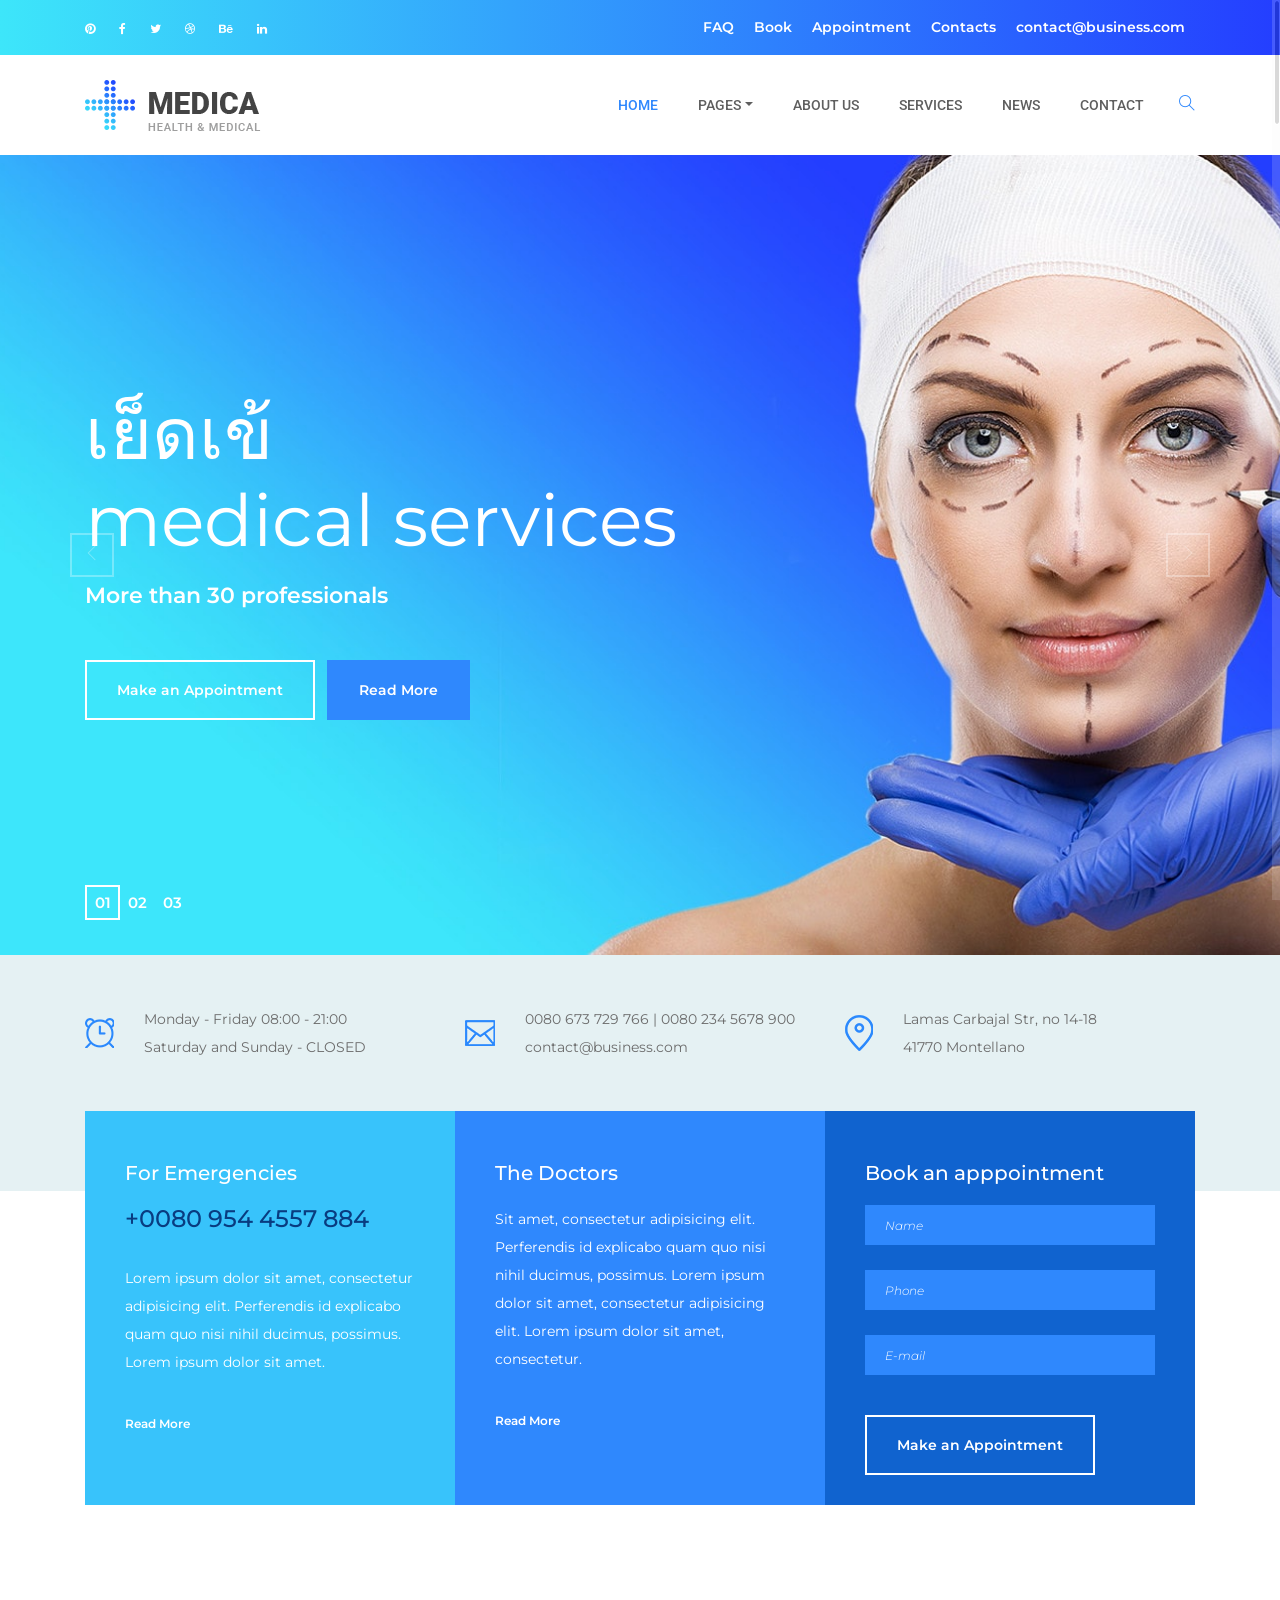
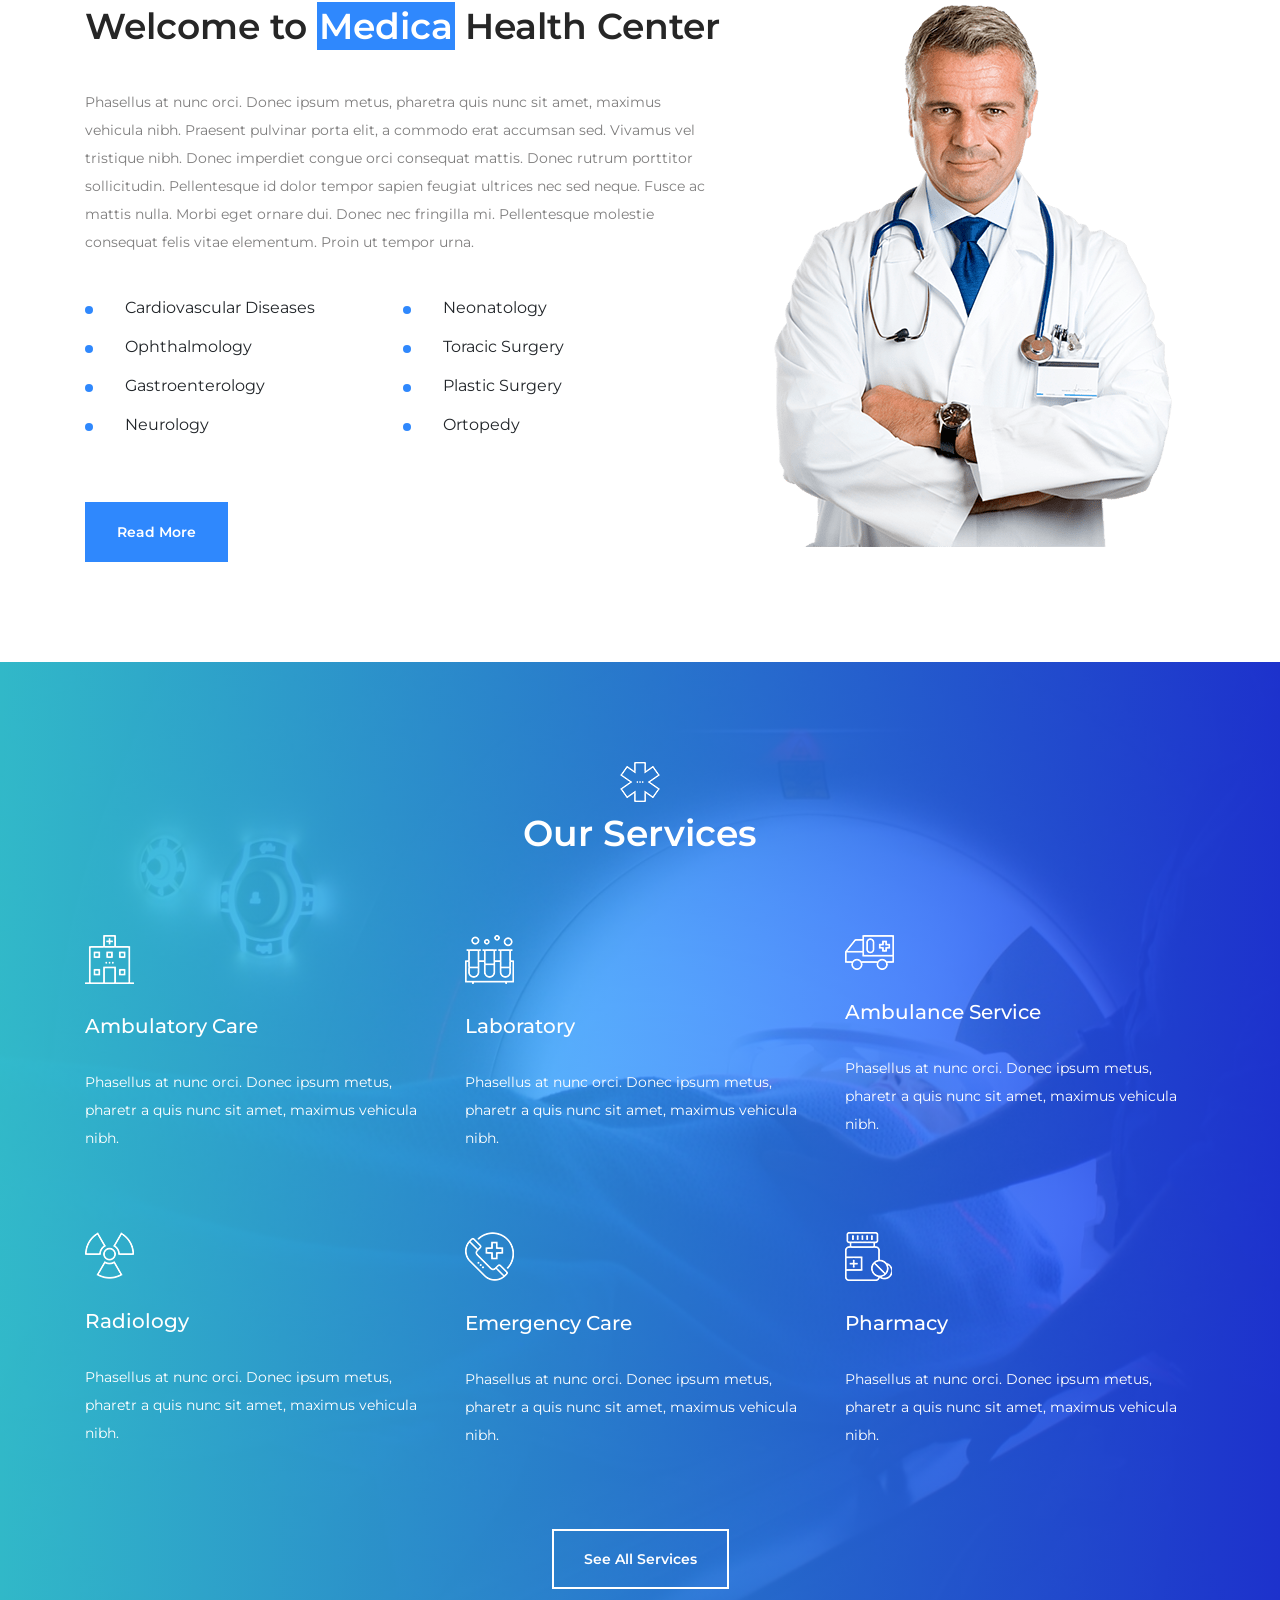
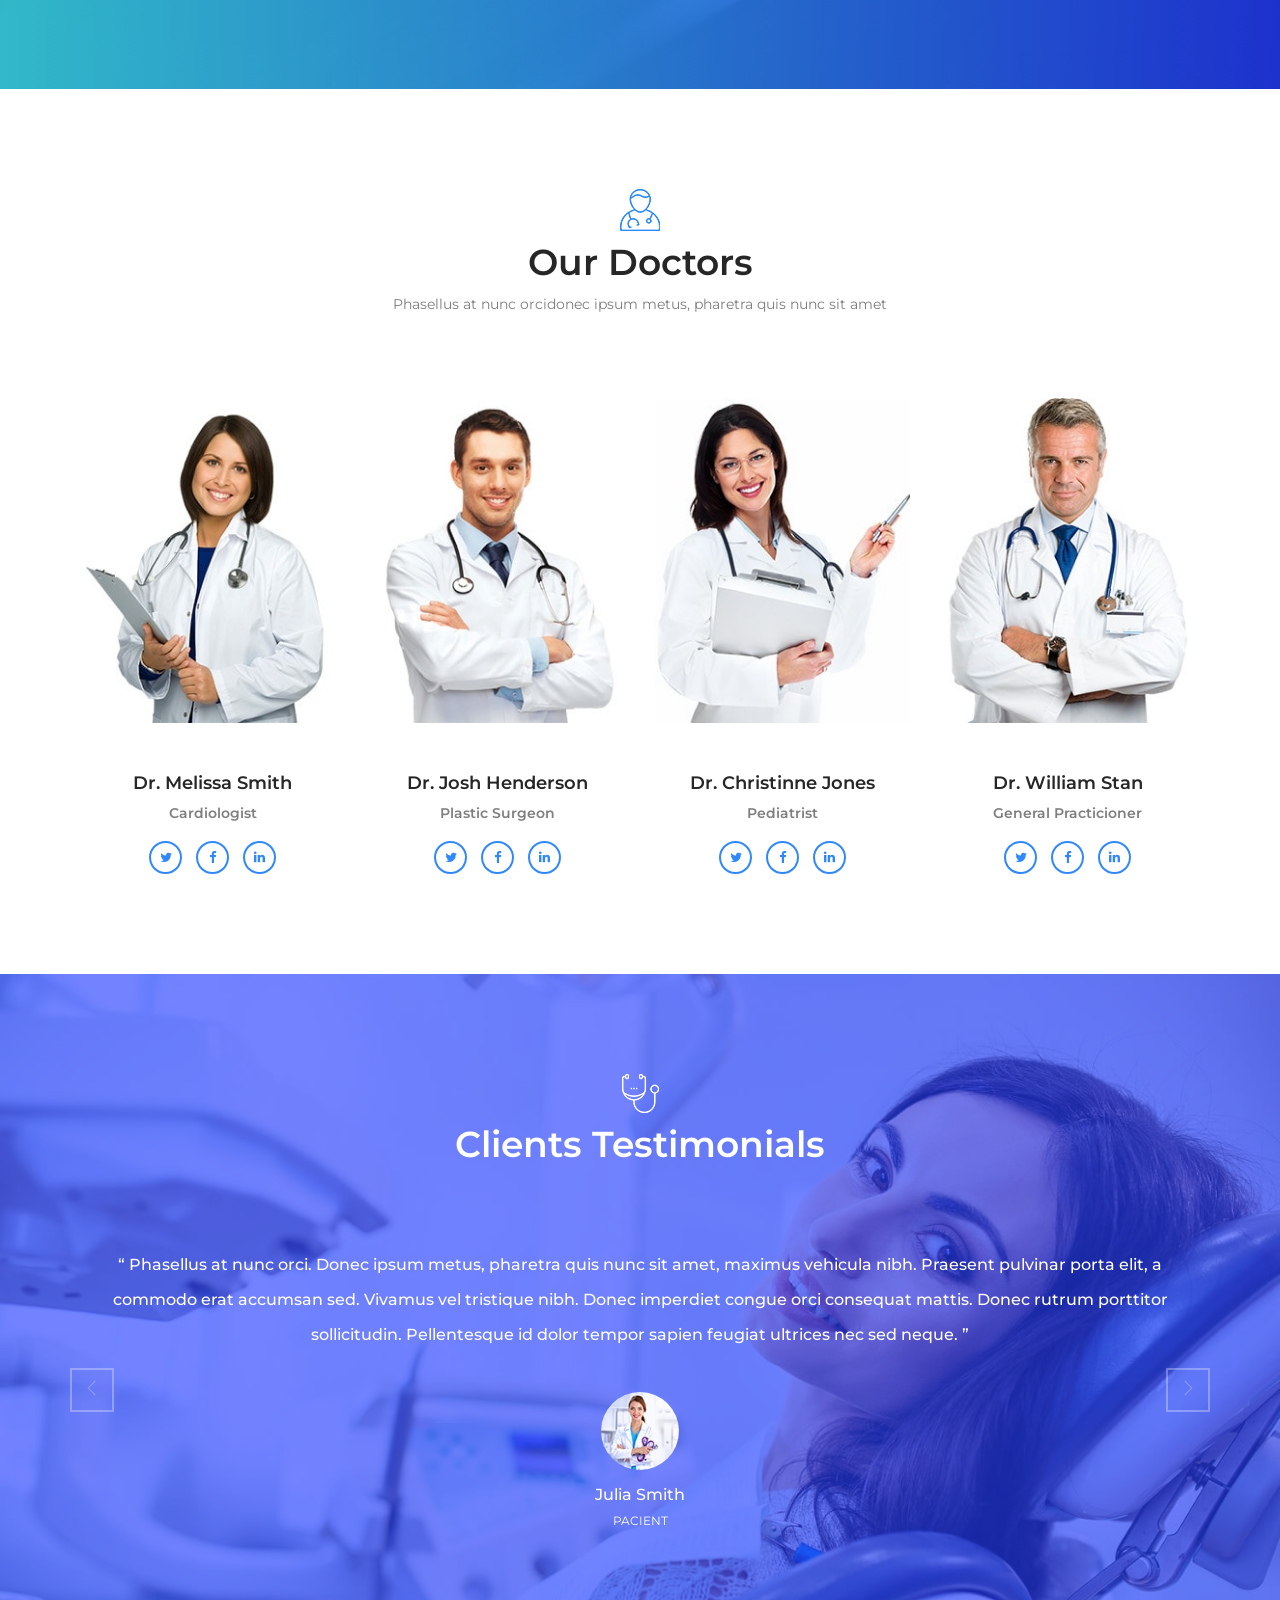
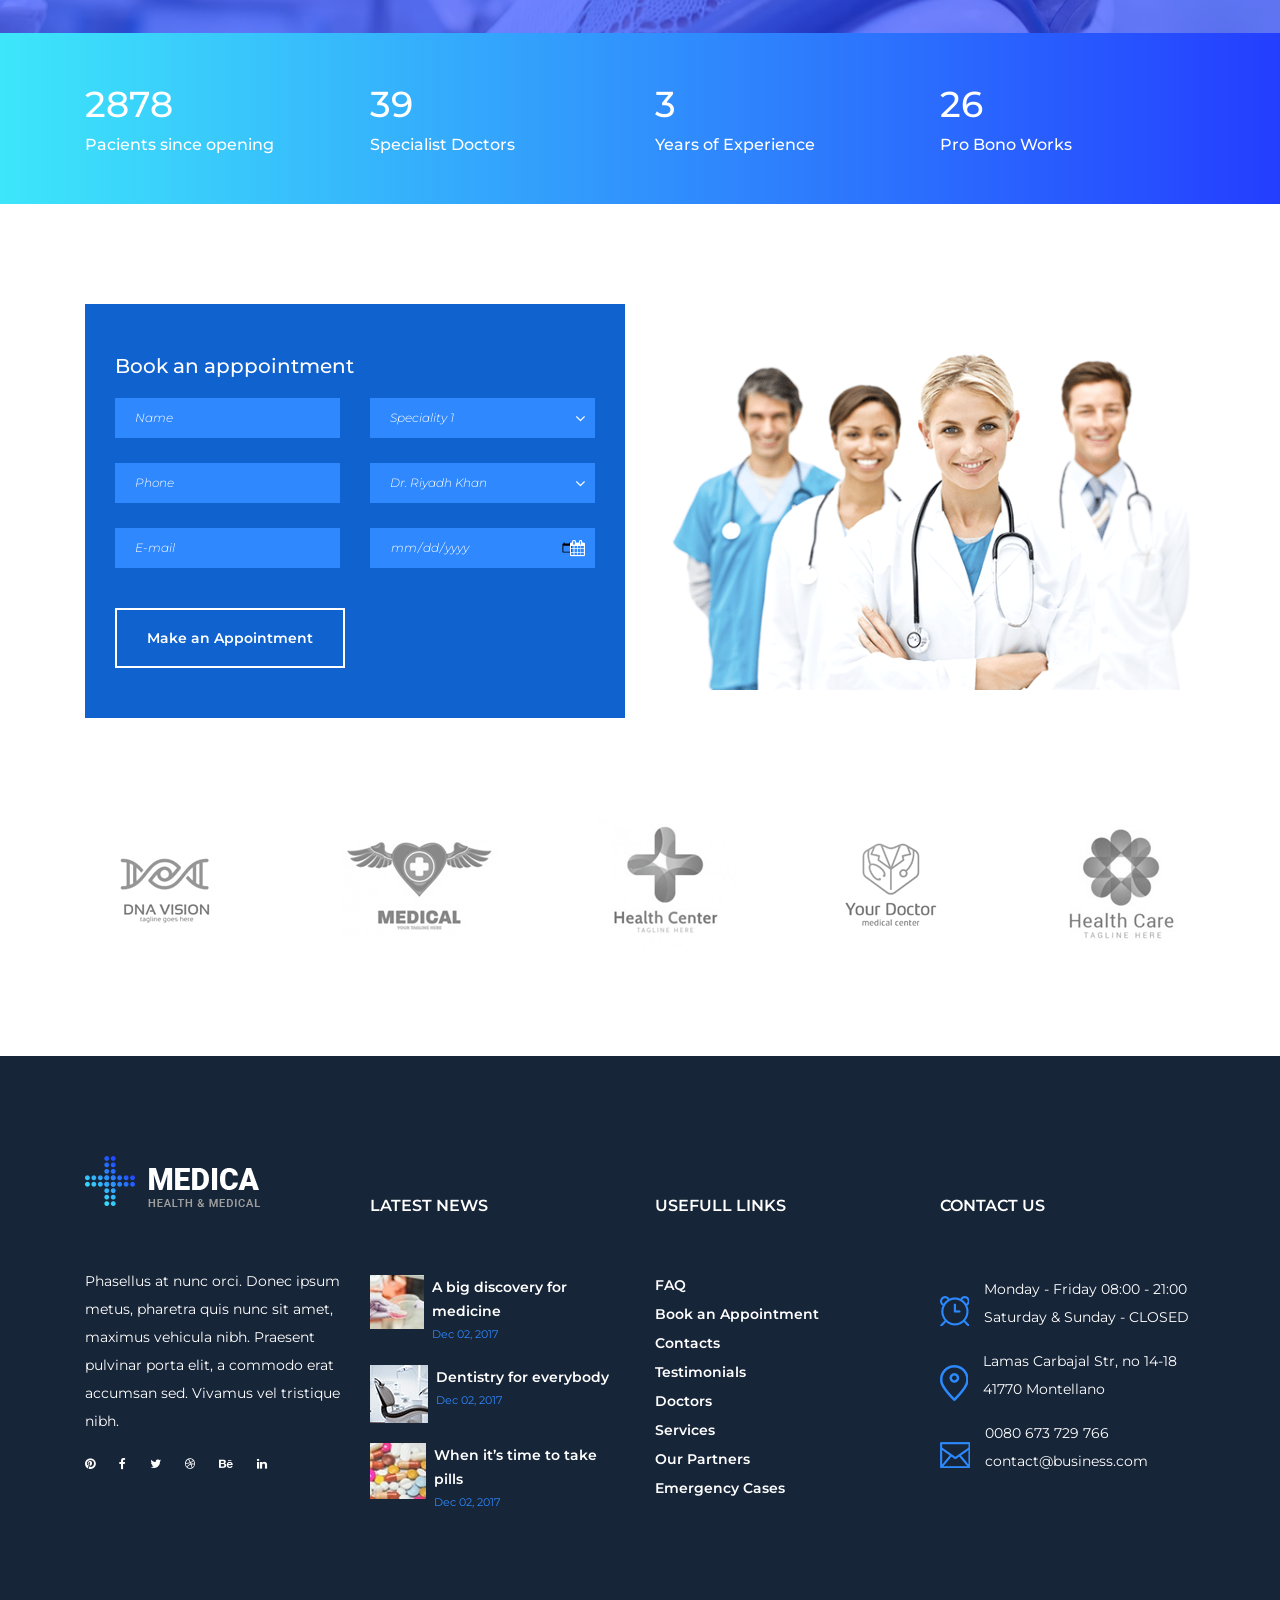
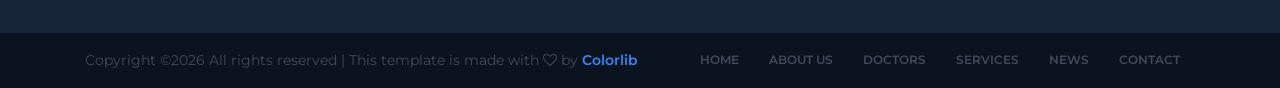
<file: IT241_Project/WebContent/medica/index.html>
<!DOCTYPE html>
<html lang="en">

<head>
    <meta charset="UTF-8">
    <meta name="description" content="">
    <meta http-equiv="X-UA-Compatible" content="IE=edge">
    <meta name="viewport" content="width=device-width, initial-scale=1, shrink-to-fit=no">
    <!-- The above 4 meta tags *must* come first in the head; any other head content must come *after* these tags -->

    <!-- Title  -->
    <title>Medica - Health &amp; Medical Template | Home</title>

    <!-- Favicon  -->
    <link rel="icon" href="img/core-img/favicon.ico">

    <!-- Core Style CSS -->
    <link rel="stylesheet" href="css/core-style.css">
    <link rel="stylesheet" href="style.css">

    <!-- Responsive CSS -->
    <link rel="stylesheet" href="css/responsive.css">

</head>

<body>
    <!-- Preloader -->
    <div id="preloader">
        <div class="medica-load"></div>
        <img src="img/core-img/plus.png" alt="logo">
    </div>

    <!-- ***** Header Area Start ***** -->
    <header class="header-area">
        <!-- Top Header Area -->
        <div class="top-header-area gradient-background">
            <div class="container h-100">
                <div class="row h-100">
                    <div class="col-12 h-100">
                        <div class="h-100 d-md-flex justify-content-between align-items-center">
                            <div class="top-header-social-info">
                                <a href="#" data-toggle="tooltip" data-placement="left" title="Pinterest"><i class="fa fa-pinterest" aria-hidden="true"></i></a>
                                <a href="#" data-toggle="tooltip" data-placement="left" title="Facebook"><i class="fa fa-facebook" aria-hidden="true"></i></a>
                                <a href="#" data-toggle="tooltip" data-placement="left" title="Twitter"><i class="fa fa-twitter" aria-hidden="true"></i></a>
                                <a href="#" data-toggle="tooltip" data-placement="left" title="Dribbble"><i class="fa fa-dribbble" aria-hidden="true"></i></a>
                                <a href="#" data-toggle="tooltip" data-placement="left" title="Behance"><i class="fa fa-behance" aria-hidden="true"></i></a>
                                <a href="#" data-toggle="tooltip" data-placement="left" title="Linkedin"><i class="fa fa-linkedin" aria-hidden="true"></i></a>
                            </div>
                            <div class="top-header-menu">
                                <nav class="top-menu">
                                    <ul>
                                        <li><a href="#">FAQ</a></li>
                                        <li><a href="#">Book</a></li>
                                        <li><a href="#">Appointment</a></li>
                                        <li><a href="#">Contacts</a></li>
                                        <li><a href="#">contact@business.com</a></li>
                                    </ul>
                                </nav>
                            </div>
                        </div>
                    </div>
                </div>
            </div>
        </div>
        <!-- Main Header Area -->
        <div class="main-header-area" id="stickyHeader">
            <div class="container h-100">
                <div class="row h-100 align-items-center">
                    <div class="col-12 h-100">
                        <div class="main-menu h-100">
                            <nav class="navbar h-100 navbar-expand-lg">
                                <!-- Logo Area  -->
                                <a class="navbar-brand" href="index.html"><img src="img/core-img/logo.png" alt="Logo"></a>

                                <button class="navbar-toggler" type="button" data-toggle="collapse" data-target="#medicaMenu" aria-controls="medicaMenu" aria-expanded="false" aria-label="Toggle navigation"><i class="fa fa-bars"></i> Menu</button>

                                <div class="collapse navbar-collapse" id="medicaMenu">
                                    <!-- Menu Area -->
                                    <ul class="navbar-nav ml-auto">
                                        <li class="nav-item active">
                                            <a class="nav-link" href="index.html">Home <span class="sr-only">(current)</span></a>
                                        </li>
                                        <li class="nav-item dropdown">
                                            <a class="nav-link dropdown-toggle" href="#" id="navbarDropdown" role="button" data-toggle="dropdown" aria-haspopup="true" aria-expanded="false">Pages</a>
                                            <div class="dropdown-menu" aria-labelledby="navbarDropdown">
                                                <a class="dropdown-item" href="index.html">Home</a>
                                                <a class="dropdown-item" href="about-us.html">About Us</a>
                                                <a class="dropdown-item" href="services.html">Services</a>
                                                <a class="dropdown-item" href="blog.html">News</a>
                                                <a class="dropdown-item" href="contact.html">Contact</a>
                                                <a class="dropdown-item" href="elements.html">Elements</a>
                                            </div>
                                        </li>
                                        <li class="nav-item">
                                            <a class="nav-link" href="about-us.html">About Us</a>
                                        </li>
                                        <li class="nav-item">
                                            <a class="nav-link" href="services.html">Services</a>
                                        </li>
                                        <li class="nav-item">
                                            <a class="nav-link" href="blog.html">News</a>
                                        </li>
                                        <li class="nav-item">
                                            <a class="nav-link" href="contact.html">Contact</a>
                                        </li>
                                    </ul>
                                    <!-- Search Form -->
                                    <div class="header-search-form ml-auto">
                                        <form action="#">
                                            <input type="search" class="form-control" placeholder="Input your keyword then press enter..." id="search" name="search">
                                            <input class="d-none" type="submit" value="submit">
                                        </form>
                                    </div>
                                    <!-- Search btn -->
                                    <div id="searchbtn">
                                        <i class="ti-search" aria-hidden="true"></i>
                                    </div>
                                </div>
                            </nav>
                        </div>
                    </div>
                </div>
            </div>
        </div>
    </header>
    <!-- ***** Header Area End ***** -->

    <!-- ***** Hero Area Start ***** -->
    <section class="hero-area">
        <div class="hero-slides owl-carousel">
            <!-- Single Hero Slide -->
            <div class="single-hero-slide height-800 bg-img" style="background-image: url(img/bg-img/hero1.jpg);">
                <div class="container h-100">
                    <div class="row h-100 align-items-center">
                        <div class="col-12">
                            <div class="hero-slides-content">
                                <h2 data-animation="fadeInUp" data-delay="100ms">เย็ดเข้ <br>medical services</h2>
                                <h5 data-animation="fadeInUp" data-delay="400ms">More than 30 professionals</h5>
                                <div class="slide-btn-group mt-50" data-animation="fadeInUp" data-delay="700ms">
                                    <a href="#" class="btn medica-btn">Make an Appointment</a>
                                    <a href="#" class="btn medica-btn ml-2 btn-2">Read More</a>
                                </div>
                            </div>
                        </div>
                    </div>
                </div>
            </div>
            <!-- Single Hero Slide -->
            <div class="single-hero-slide height-800 bg-img" style="background-image: url(img/bg-img/hero1.jpg);">
                <div class="container h-100">
                    <div class="row h-100 align-items-center">
                        <div class="col-12">
                            <div class="hero-slides-content">
                                <h2 data-animation="fadeInUp" data-delay="100ms">We provide top <br>medical services</h2>
                                <h5 data-animation="fadeInUp" data-delay="400ms">More than 30 professionals</h5>
                                <div class="slide-btn-group mt-50" data-animation="fadeInUp" data-delay="700ms">
                                    <a href="#" class="btn medica-btn">Make an Appointment</a>
                                    <a href="#" class="btn medica-btn ml-2 btn-2">Read More</a>
                                </div>
                            </div>
                        </div>
                    </div>
                </div>
            </div>
            <!-- Single Hero Slide -->
            <div class="single-hero-slide height-800 bg-img" style="background-image: url(img/bg-img/hero1.jpg);">
                <div class="container h-100">
                    <div class="row h-100 align-items-center">
                        <div class="col-12">
                            <div class="hero-slides-content">
                                <h2 data-animation="fadeInUp" data-delay="100ms">We provide top <br>medical services</h2>
                                <h5 data-animation="fadeInUp" data-delay="400ms">More than 30 professionals</h5>
                                <div class="slide-btn-group mt-50" data-animation="fadeInUp" data-delay="700ms">
                                    <a href="#" class="btn medica-btn">Make an Appointment</a>
                                    <a href="#" class="btn medica-btn ml-2 btn-2">Read More</a>
                                </div>
                            </div>
                        </div>
                    </div>
                </div>
            </div>
        </div>
    </section>
    <!-- ***** Hero Area End ***** -->

    <!-- ***** Contact Info Area Start ***** -->
    <div class="medica-contact-info-area">
        <div class="container">
            <div class="row align-items-center justify-content-center">
                <div class="col-12 col-md-6 col-lg-4">
                    <div class="single-contact-info d-flex align-items-center">
                        <div class="contact-icon mr-30">
                            <img src="img/icons/alarm-clock.png" alt="">
                        </div>
                        <div class="contact-meta">
                            <p>Monday - Friday 08:00 - 21:00 <br> Saturday and Sunday - CLOSED</p>
                        </div>
                    </div>
                </div>
                <div class="col-12 col-md-6 col-lg-4">
                    <div class="single-contact-info d-flex align-items-center">
                        <div class="contact-icon mr-30">
                            <img src="img/icons/envelope.png" alt="">
                        </div>
                        <div class="contact-meta">
                            <p>0080 673 729 766 | 0080 234 5678 900 <br> contact@business.com</p>
                        </div>
                    </div>
                </div>
                <div class="col-12 col-md-6 col-lg-4">
                    <div class="single-contact-info d-flex align-items-center">
                        <div class="contact-icon mr-30">
                            <img src="img/icons/map-pin.png" alt="">
                        </div>
                        <div class="contact-meta">
                            <p>Lamas Carbajal Str, no 14-18 <br> 41770 Montellano</p>
                        </div>
                    </div>
                </div>
            </div>
        </div>
    </div>
    <!-- ***** Contact Info Area End ***** -->

    <!-- ***** About Us Area Start ***** -->
    <section class="medica-about-us-area">
        <!-- Card Area -->
        <div class="medica-card-area">
            <div class="container">
                <div class="row no-gutters">
                    <div class="col-12 col-md-6 col-lg-4">
                        <div class="medica-emergency-card wow fadeInUp" data-wow-delay="0.2s">
                            <h5>For Emergencies</h5>
                            <h4>+0080 954 4557 884</h4>
                            <p>Lorem ipsum dolor sit amet, consectetur adipisicing elit. Perferendis id explicabo quam quo nisi nihil ducimus, possimus. Lorem ipsum dolor sit amet.</p>
                            <a href="#">Read More</a>
                        </div>
                    </div>
                    <div class="col-12 col-md-6 col-lg-4">
                        <div class="medica-doctors-card wow fadeInUp" data-wow-delay="0.4s">
                            <h5>The Doctors</h5>
                            <p>Sit amet, consectetur adipisicing elit. Perferendis id explicabo quam quo nisi nihil ducimus, possimus. Lorem ipsum dolor sit amet, consectetur adipisicing elit. Lorem ipsum dolor sit amet, consectetur.</p>
                            <a href="#">Read More</a>
                        </div>
                    </div>
                    <div class="col-12 col-lg-4">
                        <div class="medica-appointment-card wow fadeInUp" data-wow-delay="0.6s">
                            <h5>Book an apppointment</h5>
                            <form action="#" method="post">
                                <div class="form-group">
                                    <input type="text" class="form-control text-white" name="name" id="name" placeholder="Name">
                                </div>
                                <div class="form-group">
                                    <input type="text" class="form-control" name="number" id="number" placeholder="Phone">
                                </div>
                                <div class="form-group">
                                    <input type="email" class="form-control" name="email" id="email" placeholder="E-mail">
                                </div>
                                <button type="submit" class="btn medica-btn mt-15">Make an Appointment</button>
                            </form>
                        </div>
                    </div>
                </div>
            </div>
        </div>
        <!-- About Contact -->
        <div class="medica-about-content section_padding_100">
            <div class="container">
                <div class="row">
                    <div class="col-12 col-lg-7">
                        <div class="medica-about-text">
                            <h2>Welcome to <span>Medica</span> Health Center</h2>
                            <p>Phasellus at nunc orci. Donec ipsum metus, pharetra quis nunc sit amet, maximus vehicula nibh. Praesent pulvinar porta elit, a commodo erat accumsan sed. Vivamus vel tristique nibh. Donec imperdiet congue orci consequat mattis. Donec rutrum porttitor sollicitudin. Pellentesque id dolor tempor sapien feugiat ultrices nec sed neque. Fusce ac mattis nulla. Morbi eget ornare dui. Donec nec fringilla mi. Pellentesque molestie consequat felis vitae elementum. Proin ut tempor urna.</p>
                            <ul>
                                <li>Cardiovascular Diseases</li>
                                <li>Neonatology</li>
                                <li>Ophthalmology</li>
                                <li>Toracic Surgery</li>
                                <li>Gastroenterology</li>
                                <li>Plastic Surgery</li>
                                <li>Neurology</li>
                                <li>Ortopedy</li>
                            </ul>
                            <a href="#" class="btn medica-btn btn-2">Read More</a>
                        </div>
                    </div>
                    <div class="col-12 col-lg-5">
                        <div class="medica-about-thumbnail">
                            <img src="img/bg-img/doctor.png" alt="">
                        </div>
                    </div>
                </div>
            </div>
        </div>
    </section>
    <!-- ***** About Us Area End ***** -->

    <!-- ***** Services Area Start ***** -->
    <section class="medica-services-area section_padding_100 bg-img gradient-background-overlay" style="background-image: url(img/bg-img/service.jpg);">
        <div class="container">
            <div class="row">
                <div class="col-12">
                    <div class="section_heading white-heading">
                        <img src="img/icons/hospital2.png" alt="">
                        <h2>Our Services</h2>
                    </div>
                </div>
            </div>

            <div class="row">
                <div class="col-12 col-sm-6 col-lg-4">
                    <div class="single-service-area wow fadeInUp" data-wow-delay="0.2s">
                        <img src="img/icons/hospital.png" alt="">
                        <h5>Ambulatory Care</h5>
                        <p>Phasellus at nunc orci. Donec ipsum metus, pharetr a quis nunc sit amet, maximus vehicula nibh.</p>
                    </div>
                </div>
                <div class="col-12 col-sm-6 col-lg-4">
                    <div class="single-service-area wow fadeInUp" data-wow-delay="0.3s">
                        <img src="img/icons/blood.png" alt="">
                        <h5>Laboratory</h5>
                        <p>Phasellus at nunc orci. Donec ipsum metus, pharetr a quis nunc sit amet, maximus vehicula nibh.</p>
                    </div>
                </div>
                <div class="col-12 col-sm-6 col-lg-4">
                    <div class="single-service-area wow fadeInUp" data-wow-delay="0.4s">
                        <img src="img/icons/ambulance.png" alt="">
                        <h5>Ambulance Service</h5>
                        <p>Phasellus at nunc orci. Donec ipsum metus, pharetr a quis nunc sit amet, maximus vehicula nibh.</p>
                    </div>
                </div>
                <div class="col-12 col-sm-6 col-lg-4">
                    <div class="single-service-area wow fadeInUp" data-wow-delay="0.5s">
                        <img src="img/icons/nuclear.png" alt="">
                        <h5>Radiology</h5>
                        <p>Phasellus at nunc orci. Donec ipsum metus, pharetr a quis nunc sit amet, maximus vehicula nibh.</p>
                    </div>
                </div>
                <div class="col-12 col-sm-6 col-lg-4">
                    <div class="single-service-area wow fadeInUp" data-wow-delay="0.6s">
                        <img src="img/icons/emergency-call.png" alt="">
                        <h5>Emergency Care</h5>
                        <p>Phasellus at nunc orci. Donec ipsum metus, pharetr a quis nunc sit amet, maximus vehicula nibh.</p>
                    </div>
                </div>
                <div class="col-12 col-sm-6 col-lg-4 wow fadeInUp" data-wow-delay="0.7s">
                    <div class="single-service-area">
                        <img src="img/icons/medicine.png" alt="">
                        <h5>Pharmacy</h5>
                        <p>Phasellus at nunc orci. Donec ipsum metus, pharetr a quis nunc sit amet, maximus vehicula nibh.</p>
                    </div>
                </div>

                <div class="col-12 text-center wow fadeInUp" data-wow-delay="0.9s">
                    <a href="#" class="btn medica-btn">See All Services</a>
                </div>
            </div>
        </div>
    </section>
    <!-- ***** Services Area End ***** -->

    <!-- ***** Doctors Area Start ***** -->
    <section class="medica-doctors-area section_padding_100_20">
        <div class="container">
            <div class="row">
                <div class="col-12">
                    <div class="section_heading">
                        <img src="img/icons/doctor.png" alt="">
                        <h2>Our Doctors</h2>
                        <p>Phasellus at nunc orcidonec ipsum metus, pharetra quis nunc sit amet</p>
                    </div>
                </div>
            </div>

            <div class="row">
                <div class="col-12 col-sm-6 col-lg-3">
                    <div class="single-doctor-area">
                        <div class="doctor-thumbnail">
                            <img src="img/bg-img/d1.jpg" alt="">
                        </div>
                        <div class="doctor-meta">
                            <h5>Dr. Melissa Smith</h5>
                            <h6>Cardiologist</h6>
                            <div class="doctor-social-info">
                                <a href="#"><i class="fa fa-twitter"></i></a>
                                <a href="#"><i class="fa fa-facebook"></i></a>
                                <a href="#"><i class="fa fa-linkedin"></i></a>
                            </div>
                        </div>
                    </div>
                </div>
                <div class="col-12 col-sm-6 col-lg-3">
                    <div class="single-doctor-area">
                        <div class="doctor-thumbnail">
                            <img src="img/bg-img/d2.jpg" alt="">
                        </div>
                        <div class="doctor-meta">
                            <h5>Dr. Josh Henderson</h5>
                            <h6>Plastic Surgeon</h6>
                            <div class="doctor-social-info">
                                <a href="#"><i class="fa fa-twitter"></i></a>
                                <a href="#"><i class="fa fa-facebook"></i></a>
                                <a href="#"><i class="fa fa-linkedin"></i></a>
                            </div>
                        </div>
                    </div>
                </div>
                <div class="col-12 col-sm-6 col-lg-3">
                    <div class="single-doctor-area">
                        <div class="doctor-thumbnail">
                            <img src="img/bg-img/d3.jpg" alt="">
                        </div>
                        <div class="doctor-meta">
                            <h5>Dr. Christinne Jones</h5>
                            <h6>Pediatrist</h6>
                            <div class="doctor-social-info">
                                <a href="#"><i class="fa fa-twitter"></i></a>
                                <a href="#"><i class="fa fa-facebook"></i></a>
                                <a href="#"><i class="fa fa-linkedin"></i></a>
                            </div>
                        </div>
                    </div>
                </div>
                <div class="col-12 col-sm-6 col-lg-3">
                    <div class="single-doctor-area">
                        <div class="doctor-thumbnail">
                            <img src="img/bg-img/d4.jpg" alt="">
                        </div>
                        <div class="doctor-meta">
                            <h5>Dr. William Stan</h5>
                            <h6>General Practicioner</h6>
                            <div class="doctor-social-info">
                                <a href="#"><i class="fa fa-twitter"></i></a>
                                <a href="#"><i class="fa fa-facebook"></i></a>
                                <a href="#"><i class="fa fa-linkedin"></i></a>
                            </div>
                        </div>
                    </div>
                </div>
            </div>
        </div>
    </section>
    <!-- ***** Doctors Area End ***** -->

    <!-- ***** Testimonials Area Start ***** -->
    <section class="medica-testimonials-area section_padding_100 bg-img background-overlay" style="background-image: url(img/bg-img/hero2.jpg);">
        <div class="container">
            <div class="row">
                <div class="col-12">
                    <div class="section_heading white-heading">
                        <img src="img/icons/stethoscope.png" alt="">
                        <h2>Clients Testimonials</h2>
                    </div>
                </div>
            </div>
        </div>

        <div class="testimonials-slider owl-carousel">
            <!-- Single Testimonials Slide -->
            <div class="single-testimonial-slide">
                <div class="container">
                    <div class="row">
                        <div class="col-12">
                            <h6>“ Phasellus at nunc orci. Donec ipsum metus, pharetra quis nunc sit amet, maximus vehicula nibh. Praesent pulvinar porta elit, a commodo erat accumsan sed. Vivamus vel tristique nibh. Donec imperdiet congue orci consequat mattis. Donec rutrum porttitor sollicitudin. Pellentesque id dolor tempor sapien feugiat ultrices nec sed neque. ”</h6>
                            <div class="testimonial-given-author-info">
                                <img src="img/bg-img/testimonials2.jpg" alt="">
                                <h6>Julia Smith</h6>
                                <p>Pacient</p>
                            </div>
                        </div>
                    </div>
                </div>
            </div>
            <!-- Single Testimonials Slide -->
            <div class="single-testimonial-slide">
                <div class="container">
                    <div class="row">
                        <div class="col-12">
                            <h6>“ Phasellus at nunc orci. Donec ipsum metus, pharetra quis nunc sit amet, maximus vehicula nibh. Praesent pulvinar porta elit, a commodo erat accumsan sed. Vivamus vel tristique nibh. Donec imperdiet congue orci consequat mattis. Donec rutrum porttitor sollicitudin. Pellentesque id dolor tempor sapien feugiat ultrices nec sed neque. ”</h6>
                            <div class="testimonial-given-author-info">
                                <img src="img/bg-img/testimonials2.jpg" alt="">
                                <h6>Julia Smith</h6>
                                <p>Pacient</p>
                            </div>
                        </div>
                    </div>
                </div>
            </div>
            <!-- Single Testimonials Slide -->
            <div class="single-testimonial-slide">
                <div class="container">
                    <div class="row">
                        <div class="col-12">
                            <h6>“ Phasellus at nunc orci. Donec ipsum metus, pharetra quis nunc sit amet, maximus vehicula nibh. Praesent pulvinar porta elit, a commodo erat accumsan sed. Vivamus vel tristique nibh. Donec imperdiet congue orci consequat mattis. Donec rutrum porttitor sollicitudin. Pellentesque id dolor tempor sapien feugiat ultrices nec sed neque. ”</h6>
                            <div class="testimonial-given-author-info">
                                <img src="img/bg-img/testimonials2.jpg" alt="">
                                <h6>Julia Smith</h6>
                                <p>Pacient</p>
                            </div>
                        </div>
                    </div>
                </div>
            </div>
        </div>
    </section>
    <!-- ***** Testimonials Area End ***** -->

    <!-- ***** CTA Area Start ***** -->
    <section class="medica-call-to-action section_padding_50_0 gradient-background">
        <div class="container">
            <div class="row">
                <!-- Single Cool Fact-->
                <div class="col-12 col-sm-6 col-lg-3">
                    <div class="single-cool-fact wow fadeIn" data-wow-delay="0.2s">
                        <div class="counter-area">
                            <h2><span class="counter">8723</span></h2>
                            <h6>Pacients since opening</h6>
                        </div>
                    </div>
                </div>
                <!-- Single Cool Fact-->
                <div class="col-12 col-sm-6 col-lg-3">
                    <div class="single-cool-fact wow fadeIn" data-wow-delay="0.6s">
                        <div class="counter-area">
                            <h2><span class="counter">120</span></h2>
                            <h6>Specialist Doctors </h6>
                        </div>
                    </div>
                </div>
                <!-- Single Cool Fact-->
                <div class="col-12 col-sm-6 col-lg-3">
                    <div class="single-cool-fact wow fadeIn" data-wow-delay="1s">
                        <div class="counter-area">
                            <h2><span class="counter">12</span></h2>
                            <h6>Years of Experience</h6>
                        </div>
                    </div>
                </div>
                <!-- Single Cool Fact-->
                <div class="col-12 col-sm-6 col-lg-3">
                    <div class="single-cool-fact wow fadeIn" data-wow-delay="1.4s">
                        <div class="counter-area">
                            <h2><span class="counter">83</span></h2>
                            <h6>Pro Bono Works</h6>
                        </div>
                    </div>
                </div>
            </div>
        </div>
    </section>
    <!-- ***** CTA Area End ***** -->

    <!-- ***** Appointment Area Start ***** -->
    <section class="medica-book-an-appointment-area section_padding_100_0">
        <div class="container">
            <div class="row align-items-center">
                <div class="col-12 col-lg-6">
                    <div class="medica-appointment-card">
                        <h5>Book an apppointment</h5>

                        <form action="#" method="post">
                            <div class="row">
                                <div class="col-12 col-md-6">
                                    <div class="form-group">
                                        <input type="text" class="form-control text-white" name="name" id="appointmentName" placeholder="Name">
                                    </div>
                                </div>
                                <div class="col-12 col-md-6">
                                    <div class="form-group">
                                        <i class="fa fa-angle-down" aria-hidden="true"></i>
                                        <select class="form-control" id="speciality">
                                            <option>Speciality 1</option>
                                            <option>Speciality 2</option>
                                            <option>Speciality 3</option>
                                            <option>Speciality 4</option>
                                            <option>Speciality 5</option>
                                        </select>
                                    </div>
                                </div>
                                <div class="col-12 col-md-6">
                                    <div class="form-group">
                                        <input type="text" class="form-control" name="number" id="appointmentNumber" placeholder="Phone">
                                    </div>
                                </div>
                                <div class="col-12 col-md-6">
                                    <div class="form-group">
                                        <i class="fa fa-angle-down" aria-hidden="true"></i>
                                        <select class="form-control" id="doctors">
                                            <option>Dr. Riyadh Khan</option>
                                            <option>Dr. Kumkum Rashid</option>
                                            <option>Dr. Lim Sarah</option>
                                        </select>
                                    </div>
                                </div>
                                <div class="col-12 col-md-6">
                                    <div class="form-group">
                                        <input type="email" class="form-control" name="email" id="appointmentEmail" placeholder="E-mail">
                                    </div>
                                </div>
                                <div class="col-12 col-md-6">
                                    <div class="form-group">
                                        <i class="fa fa-calendar" aria-hidden="true"></i>
                                        <input type="date" class="form-control" name="date" id="date">
                                    </div>
                                </div>
                                <div class="col-12">
                                    <button type="submit" class="btn medica-btn mt-15">Make an Appointment</button>
                                </div>
                            </div>
                        </form>
                    </div>
                </div>

                <div class="col-12 col-lg-6">
                    <div class="medica-appointment-thumb">
                        <img src="img/bg-img/medical1.png" alt="">
                    </div>
                </div>
            </div>
        </div>
    </section>
    <!-- ***** Appointment Area End ***** -->

    <!-- ***** Partners Area Start ***** -->
    <div class="medica-our-partners-area section_padding_100">
        <div class="container">
            <div class="row">
                <div class="col-12">
                    <div class="our-partners-logo d-flex align-items-center justify-content-between">
                        <a href="#"><img src="img/partners-img/1.png" alt=""></a>
                        <a href="#"><img src="img/partners-img/2.png" alt=""></a>
                        <a href="#"><img src="img/partners-img/3.png" alt=""></a>
                        <a href="#"><img src="img/partners-img/4.png" alt=""></a>
                        <a href="#"><img src="img/partners-img/5.png" alt=""></a>
                    </div>
                </div>
            </div>
        </div>
    </div>
    <!-- ***** Partners Area End ***** -->

    <!-- ***** Footer Area Start ***** -->
    <footer class="footer-area">
        <!-- Main Footer Area -->
        <div class="main-footer-area section_padding_100 bg-default">
            <div class="container">
                <div class="row">
                    <div class="col-12 col-sm-6 col-xl-3">
                        <div class="footer-widget-area">
                            <div class="footer-logo">
                                <img src="img/core-img/footer-logo.png" alt="">
                            </div>
                            <p>Phasellus at nunc orci. Donec ipsum metus, pharetra quis nunc sit amet, maximus vehicula nibh. Praesent pulvinar porta elit, a commodo erat accumsan sed. Vivamus vel tristique nibh.</p>
                            <div class="footer-social-info">
                                <a href="#" data-toggle="tooltip" data-placement="top" title="Pinterest"><i class="fa fa-pinterest" aria-hidden="true"></i></a>
                                <a href="#" data-toggle="tooltip" data-placement="top" title="Facebook"><i class="fa fa-facebook" aria-hidden="true"></i></a>
                                <a href="#" data-toggle="tooltip" data-placement="top" title="Twitter"><i class="fa fa-twitter" aria-hidden="true"></i></a>
                                <a href="#" data-toggle="tooltip" data-placement="top" title="Dribbble"><i class="fa fa-dribbble" aria-hidden="true"></i></a>
                                <a href="#" data-toggle="tooltip" data-placement="top" title="Behance"><i class="fa fa-behance" aria-hidden="true"></i></a>
                                <a href="#" data-toggle="tooltip" data-placement="top" title="Linkedin"><i class="fa fa-linkedin" aria-hidden="true"></i></a>
                            </div>
                        </div>
                    </div>
                    <div class="col-12 col-sm-6 col-xl-3">
                        <div class="footer-widget-area">
                            <div class="widget-title">
                                <h6>Latest News</h6>
                            </div>
                            <div class="widget-blog-post">
                                <!-- Single Blog Post -->
                                <div class="widget-single-blog-post d-flex">
                                    <div class="widget-post-thumbnail pr-2">
                                        <img src="img/bg-img/fp1.jpg" alt="">
                                    </div>
                                    <div class="widget-post-content">
                                        <a href="#">A big discovery for medicine</a>
                                        <p>Dec 02, 2017</p>
                                    </div>
                                </div>
                                <!-- Single Blog Post -->
                                <div class="widget-single-blog-post d-flex">
                                    <div class="widget-post-thumbnail pr-2">
                                        <img src="img/bg-img/fp2.jpg" alt="">
                                    </div>
                                    <div class="widget-post-content">
                                        <a href="#">Dentistry for everybody</a>
                                        <p>Dec 02, 2017</p>
                                    </div>
                                </div>
                                <!-- Single Blog Post -->
                                <div class="widget-single-blog-post d-flex">
                                    <div class="widget-post-thumbnail pr-2">
                                        <img src="img/bg-img/fp3.jpg" alt="">
                                    </div>
                                    <div class="widget-post-content">
                                        <a href="#">When it’s time to take pills</a>
                                        <p>Dec 02, 2017</p>
                                    </div>
                                </div>
                            </div>
                        </div>
                    </div>
                    <div class="col-12 col-sm-6 col-xl-3">
                        <div class="footer-widget-area">
                            <div class="widget-title">
                                <h6>Usefull links</h6>
                            </div>
                            <ul>
                                <li><a href="#">FAQ</a></li>
                                <li><a href="#">Book an Appointment</a></li>
                                <li><a href="#">Contacts</a></li>
                                <li><a href="#">Testimonials</a></li>
                                <li><a href="#">Doctors</a></li>
                                <li><a href="#">Services</a></li>
                                <li><a href="#">Our Partners</a></li>
                                <li><a href="#">Emergency Cases</a></li>
                            </ul>
                        </div>
                    </div>
                    <div class="col-12 col-sm-6 col-xl-3">
                        <div class="footer-widget-area">
                            <div class="widget-title">
                                <h6>contact us</h6>
                            </div>

                            <div class="widget-contact">
                                <!-- Single Contact Info -->
                                <div class="widget-single-contact d-flex align-items-center">
                                    <div class="widget-contact-thumbnail mr-15">
                                        <img src="img/icons/alarm-clock.png" alt="">
                                    </div>
                                    <div class="widget-contact-info">
                                        <p>Monday - Friday 08:00 - 21:00 <br>Saturday &amp; Sunday - CLOSED</p>
                                    </div>
                                </div>
                                <!-- Single Contact Info -->
                                <div class="widget-single-contact d-flex align-items-center">
                                    <div class="widget-contact-thumbnail mr-15">
                                        <img src="img/icons/map-pin.png" alt="">
                                    </div>
                                    <div class="widget-contact-info">
                                        <p>Lamas Carbajal Str, no 14-18 <br>41770 Montellano</p>
                                    </div>
                                </div>
                                <!-- Single Contact Info -->
                                <div class="widget-single-contact d-flex align-items-center">
                                    <div class="widget-contact-thumbnail mr-15">
                                        <img src="img/icons/envelope.png" alt="">
                                    </div>
                                    <div class="widget-contact-info">
                                        <p>0080 673 729 766 <br>contact@business.com</p>
                                    </div>
                                </div>
                            </div>
                        </div>
                    </div>
                </div>
            </div>
        </div>
        <!-- Bottom Footer Area -->
        <div class="bottom-footer-area">
            <div class="container h-100">
                <div class="row h-100">
                    <div class="col-12 h-100">
                        <div class="bottom-footer-content h-100 d-md-flex align-items-center justify-content-between">
                            <!-- Copywrite Text -->
                            <div class="copywrite-text">
                                <p><!-- Link back to Colorlib can't be removed. Template is licensed under CC BY 3.0. -->
Copyright &copy;<script>document.write(new Date().getFullYear());</script> All rights reserved | This template is made with <i class="fa fa-heart-o" aria-hidden="true"></i> by <a href="https://colorlib.com" target="_blank">Colorlib</a>
<!-- Link back to Colorlib can't be removed. Template is licensed under CC BY 3.0. -->
</p>
                            </div>
                            <!-- Footer Menu -->
                            <div class="footer-menu">
                                <nav>
                                    <ul>
                                        <li><a href="#">Home</a></li>
                                        <li><a href="#">About Us</a></li>
                                        <li><a href="#">Doctors</a></li>
                                        <li><a href="#">Services</a></li>
                                        <li><a href="#">News</a></li>
                                        <li><a href="#">Contact</a></li>
                                    </ul>
                                </nav>
                            </div>
                        </div>
                    </div>
                </div>
            </div>
        </div>
    </footer>
    <!-- ***** Footer Area End ***** -->

    <!-- jQuery (Necessary for All JavaScript Plugins) -->
    <script src="js/jquery/jquery-2.2.4.min.js"></script>
    <!-- Popper js -->
    <script src="js/popper.min.js"></script>
    <!-- Bootstrap js -->
    <script src="js/bootstrap.min.js"></script>
    <!-- Plugins js -->
    <script src="js/plugins.js"></script>
    <!-- Active js -->
    <script src="js/active.js"></script>

</body>

</html>
</file>
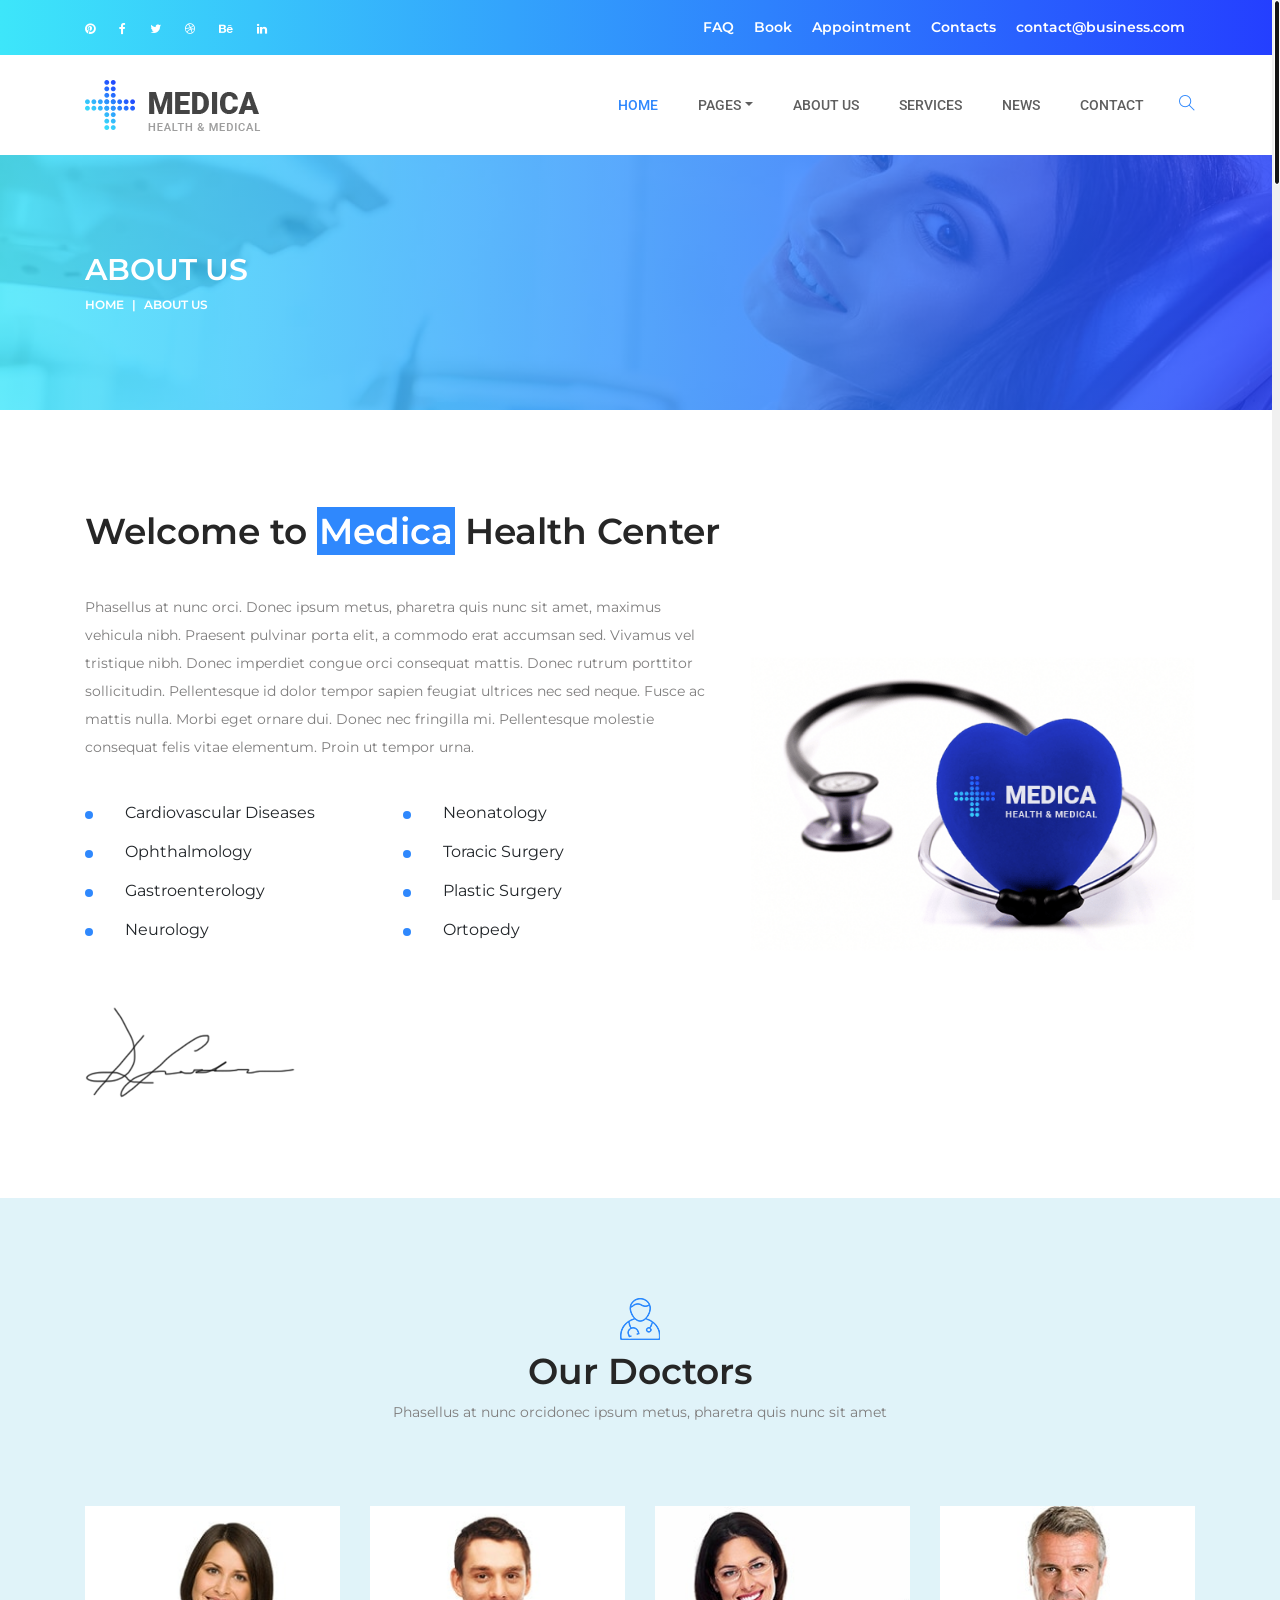
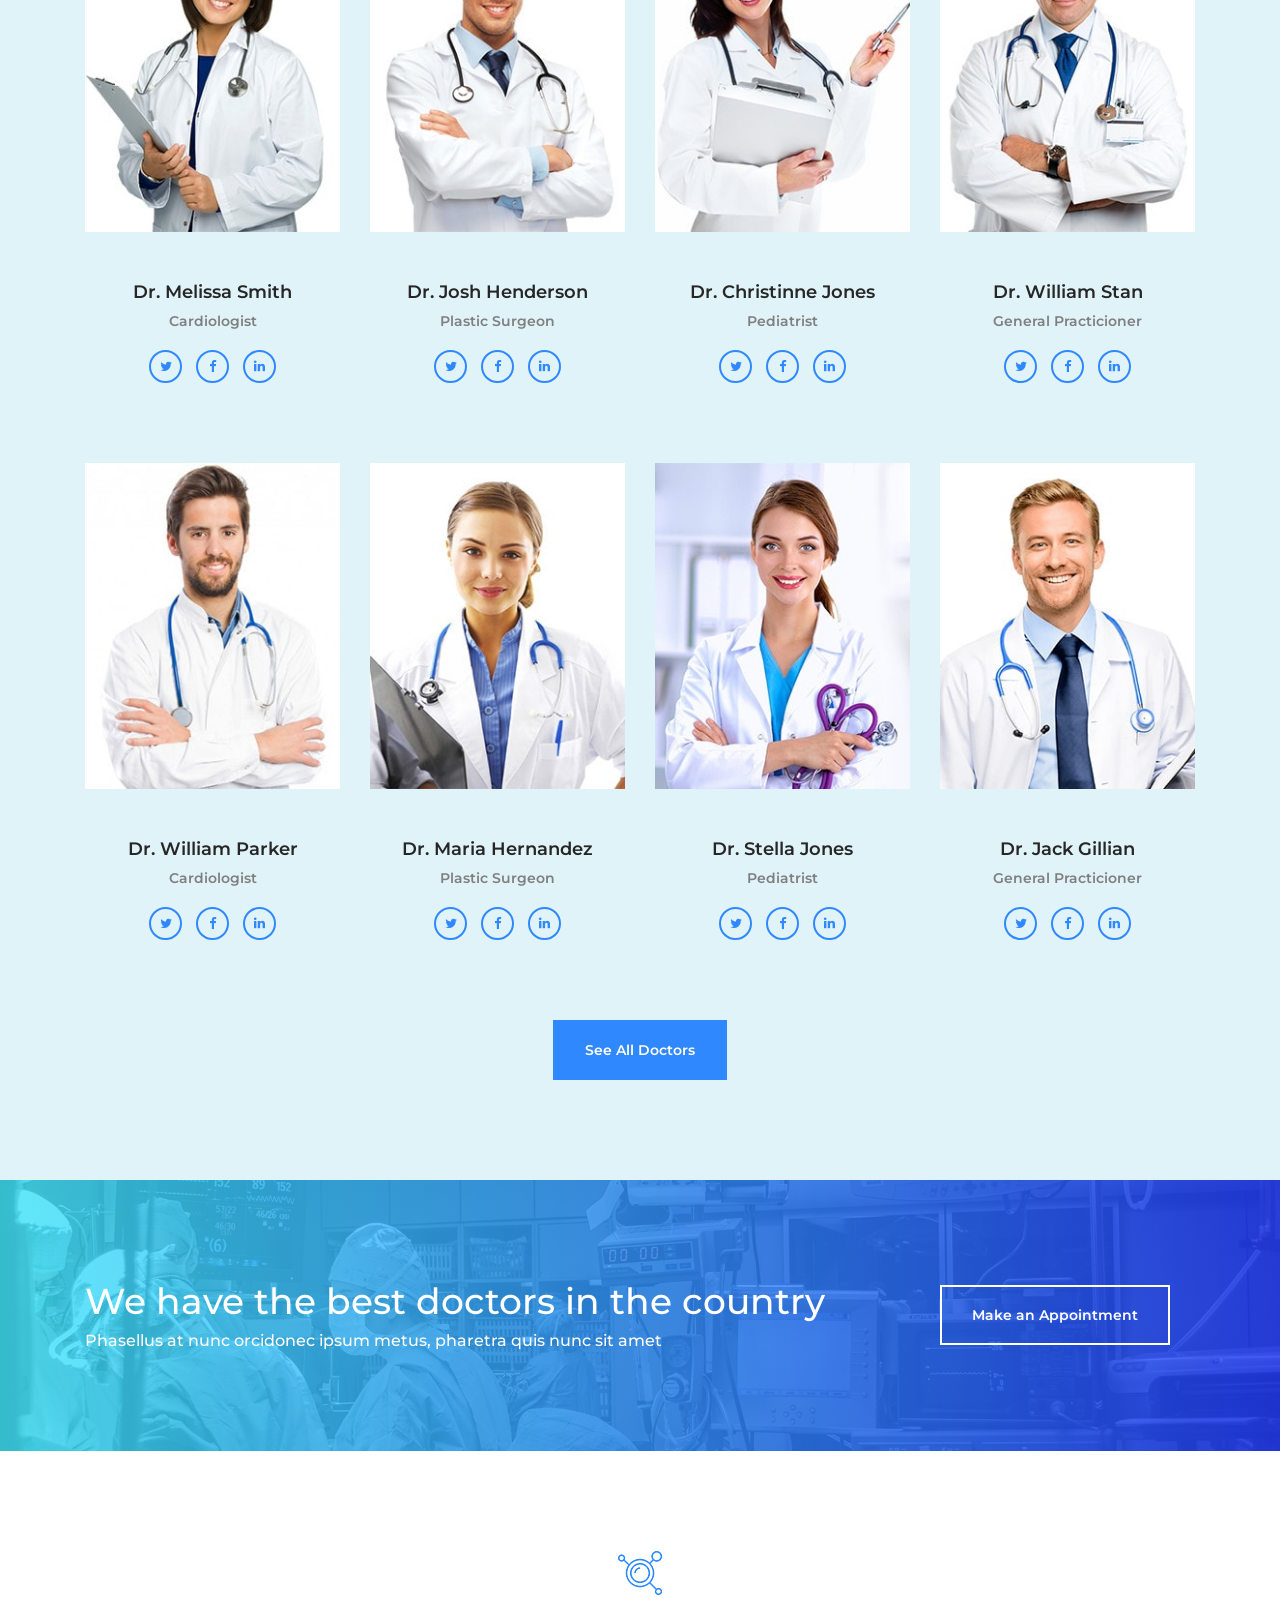
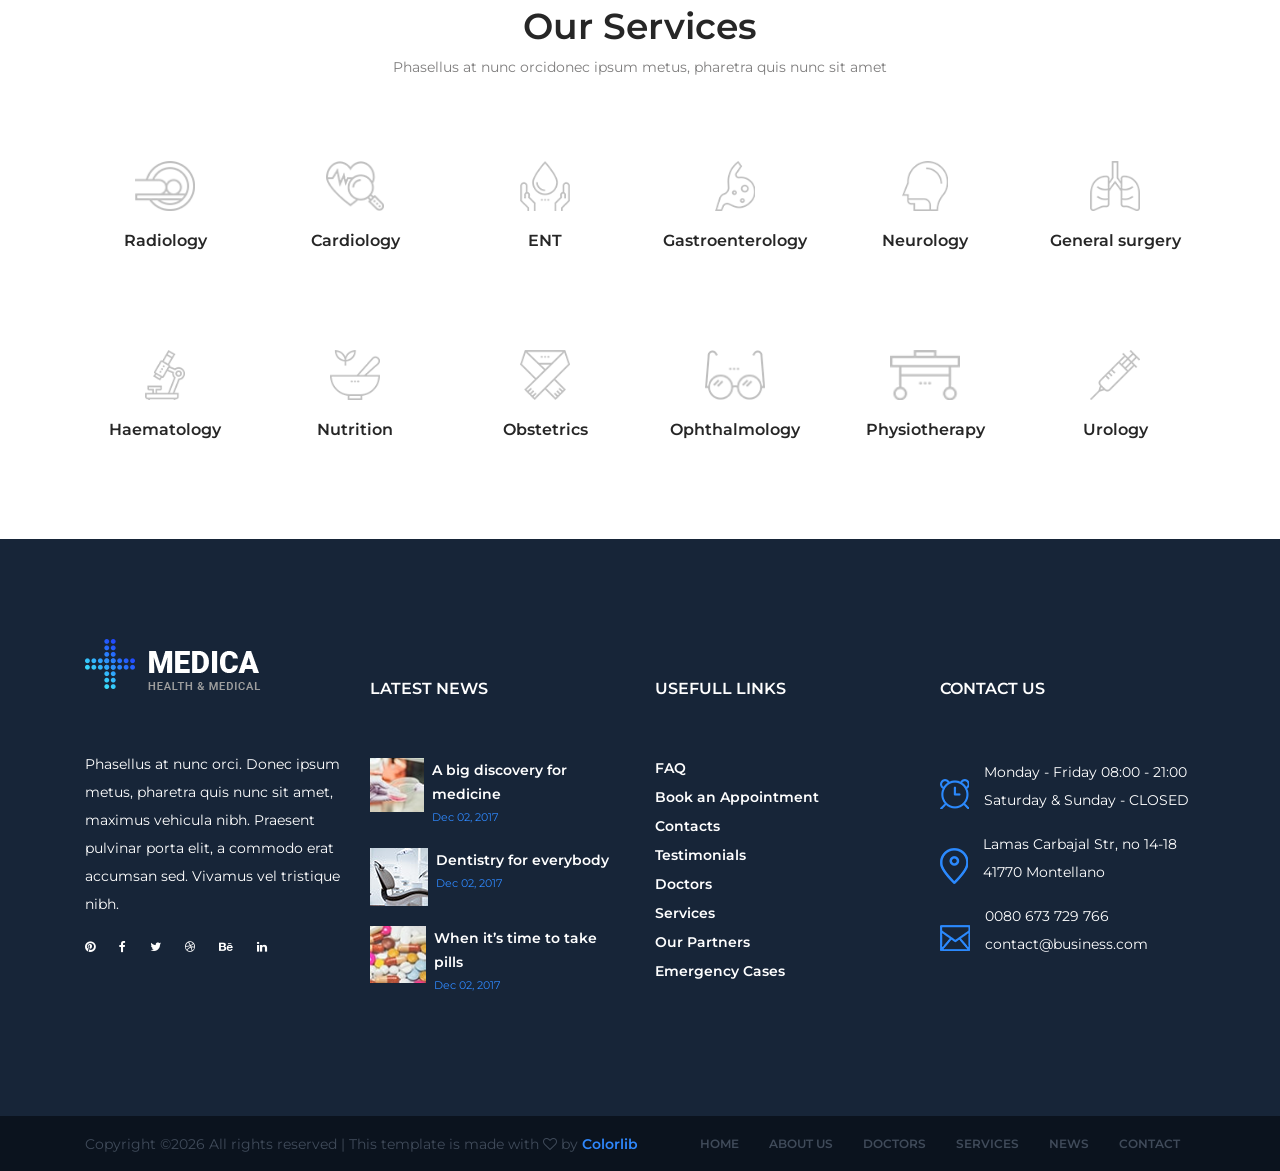
<file: IT241_Project/WebContent/medica/about-us.html>
<!DOCTYPE html>
<html lang="en">

<head>
    <meta charset="UTF-8">
    <meta name="description" content="">
    <meta http-equiv="X-UA-Compatible" content="IE=edge">
    <meta name="viewport" content="width=device-width, initial-scale=1, shrink-to-fit=no">
    <!-- The above 4 meta tags *must* come first in the head; any other head content must come *after* these tags -->

    <!-- Title  -->
    <title>Medica - Health &amp; Medical Template | About Us</title>

    <!-- Favicon  -->
    <link rel="icon" href="img/core-img/favicon.ico">

    <!-- Core Style CSS -->
    <link rel="stylesheet" href="css/core-style.css">
    <link rel="stylesheet" href="style.css">

    <!-- Responsive CSS -->
    <link rel="stylesheet" href="css/responsive.css">

</head>

<body>
    <!-- Preloader -->
    <div id="preloader">
        <div class="medica-load"></div>
        <img src="img/core-img/plus.png" alt="logo">
    </div>

    <!-- ***** Header Area Start ***** -->
    <header class="header-area">
        <!-- Top Header Area -->
        <div class="top-header-area gradient-background">
            <div class="container h-100">
                <div class="row h-100">
                    <div class="col-12 h-100">
                        <div class="h-100 d-md-flex justify-content-between align-items-center">
                            <div class="top-header-social-info">
                                <a href="#" data-toggle="tooltip" data-placement="left" title="Pinterest"><i class="fa fa-pinterest" aria-hidden="true"></i></a>
                                <a href="#" data-toggle="tooltip" data-placement="left" title="Facebook"><i class="fa fa-facebook" aria-hidden="true"></i></a>
                                <a href="#" data-toggle="tooltip" data-placement="left" title="Twitter"><i class="fa fa-twitter" aria-hidden="true"></i></a>
                                <a href="#" data-toggle="tooltip" data-placement="left" title="Dribbble"><i class="fa fa-dribbble" aria-hidden="true"></i></a>
                                <a href="#" data-toggle="tooltip" data-placement="left" title="Behance"><i class="fa fa-behance" aria-hidden="true"></i></a>
                                <a href="#" data-toggle="tooltip" data-placement="left" title="Linkedin"><i class="fa fa-linkedin" aria-hidden="true"></i></a>
                            </div>
                            <div class="top-header-menu">
                                <nav class="top-menu">
                                    <ul>
                                        <li><a href="#">FAQ</a></li>
                                        <li><a href="#">Book</a></li>
                                        <li><a href="#">Appointment</a></li>
                                        <li><a href="#">Contacts</a></li>
                                        <li><a href="#">contact@business.com</a></li>
                                    </ul>
                                </nav>
                            </div>
                        </div>
                    </div>
                </div>
            </div>
        </div>
        <!-- Main Header Area -->
        <div class="main-header-area" id="stickyHeader">
            <div class="container h-100">
                <div class="row h-100 align-items-center">
                    <div class="col-12 h-100">
                        <div class="main-menu h-100">
                            <nav class="navbar h-100 navbar-expand-lg">
                                <!-- Logo Area  -->
                                <a class="navbar-brand" href="index.html"><img src="img/core-img/logo.png" alt="Logo"></a>

                                <button class="navbar-toggler" type="button" data-toggle="collapse" data-target="#medicaMenu" aria-controls="medicaMenu" aria-expanded="false" aria-label="Toggle navigation"><i class="fa fa-bars"></i> Menu</button>

                                <div class="collapse navbar-collapse" id="medicaMenu">
                                    <!-- Menu Area -->
                                    <ul class="navbar-nav ml-auto">
                                        <li class="nav-item active">
                                            <a class="nav-link" href="index.html">Home <span class="sr-only">(current)</span></a>
                                        </li>
                                        <li class="nav-item dropdown">
                                            <a class="nav-link dropdown-toggle" href="#" id="navbarDropdown" role="button" data-toggle="dropdown" aria-haspopup="true" aria-expanded="false">Pages</a>
                                            <div class="dropdown-menu" aria-labelledby="navbarDropdown">
                                                <a class="dropdown-item" href="index.html">Home</a>
                                                <a class="dropdown-item" href="about-us.html">About Us</a>
                                                <a class="dropdown-item" href="services.html">Services</a>
                                                <a class="dropdown-item" href="blog.html">News</a>
                                                <a class="dropdown-item" href="contact.html">Contact</a>
                                                <a class="dropdown-item" href="elements.html">Elements</a>
                                            </div>
                                        </li>
                                        <li class="nav-item">
                                            <a class="nav-link" href="about-us.html">About Us</a>
                                        </li>
                                        <li class="nav-item">
                                            <a class="nav-link" href="services.html">Services</a>
                                        </li>
                                        <li class="nav-item">
                                            <a class="nav-link" href="blog.html">News</a>
                                        </li>
                                        <li class="nav-item">
                                            <a class="nav-link" href="contact.html">Contact</a>
                                        </li>
                                    </ul>
                                    <!-- Search Form -->
                                    <div class="header-search-form ml-auto">
                                        <form action="#">
                                            <input type="search" class="form-control" placeholder="Input your keyword then press enter..." id="search" name="search">
                                            <input class="d-none" type="submit" value="submit">
                                        </form>
                                    </div>
                                    <!-- Search btn -->
                                    <div id="searchbtn">
                                        <i class="ti-search" aria-hidden="true"></i>
                                    </div>
                                </div>
                            </nav>
                        </div>
                    </div>
                </div>
            </div>
        </div>
    </header>
    <!-- ***** Header Area End ***** -->

    <section class="breadcumb-area bg-img gradient-background-overlay" style="background-image: url(img/bg-img/hero2.jpg);">
        <div class="container h-100">
            <div class="row h-100 align-items-center">
                <div class="col-12">
                    <div class="breadcumb-content">
                        <!-- Title -->
                        <h3 class="breadcumb-title">About us</h3>
                        <!-- Breadcumb -->
                        <nav aria-label="breadcrumb">
                            <ol class="breadcrumb">
                                <li class="breadcrumb-item"><a href="#">Home</a></li>
                                <li class="breadcrumb-item active" aria-current="page">About us</li>
                            </ol>
                        </nav>
                    </div>
                </div>
            </div>
        </div>
    </section>

    <section class="medica-about-content section_padding_100">
        <div class="container">
            <div class="row align-items-center">
                <div class="col-12 col-lg-7">
                    <div class="medica-about-text">
                        <h2>Welcome to <span>Medica</span> Health Center</h2>
                        <p>Phasellus at nunc orci. Donec ipsum metus, pharetra quis nunc sit amet, maximus vehicula nibh. Praesent pulvinar porta elit, a commodo erat accumsan sed. Vivamus vel tristique nibh. Donec imperdiet congue orci consequat mattis. Donec rutrum porttitor sollicitudin. Pellentesque id dolor tempor sapien feugiat ultrices nec sed neque. Fusce ac mattis nulla. Morbi eget ornare dui. Donec nec fringilla mi. Pellentesque molestie consequat felis vitae elementum. Proin ut tempor urna.</p>
                        <ul>
                            <li>Cardiovascular Diseases</li>
                            <li>Neonatology</li>
                            <li>Ophthalmology</li>
                            <li>Toracic Surgery</li>
                            <li>Gastroenterology</li>
                            <li>Plastic Surgery</li>
                            <li>Neurology</li>
                            <li>Ortopedy</li>
                        </ul>
                        <img src="img/bg-img/signature.png" alt="">
                    </div>
                </div>
                <div class="col-12 col-lg-5">
                    <div class="medica-about-thumbnail">
                        <img src="img/bg-img/about1.png" alt="">
                    </div>
                </div>
            </div>
        </div>
    </section>

    <section class="medica-doctors-area bg-gray section_padding_100">
        <div class="container">
            <div class="row">
                <div class="col-12">
                    <div class="section_heading">
                        <img src="img/icons/doctor.png" alt="">
                        <h2>Our Doctors</h2>
                        <p>Phasellus at nunc orcidonec ipsum metus, pharetra quis nunc sit amet</p>
                    </div>
                </div>
            </div>

            <div class="row">
                <div class="col-12 col-sm-6 col-lg-3">
                    <div class="single-doctor-area wow fadeInUp" data-wow-delay="0.2s">
                        <div class="doctor-thumbnail">
                            <img src="img/bg-img/d1.jpg" alt="">
                        </div>
                        <div class="doctor-meta">
                            <h5>Dr. Melissa Smith</h5>
                            <h6>Cardiologist</h6>
                            <div class="doctor-social-info">
                                <a href="#"><i class="fa fa-twitter"></i></a>
                                <a href="#"><i class="fa fa-facebook"></i></a>
                                <a href="#"><i class="fa fa-linkedin"></i></a>
                            </div>
                        </div>
                    </div>
                </div>
                <div class="col-12 col-sm-6 col-lg-3">
                    <div class="single-doctor-area wow fadeInUp" data-wow-delay="0.4s">
                        <div class="doctor-thumbnail">
                            <img src="img/bg-img/d2.jpg" alt="">
                        </div>
                        <div class="doctor-meta">
                            <h5>Dr. Josh Henderson</h5>
                            <h6>Plastic Surgeon</h6>
                            <div class="doctor-social-info">
                                <a href="#"><i class="fa fa-twitter"></i></a>
                                <a href="#"><i class="fa fa-facebook"></i></a>
                                <a href="#"><i class="fa fa-linkedin"></i></a>
                            </div>
                        </div>
                    </div>
                </div>
                <div class="col-12 col-sm-6 col-lg-3">
                    <div class="single-doctor-area wow fadeInUp" data-wow-delay="0.6s">
                        <div class="doctor-thumbnail">
                            <img src="img/bg-img/d3.jpg" alt="">
                        </div>
                        <div class="doctor-meta">
                            <h5>Dr. Christinne Jones</h5>
                            <h6>Pediatrist</h6>
                            <div class="doctor-social-info">
                                <a href="#"><i class="fa fa-twitter"></i></a>
                                <a href="#"><i class="fa fa-facebook"></i></a>
                                <a href="#"><i class="fa fa-linkedin"></i></a>
                            </div>
                        </div>
                    </div>
                </div>
                <div class="col-12 col-sm-6 col-lg-3">
                    <div class="single-doctor-area wow fadeInUp" data-wow-delay="0.8s">
                        <div class="doctor-thumbnail">
                            <img src="img/bg-img/d4.jpg" alt="">
                        </div>
                        <div class="doctor-meta">
                            <h5>Dr. William Stan</h5>
                            <h6>General Practicioner</h6>
                            <div class="doctor-social-info">
                                <a href="#"><i class="fa fa-twitter"></i></a>
                                <a href="#"><i class="fa fa-facebook"></i></a>
                                <a href="#"><i class="fa fa-linkedin"></i></a>
                            </div>
                        </div>
                    </div>
                </div>
                <div class="col-12 col-sm-6 col-lg-3">
                    <div class="single-doctor-area wow fadeInUp" data-wow-delay="0.2s">
                        <div class="doctor-thumbnail">
                            <img src="img/bg-img/d5.jpg" alt="">
                        </div>
                        <div class="doctor-meta">
                            <h5>Dr. William Parker</h5>
                            <h6>Cardiologist</h6>
                            <div class="doctor-social-info">
                                <a href="#"><i class="fa fa-twitter"></i></a>
                                <a href="#"><i class="fa fa-facebook"></i></a>
                                <a href="#"><i class="fa fa-linkedin"></i></a>
                            </div>
                        </div>
                    </div>
                </div>
                <div class="col-12 col-sm-6 col-lg-3">
                    <div class="single-doctor-area wow fadeInUp" data-wow-delay="0.4s">
                        <div class="doctor-thumbnail">
                            <img src="img/bg-img/d6.jpg" alt="">
                        </div>
                        <div class="doctor-meta">
                            <h5>Dr. Maria Hernandez</h5>
                            <h6>Plastic Surgeon</h6>
                            <div class="doctor-social-info">
                                <a href="#"><i class="fa fa-twitter"></i></a>
                                <a href="#"><i class="fa fa-facebook"></i></a>
                                <a href="#"><i class="fa fa-linkedin"></i></a>
                            </div>
                        </div>
                    </div>
                </div>
                <div class="col-12 col-sm-6 col-lg-3">
                    <div class="single-doctor-area wow fadeInUp" data-wow-delay="0.6s">
                        <div class="doctor-thumbnail">
                            <img src="img/bg-img/d7.jpg" alt="">
                        </div>
                        <div class="doctor-meta">
                            <h5>Dr. Stella Jones</h5>
                            <h6>Pediatrist</h6>
                            <div class="doctor-social-info">
                                <a href="#"><i class="fa fa-twitter"></i></a>
                                <a href="#"><i class="fa fa-facebook"></i></a>
                                <a href="#"><i class="fa fa-linkedin"></i></a>
                            </div>
                        </div>
                    </div>
                </div>
                <div class="col-12 col-sm-6 col-lg-3">
                    <div class="single-doctor-area wow fadeInUp" data-wow-delay="0.8s">
                        <div class="doctor-thumbnail">
                            <img src="img/bg-img/d8.jpg" alt="">
                        </div>
                        <div class="doctor-meta">
                            <h5>Dr. Jack Gillian</h5>
                            <h6>General Practicioner</h6>
                            <div class="doctor-social-info">
                                <a href="#"><i class="fa fa-twitter"></i></a>
                                <a href="#"><i class="fa fa-facebook"></i></a>
                                <a href="#"><i class="fa fa-linkedin"></i></a>
                            </div>
                        </div>
                    </div>
                </div>
                <div class="col-12">
                    <div class="see-all-doctors text-center wow fadeInUp" data-wow-delay="1s">
                        <a href="#" class="btn medica-btn btn-2">See All Doctors</a>
                    </div>
                </div>
            </div>
        </div>
    </section>

    <section class="cta-area section_padding_100 bg-img gradient-background-overlay" style="background-image: url(img/bg-img/cta1.jpg);">
        <div class="container">
            <div class="row align-items-center">
                <div class="col-12 col-md-7 col-lg-9">
                    <div class="cta-content">
                        <h2>We have the best doctors in the country</h2>
                        <h6>Phasellus at nunc orcidonec ipsum metus, pharetra quis nunc sit amet</h6>
                    </div>
                </div>
                <div class="col-12 col-md-5 col-lg-3">
                    <div class="cta-btn">
                        <a href="#" class="btn medica-btn">Make an Appointment</a>
                    </div>
                </div>
            </div>
        </div>
    </section>

    <section class="medica-department-area section_padding_100_0">
        <div class="container">
            <div class="row">
                <div class="col-12">
                    <div class="section_heading">
                        <img src="img/icons/molecule.png" alt="">
                        <h2>Our Services</h2>
                        <p>Phasellus at nunc orcidonec ipsum metus, pharetra quis nunc sit amet</p>
                    </div>
                </div>
            </div>

            <div class="row">
                <div class="col-12 col-sm-4 col-md-3 col-lg-2">
                    <div class="single-department-area text-center">
                        <img src="img/icons/scanner.png" alt="">
                        <h6>Radiology</h6>
                    </div>
                </div>
                <div class="col-12 col-sm-4 col-md-3 col-lg-2">
                    <div class="single-department-area text-center">
                        <img src="img/icons/cardiogram.png" alt="">
                        <h6>Cardiology</h6>
                    </div>
                </div>
                <div class="col-12 col-sm-4 col-md-3 col-lg-2">
                    <div class="single-department-area text-center">
                        <img src="img/icons/blood-donation.png" alt="">
                        <h6>ENT</h6>
                    </div>
                </div>
                <div class="col-12 col-sm-4 col-md-3 col-lg-2">
                    <div class="single-department-area text-center">
                        <img src="img/icons/stomach.png" alt="">
                        <h6>Gastroenterology</h6>
                    </div>
                </div>
                <div class="col-12 col-sm-4 col-md-3 col-lg-2">
                    <div class="single-department-area text-center">
                        <img src="img/icons/head.png" alt="">
                        <h6>Neurology</h6>
                    </div>
                </div>
                <div class="col-12 col-sm-4 col-md-3 col-lg-2">
                    <div class="single-department-area text-center">
                        <img src="img/icons/lungs.png" alt="">
                        <h6>General surgery</h6>
                    </div>
                </div>
                <div class="col-12 col-sm-4 col-md-3 col-lg-2">
                    <div class="single-department-area text-center">
                        <img src="img/icons/microscope.png" alt="">
                        <h6>Haematology</h6>
                    </div>
                </div>
                <div class="col-12 col-sm-4 col-md-3 col-lg-2">
                    <div class="single-department-area text-center">
                        <img src="img/icons/mortar.png" alt="">
                        <h6>Nutrition</h6>
                    </div>
                </div>
                <div class="col-12 col-sm-4 col-md-3 col-lg-2">
                    <div class="single-department-area text-center">
                        <img src="img/icons/ribbon.png" alt="">
                        <h6>Obstetrics</h6>
                    </div>
                </div>
                <div class="col-12 col-sm-4 col-md-3 col-lg-2">
                    <div class="single-department-area text-center">
                        <img src="img/icons/glasses.png" alt="">
                        <h6>Ophthalmology</h6>
                    </div>
                </div>
                <div class="col-12 col-sm-4 col-md-3 col-lg-2">
                    <div class="single-department-area text-center">
                        <img src="img/icons/stretcher.png" alt="">
                        <h6>Physiotherapy</h6>
                    </div>
                </div>
                <div class="col-12 col-sm-4 col-md-3 col-lg-2">
                    <div class="single-department-area text-center">
                        <img src="img/icons/injection.png" alt="">
                        <h6>Urology</h6>
                    </div>
                </div>
            </div>
        </div>
    </section>

    <!-- ***** Footer Area Start ***** -->
    <footer class="footer-area">
        <!-- Main Footer Area -->
        <div class="main-footer-area section_padding_100 bg-default">
            <div class="container">
                <div class="row">
                    <div class="col-12 col-sm-6 col-xl-3">
                        <div class="footer-widget-area">
                            <div class="footer-logo">
                                <img src="img/core-img/footer-logo.png" alt="">
                            </div>
                            <p>Phasellus at nunc orci. Donec ipsum metus, pharetra quis nunc sit amet, maximus vehicula nibh. Praesent pulvinar porta elit, a commodo erat accumsan sed. Vivamus vel tristique nibh.</p>
                            <div class="footer-social-info">
                                <a href="#" data-toggle="tooltip" data-placement="top" title="Pinterest"><i class="fa fa-pinterest" aria-hidden="true"></i></a>
                                <a href="#" data-toggle="tooltip" data-placement="top" title="Facebook"><i class="fa fa-facebook" aria-hidden="true"></i></a>
                                <a href="#" data-toggle="tooltip" data-placement="top" title="Twitter"><i class="fa fa-twitter" aria-hidden="true"></i></a>
                                <a href="#" data-toggle="tooltip" data-placement="top" title="Dribbble"><i class="fa fa-dribbble" aria-hidden="true"></i></a>
                                <a href="#" data-toggle="tooltip" data-placement="top" title="Behance"><i class="fa fa-behance" aria-hidden="true"></i></a>
                                <a href="#" data-toggle="tooltip" data-placement="top" title="Linkedin"><i class="fa fa-linkedin" aria-hidden="true"></i></a>
                            </div>
                        </div>
                    </div>
                    <div class="col-12 col-sm-6 col-xl-3">
                        <div class="footer-widget-area">
                            <div class="widget-title">
                                <h6>Latest News</h6>
                            </div>
                            <div class="widget-blog-post">
                                <!-- Single Blog Post -->
                                <div class="widget-single-blog-post d-flex">
                                    <div class="widget-post-thumbnail pr-2">
                                        <img src="img/bg-img/fp1.jpg" alt="">
                                    </div>
                                    <div class="widget-post-content">
                                        <a href="#">A big discovery for medicine</a>
                                        <p>Dec 02, 2017</p>
                                    </div>
                                </div>
                                <!-- Single Blog Post -->
                                <div class="widget-single-blog-post d-flex">
                                    <div class="widget-post-thumbnail pr-2">
                                        <img src="img/bg-img/fp2.jpg" alt="">
                                    </div>
                                    <div class="widget-post-content">
                                        <a href="#">Dentistry for everybody</a>
                                        <p>Dec 02, 2017</p>
                                    </div>
                                </div>
                                <!-- Single Blog Post -->
                                <div class="widget-single-blog-post d-flex">
                                    <div class="widget-post-thumbnail pr-2">
                                        <img src="img/bg-img/fp3.jpg" alt="">
                                    </div>
                                    <div class="widget-post-content">
                                        <a href="#">When it’s time to take pills</a>
                                        <p>Dec 02, 2017</p>
                                    </div>
                                </div>
                            </div>
                        </div>
                    </div>
                    <div class="col-12 col-sm-6 col-xl-3">
                        <div class="footer-widget-area">
                            <div class="widget-title">
                                <h6>Usefull links</h6>
                            </div>
                            <ul>
                                <li><a href="#">FAQ</a></li>
                                <li><a href="#">Book an Appointment</a></li>
                                <li><a href="#">Contacts</a></li>
                                <li><a href="#">Testimonials</a></li>
                                <li><a href="#">Doctors</a></li>
                                <li><a href="#">Services</a></li>
                                <li><a href="#">Our Partners</a></li>
                                <li><a href="#">Emergency Cases</a></li>
                            </ul>
                        </div>
                    </div>
                    <div class="col-12 col-sm-6 col-xl-3">
                        <div class="footer-widget-area">
                            <div class="widget-title">
                                <h6>contact us</h6>
                            </div>

                            <div class="widget-contact">
                                <!-- Single Contact Info -->
                                <div class="widget-single-contact d-flex align-items-center">
                                    <div class="widget-contact-thumbnail mr-15">
                                        <img src="img/icons/alarm-clock.png" alt="">
                                    </div>
                                    <div class="widget-contact-info">
                                        <p>Monday - Friday 08:00 - 21:00 <br>Saturday &amp; Sunday - CLOSED</p>
                                    </div>
                                </div>
                                <!-- Single Contact Info -->
                                <div class="widget-single-contact d-flex align-items-center">
                                    <div class="widget-contact-thumbnail mr-15">
                                        <img src="img/icons/map-pin.png" alt="">
                                    </div>
                                    <div class="widget-contact-info">
                                        <p>Lamas Carbajal Str, no 14-18 <br>41770 Montellano</p>
                                    </div>
                                </div>
                                <!-- Single Contact Info -->
                                <div class="widget-single-contact d-flex align-items-center">
                                    <div class="widget-contact-thumbnail mr-15">
                                        <img src="img/icons/envelope.png" alt="">
                                    </div>
                                    <div class="widget-contact-info">
                                        <p>0080 673 729 766 <br>contact@business.com</p>
                                    </div>
                                </div>
                            </div>
                        </div>
                    </div>
                </div>
            </div>
        </div>
        <!-- Bottom Footer Area -->
        <div class="bottom-footer-area">
            <div class="container h-100">
                <div class="row h-100">
                    <div class="col-12 h-100">
                        <div class="bottom-footer-content h-100 d-md-flex align-items-center justify-content-between">
                            <!-- Copywrite Text -->
                            <div class="copywrite-text">
                                <p><!-- Link back to Colorlib can't be removed. Template is licensed under CC BY 3.0. -->
Copyright &copy;<script>document.write(new Date().getFullYear());</script> All rights reserved | This template is made with <i class="fa fa-heart-o" aria-hidden="true"></i> by <a href="https://colorlib.com" target="_blank">Colorlib</a>
<!-- Link back to Colorlib can't be removed. Template is licensed under CC BY 3.0. -->
</p>
                            </div>
                            <!-- Footer Menu -->
                            <div class="footer-menu">
                                <nav>
                                    <ul>
                                        <li><a href="#">Home</a></li>
                                        <li><a href="#">About Us</a></li>
                                        <li><a href="#">Doctors</a></li>
                                        <li><a href="#">Services</a></li>
                                        <li><a href="#">News</a></li>
                                        <li><a href="#">Contact</a></li>
                                    </ul>
                                </nav>
                            </div>
                        </div>
                    </div>
                </div>
            </div>
        </div>
    </footer>
    <!-- ***** Footer Area End ***** -->

    <!-- jQuery (Necessary for All JavaScript Plugins) -->
    <script src="js/jquery/jquery-2.2.4.min.js"></script>
    <!-- Popper js -->
    <script src="js/popper.min.js"></script>
    <!-- Bootstrap js -->
    <script src="js/bootstrap.min.js"></script>
    <!-- Plugins js -->
    <script src="js/plugins.js"></script>
    <!-- Active js -->
    <script src="js/active.js"></script>

</body>

</html>
</file>
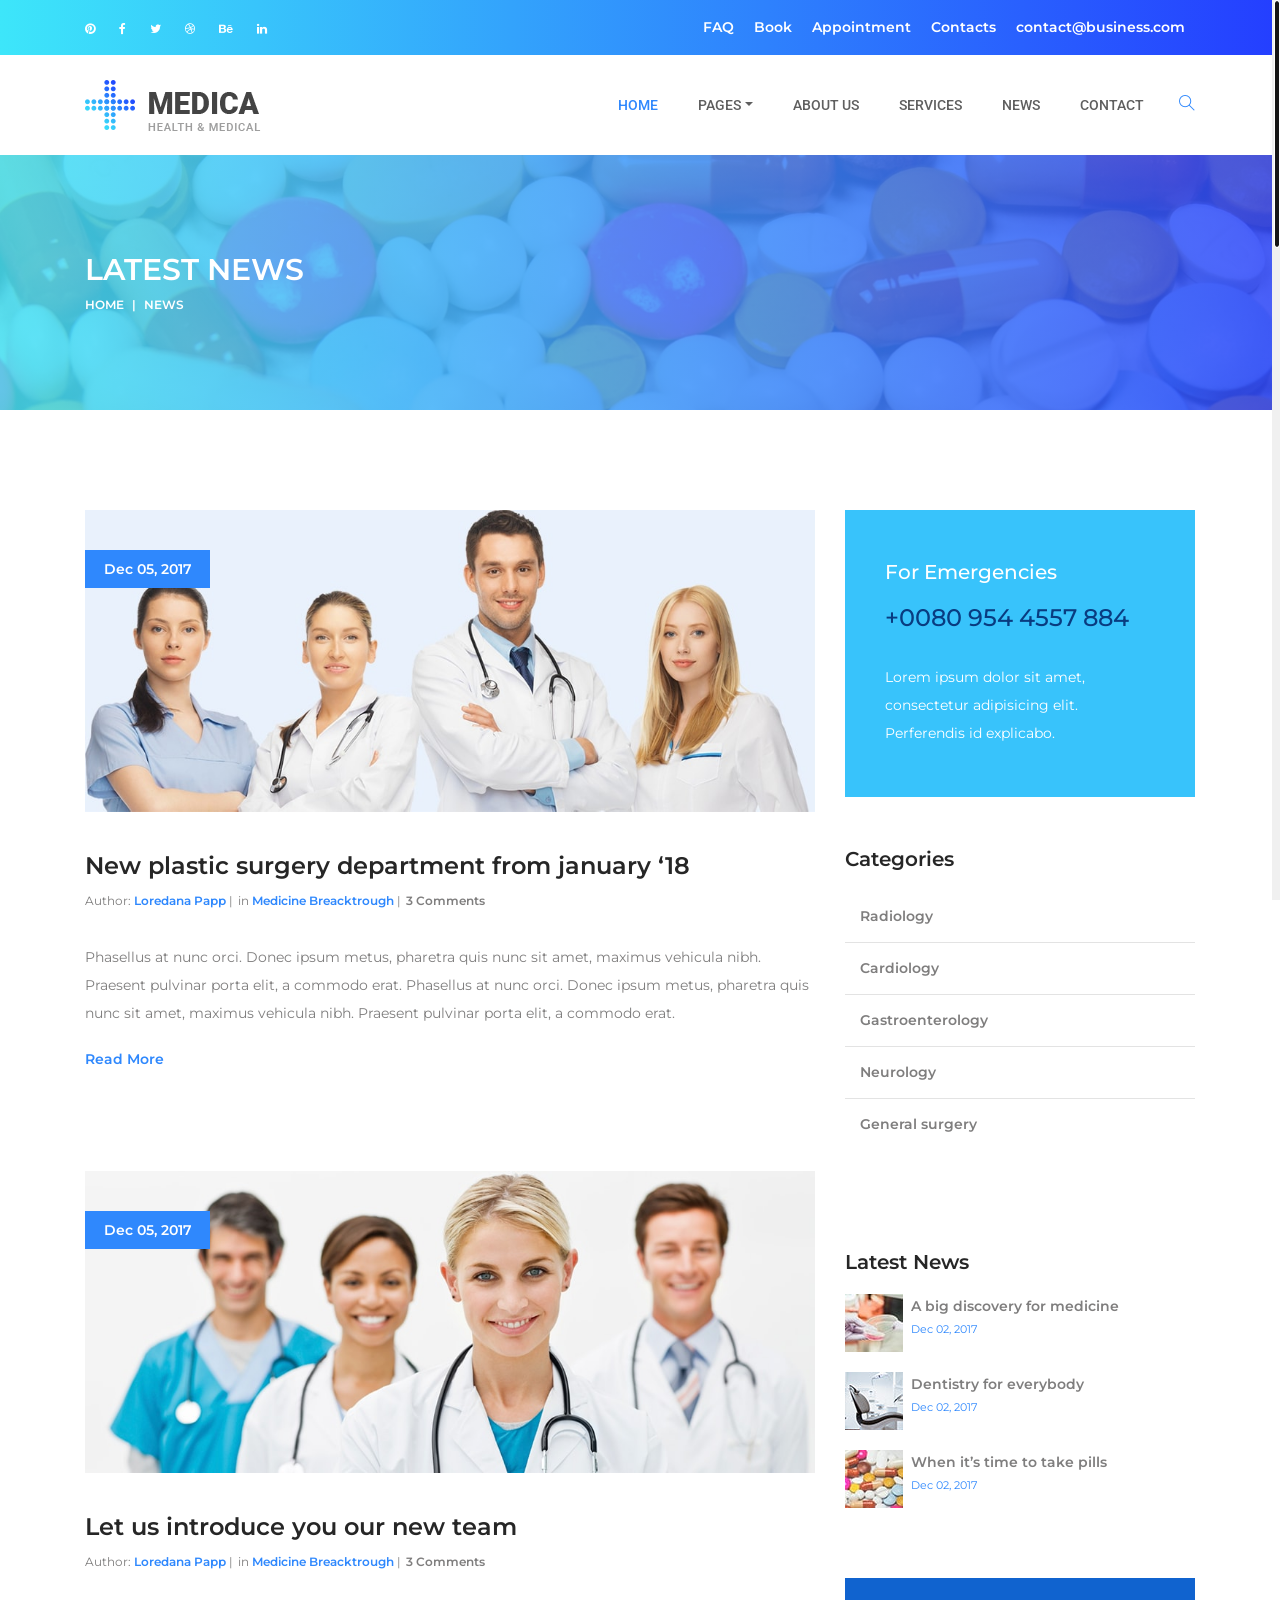
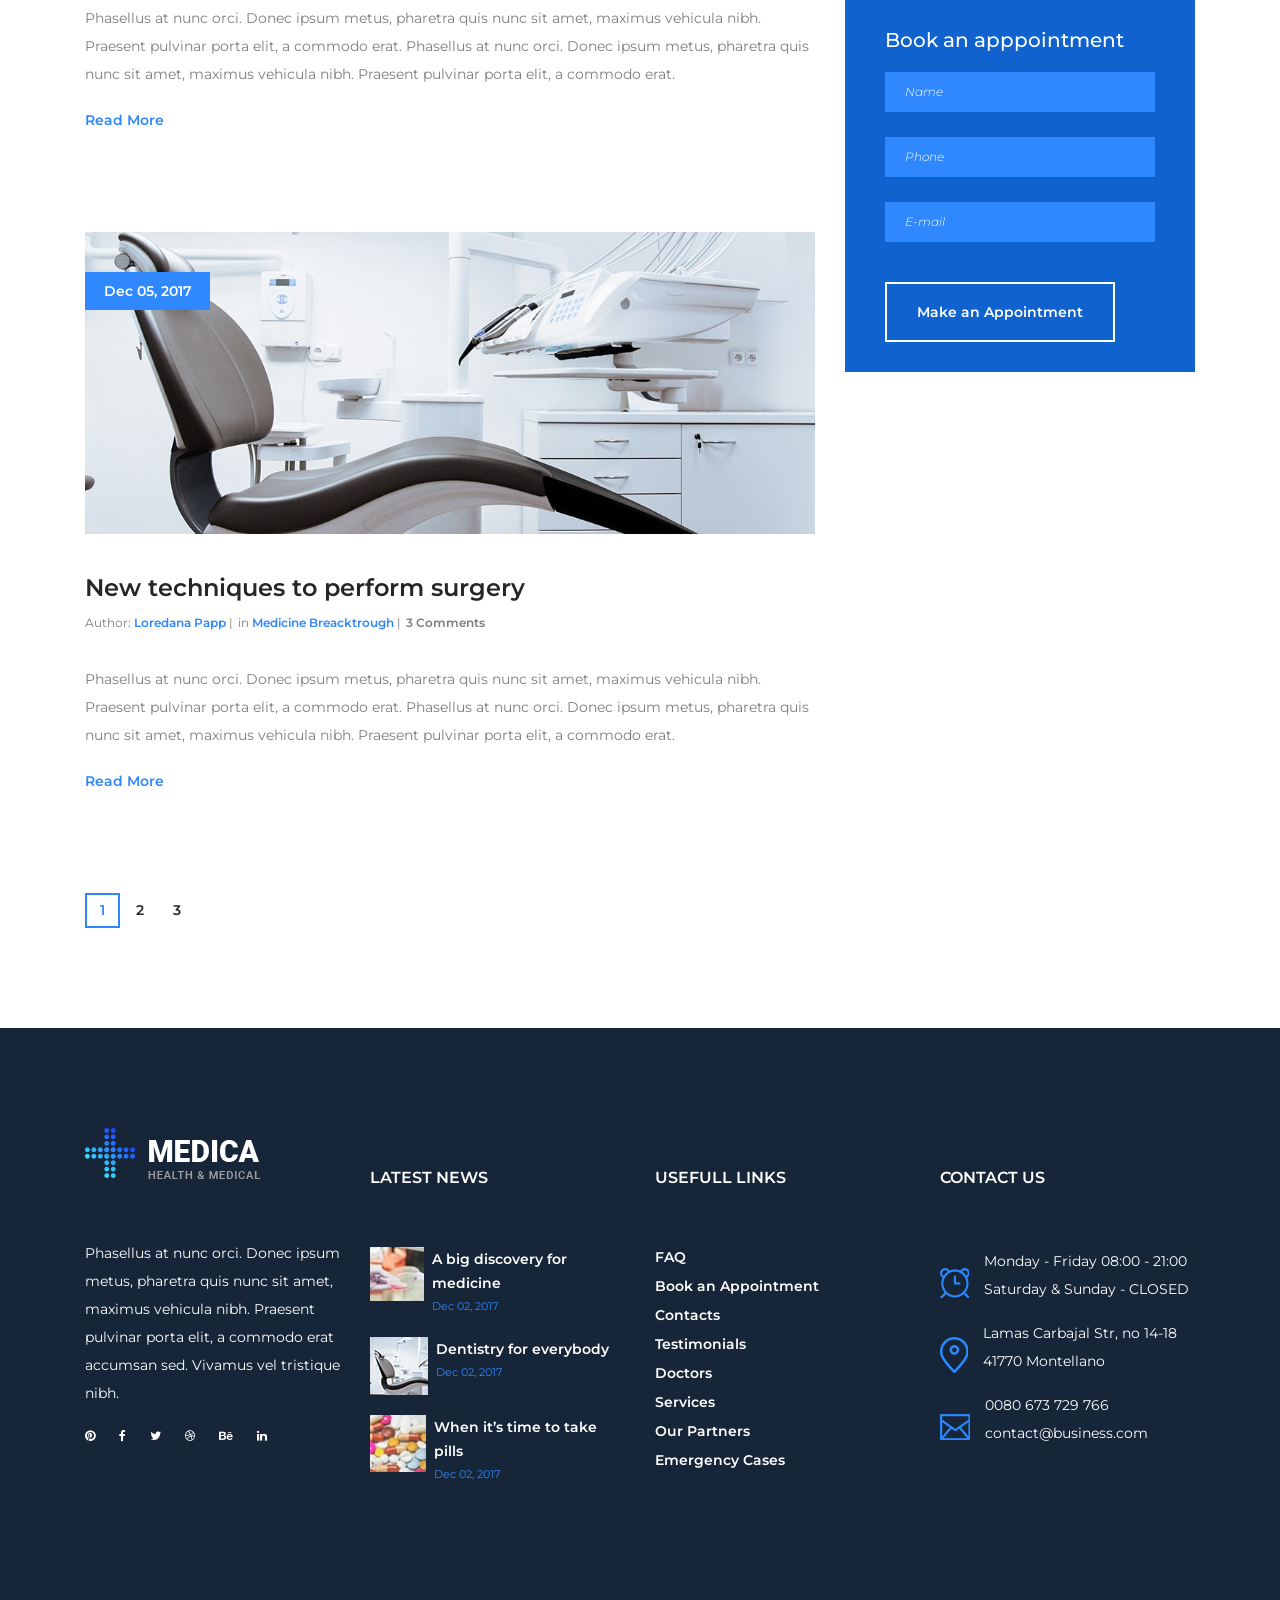
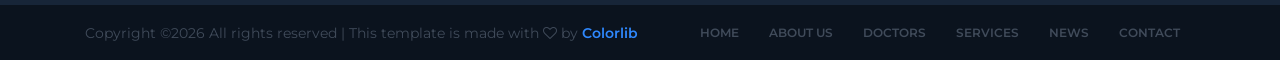
<file: IT241_Project/WebContent/medica/blog.html>
<!DOCTYPE html>
<html lang="en">

<head>
    <meta charset="UTF-8">
    <meta name="description" content="">
    <meta http-equiv="X-UA-Compatible" content="IE=edge">
    <meta name="viewport" content="width=device-width, initial-scale=1, shrink-to-fit=no">
    <!-- The above 4 meta tags *must* come first in the head; any other head content must come *after* these tags -->

    <!-- Title  -->
    <title>Medica - Health &amp; Medical Template | Blog</title>

    <!-- Favicon  -->
    <link rel="icon" href="img/core-img/favicon.ico">

    <!-- Core Style CSS -->
    <link rel="stylesheet" href="css/core-style.css">
    <link rel="stylesheet" href="style.css">

    <!-- Responsive CSS -->
    <link rel="stylesheet" href="css/responsive.css">

</head>

<body>
    <!-- Preloader -->
    <div id="preloader">
        <div class="medica-load"></div>
        <img src="img/core-img/plus.png" alt="logo">
    </div>

    <!-- ***** Header Area Start ***** -->
    <header class="header-area">
        <!-- Top Header Area -->
        <div class="top-header-area gradient-background">
            <div class="container h-100">
                <div class="row h-100">
                    <div class="col-12 h-100">
                        <div class="h-100 d-md-flex justify-content-between align-items-center">
                            <div class="top-header-social-info">
                                <a href="#" data-toggle="tooltip" data-placement="left" title="Pinterest"><i class="fa fa-pinterest" aria-hidden="true"></i></a>
                                <a href="#" data-toggle="tooltip" data-placement="left" title="Facebook"><i class="fa fa-facebook" aria-hidden="true"></i></a>
                                <a href="#" data-toggle="tooltip" data-placement="left" title="Twitter"><i class="fa fa-twitter" aria-hidden="true"></i></a>
                                <a href="#" data-toggle="tooltip" data-placement="left" title="Dribbble"><i class="fa fa-dribbble" aria-hidden="true"></i></a>
                                <a href="#" data-toggle="tooltip" data-placement="left" title="Behance"><i class="fa fa-behance" aria-hidden="true"></i></a>
                                <a href="#" data-toggle="tooltip" data-placement="left" title="Linkedin"><i class="fa fa-linkedin" aria-hidden="true"></i></a>
                            </div>
                            <div class="top-header-menu">
                                <nav class="top-menu">
                                    <ul>
                                        <li><a href="#">FAQ</a></li>
                                        <li><a href="#">Book</a></li>
                                        <li><a href="#">Appointment</a></li>
                                        <li><a href="#">Contacts</a></li>
                                        <li><a href="#">contact@business.com</a></li>
                                    </ul>
                                </nav>
                            </div>
                        </div>
                    </div>
                </div>
            </div>
        </div>
        <!-- Main Header Area -->
        <div class="main-header-area" id="stickyHeader">
            <div class="container h-100">
                <div class="row h-100 align-items-center">
                    <div class="col-12 h-100">
                        <div class="main-menu h-100">
                            <nav class="navbar h-100 navbar-expand-lg">
                                <!-- Logo Area  -->
                                <a class="navbar-brand" href="index.html"><img src="img/core-img/logo.png" alt="Logo"></a>

                                <button class="navbar-toggler" type="button" data-toggle="collapse" data-target="#medicaMenu" aria-controls="medicaMenu" aria-expanded="false" aria-label="Toggle navigation"><i class="fa fa-bars"></i> Menu</button>

                                <div class="collapse navbar-collapse" id="medicaMenu">
                                    <!-- Menu Area -->
                                    <ul class="navbar-nav ml-auto">
                                        <li class="nav-item active">
                                            <a class="nav-link" href="index.html">Home <span class="sr-only">(current)</span></a>
                                        </li>
                                        <li class="nav-item dropdown">
                                            <a class="nav-link dropdown-toggle" href="#" id="navbarDropdown" role="button" data-toggle="dropdown" aria-haspopup="true" aria-expanded="false">Pages</a>
                                            <div class="dropdown-menu" aria-labelledby="navbarDropdown">
                                                <a class="dropdown-item" href="index.html">Home</a>
                                                <a class="dropdown-item" href="about-us.html">About Us</a>
                                                <a class="dropdown-item" href="services.html">Services</a>
                                                <a class="dropdown-item" href="blog.html">News</a>
                                                <a class="dropdown-item" href="contact.html">Contact</a>
                                                <a class="dropdown-item" href="elements.html">Elements</a>
                                            </div>
                                        </li>
                                        <li class="nav-item">
                                            <a class="nav-link" href="about-us.html">About Us</a>
                                        </li>
                                        <li class="nav-item">
                                            <a class="nav-link" href="services.html">Services</a>
                                        </li>
                                        <li class="nav-item">
                                            <a class="nav-link" href="blog.html">News</a>
                                        </li>
                                        <li class="nav-item">
                                            <a class="nav-link" href="contact.html">Contact</a>
                                        </li>
                                    </ul>
                                    <!-- Search Form -->
                                    <div class="header-search-form ml-auto">
                                        <form action="#">
                                            <input type="search" class="form-control" placeholder="Input your keyword then press enter..." id="search" name="search">
                                            <input class="d-none" type="submit" value="submit">
                                        </form>
                                    </div>
                                    <!-- Search btn -->
                                    <div id="searchbtn">
                                        <i class="ti-search" aria-hidden="true"></i>
                                    </div>
                                </div>
                            </nav>
                        </div>
                    </div>
                </div>
            </div>
        </div>
    </header>
    <!-- ***** Header Area End ***** -->

    <section class="breadcumb-area bg-img gradient-background-overlay" style="background-image: url(img/bg-img/hero4.jpg);">
        <div class="container h-100">
            <div class="row h-100 align-items-center">
                <div class="col-12">
                    <div class="breadcumb-content">
                        <!-- Title -->
                        <h3 class="breadcumb-title">Latest news</h3>
                        <!-- Breadcumb -->
                        <nav aria-label="breadcrumb">
                            <ol class="breadcrumb">
                                <li class="breadcrumb-item"><a href="#">Home</a></li>
                                <li class="breadcrumb-item active" aria-current="page">News</li>
                            </ol>
                        </nav>
                    </div>
                </div>
            </div>
        </div>
    </section>


    <section class="medica-blog-area section_padding_100">
        <div class="container">
            <div class="row">

                <div class="col-12 col-lg-8">

                    <!-- Single Blog Area Start  -->
                    <div class="single-blog-area">
                        <!-- Post Thumb -->
                        <div class="post-thumb">
                            <img src="img/blog-img/1.jpg" alt="">
                            <!-- Post Date -->
                            <div class="post-date">
                                <a href="#">Dec 05, 2017</a>
                            </div>
                        </div>
                        <!-- Post Content -->
                        <div class="post-content">
                            <h4>New plastic surgery department from january ‘18</h4>
                            <div class="post-meta mb-30 d-flex align-items-center">
                                <p class="author mb-0">Author:<a href="#"> Loredana Papp</a> |</p>
                                <p class="author mb-0">in<a href="#"> Medicine Breacktrough</a> |</p>
                                <p class="author mb-0"><a href="#">3 Comments</a></p>
                            </div>
                            <p>Phasellus at nunc orci. Donec ipsum metus, pharetra quis nunc sit amet, maximus vehicula nibh. Praesent pulvinar porta elit, a commodo erat. Phasellus at nunc orci. Donec ipsum metus, pharetra quis nunc sit amet, maximus vehicula nibh. Praesent pulvinar porta elit, a commodo erat.</p>
                            <a href="#">Read More</a>
                        </div>
                    </div>

                    <!-- Single Blog Area Start  -->
                    <div class="single-blog-area">
                        <!-- Post Thumb -->
                        <div class="post-thumb">
                            <img src="img/blog-img/2.jpg" alt="">
                            <!-- Post Date -->
                            <div class="post-date">
                                <a href="#">Dec 05, 2017</a>
                            </div>
                        </div>
                        <!-- Post Content -->
                        <div class="post-content">
                            <h4>Let us introduce you our new team</h4>
                            <div class="post-meta mb-30 d-flex align-items-center">
                                <p class="author mb-0">Author:<a href="#"> Loredana Papp</a> |</p>
                                <p class="author mb-0">in<a href="#"> Medicine Breacktrough</a> |</p>
                                <p class="author mb-0"><a href="#">3 Comments</a></p>
                            </div>
                            <p>Phasellus at nunc orci. Donec ipsum metus, pharetra quis nunc sit amet, maximus vehicula nibh. Praesent pulvinar porta elit, a commodo erat. Phasellus at nunc orci. Donec ipsum metus, pharetra quis nunc sit amet, maximus vehicula nibh. Praesent pulvinar porta elit, a commodo erat.</p>
                            <a href="#">Read More</a>
                        </div>
                    </div>

                    <!-- Single Blog Area Start  -->
                    <div class="single-blog-area">
                        <!-- Post Thumb -->
                        <div class="post-thumb">
                            <img src="img/blog-img/3.jpg" alt="">
                            <!-- Post Date -->
                            <div class="post-date">
                                <a href="#">Dec 05, 2017</a>
                            </div>
                        </div>
                        <!-- Post Content -->
                        <div class="post-content">
                            <h4>New techniques to perform surgery</h4>
                            <div class="post-meta mb-30 d-flex align-items-center">
                                <p class="author mb-0">Author:<a href="#"> Loredana Papp</a> |</p>
                                <p class="author mb-0">in<a href="#"> Medicine Breacktrough</a> |</p>
                                <p class="author mb-0"><a href="#">3 Comments</a></p>
                            </div>
                            <p>Phasellus at nunc orci. Donec ipsum metus, pharetra quis nunc sit amet, maximus vehicula nibh. Praesent pulvinar porta elit, a commodo erat. Phasellus at nunc orci. Donec ipsum metus, pharetra quis nunc sit amet, maximus vehicula nibh. Praesent pulvinar porta elit, a commodo erat.</p>
                            <a href="#">Read More</a>
                        </div>
                    </div>

                    <!-- Pagination Area -->
                    <div class="pagination-area">
                        <nav aria-label="Page navigation">
                            <ul class="pagination">
                                <li class="page-item active"><a class="page-link" href="#">1</a></li>
                                <li class="page-item"><a class="page-link" href="#">2</a></li>
                                <li class="page-item"><a class="page-link" href="#">3</a></li>
                            </ul>
                        </nav>
                    </div>
                </div>

                <div class="col-12 col-lg-4">
                    <div class="medica-blog-sidebar-area">
                        <!-- Medica Emergency Card -->
                        <div class="medica-emergency-card">
                            <h5>For Emergencies</h5>
                            <h4>+0080 954 4557 884</h4>
                            <p class="mb-0">Lorem ipsum dolor sit amet, consectetur adipisicing elit. Perferendis id explicabo.</p>
                        </div>
                        <!-- Medica Doctors Card -->
                        <div class="medica-catagories-card px-0">
                            <h5>Categories</h5>
                            <ul class="catagories-menu">
                                <li><a href="#">Radiology</a></li>
                                <li><a href="#">Cardiology</a></li>
                                <li><a href="#">Gastroenterology</a></li>
                                <li><a href="#">Neurology</a></li>
                                <li><a href="#">General surgery</a></li>
                            </ul>
                        </div>
                        <!-- Latest News -->
                        <div class="latest-news-widget-area px-0">
                            <h5>Latest News</h5>
                            <div class="widget-blog-post">
                                <!-- Single Blog Post -->
                                <div class="widget-single-blog-post d-flex">
                                    <div class="widget-post-thumbnail pr-2">
                                        <img src="img/bg-img/fp1.jpg" alt="">
                                    </div>
                                    <div class="widget-post-content">
                                        <a href="#" class="text-default">A big discovery for medicine</a>
                                        <p>Dec 02, 2017</p>
                                    </div>
                                </div>
                                <!-- Single Blog Post -->
                                <div class="widget-single-blog-post d-flex">
                                    <div class="widget-post-thumbnail pr-2">
                                        <img src="img/bg-img/fp2.jpg" alt="">
                                    </div>
                                    <div class="widget-post-content">
                                        <a href="#">Dentistry for everybody</a>
                                        <p>Dec 02, 2017</p>
                                    </div>
                                </div>
                                <!-- Single Blog Post -->
                                <div class="widget-single-blog-post d-flex">
                                    <div class="widget-post-thumbnail pr-2">
                                        <img src="img/bg-img/fp3.jpg" alt="">
                                    </div>
                                    <div class="widget-post-content">
                                        <a href="#">When it’s time to take pills</a>
                                        <p>Dec 02, 2017</p>
                                    </div>
                                </div>
                            </div>
                        </div>
                        <!-- Medica Appointment Card -->
                        <div class="medica-appointment-card">
                            <h5>Book an apppointment</h5>
                            <form action="#" method="post">
                                <div class="form-group">
                                    <input type="text" class="form-control text-white" name="name" id="name" placeholder="Name">
                                </div>
                                <div class="form-group">
                                    <input type="text" class="form-control" name="number" id="number" placeholder="Phone">
                                </div>
                                <div class="form-group">
                                    <input type="email" class="form-control" name="email" id="email" placeholder="E-mail">
                                </div>
                                <button type="submit" class="btn medica-btn mt-15">Make an Appointment</button>
                            </form>
                        </div>
                    </div>
                </div>
            </div>
        </div>
    </section>

    <!-- ***** Footer Area Start ***** -->
    <footer class="footer-area">
        <!-- Main Footer Area -->
        <div class="main-footer-area section_padding_100 bg-default">
            <div class="container">
                <div class="row">
                    <div class="col-12 col-sm-6 col-xl-3">
                        <div class="footer-widget-area">
                            <div class="footer-logo">
                                <img src="img/core-img/footer-logo.png" alt="">
                            </div>
                            <p>Phasellus at nunc orci. Donec ipsum metus, pharetra quis nunc sit amet, maximus vehicula nibh. Praesent pulvinar porta elit, a commodo erat accumsan sed. Vivamus vel tristique nibh.</p>
                            <div class="footer-social-info">
                                <a href="#" data-toggle="tooltip" data-placement="top" title="Pinterest"><i class="fa fa-pinterest" aria-hidden="true"></i></a>
                                <a href="#" data-toggle="tooltip" data-placement="top" title="Facebook"><i class="fa fa-facebook" aria-hidden="true"></i></a>
                                <a href="#" data-toggle="tooltip" data-placement="top" title="Twitter"><i class="fa fa-twitter" aria-hidden="true"></i></a>
                                <a href="#" data-toggle="tooltip" data-placement="top" title="Dribbble"><i class="fa fa-dribbble" aria-hidden="true"></i></a>
                                <a href="#" data-toggle="tooltip" data-placement="top" title="Behance"><i class="fa fa-behance" aria-hidden="true"></i></a>
                                <a href="#" data-toggle="tooltip" data-placement="top" title="Linkedin"><i class="fa fa-linkedin" aria-hidden="true"></i></a>
                            </div>
                        </div>
                    </div>
                    <div class="col-12 col-sm-6 col-xl-3">
                        <div class="footer-widget-area">
                            <div class="widget-title">
                                <h6>Latest News</h6>
                            </div>
                            <div class="widget-blog-post">
                                <!-- Single Blog Post -->
                                <div class="widget-single-blog-post d-flex">
                                    <div class="widget-post-thumbnail pr-2">
                                        <img src="img/bg-img/fp1.jpg" alt="">
                                    </div>
                                    <div class="widget-post-content">
                                        <a href="#">A big discovery for medicine</a>
                                        <p>Dec 02, 2017</p>
                                    </div>
                                </div>
                                <!-- Single Blog Post -->
                                <div class="widget-single-blog-post d-flex">
                                    <div class="widget-post-thumbnail pr-2">
                                        <img src="img/bg-img/fp2.jpg" alt="">
                                    </div>
                                    <div class="widget-post-content">
                                        <a href="#">Dentistry for everybody</a>
                                        <p>Dec 02, 2017</p>
                                    </div>
                                </div>
                                <!-- Single Blog Post -->
                                <div class="widget-single-blog-post d-flex">
                                    <div class="widget-post-thumbnail pr-2">
                                        <img src="img/bg-img/fp3.jpg" alt="">
                                    </div>
                                    <div class="widget-post-content">
                                        <a href="#">When it’s time to take pills</a>
                                        <p>Dec 02, 2017</p>
                                    </div>
                                </div>
                            </div>
                        </div>
                    </div>
                    <div class="col-12 col-sm-6 col-xl-3">
                        <div class="footer-widget-area">
                            <div class="widget-title">
                                <h6>Usefull links</h6>
                            </div>
                            <ul>
                                <li><a href="#">FAQ</a></li>
                                <li><a href="#">Book an Appointment</a></li>
                                <li><a href="#">Contacts</a></li>
                                <li><a href="#">Testimonials</a></li>
                                <li><a href="#">Doctors</a></li>
                                <li><a href="#">Services</a></li>
                                <li><a href="#">Our Partners</a></li>
                                <li><a href="#">Emergency Cases</a></li>
                            </ul>
                        </div>
                    </div>
                    <div class="col-12 col-sm-6 col-xl-3">
                        <div class="footer-widget-area">
                            <div class="widget-title">
                                <h6>contact us</h6>
                            </div>

                            <div class="widget-contact">
                                <!-- Single Contact Info -->
                                <div class="widget-single-contact d-flex align-items-center">
                                    <div class="widget-contact-thumbnail mr-15">
                                        <img src="img/icons/alarm-clock.png" alt="">
                                    </div>
                                    <div class="widget-contact-info">
                                        <p>Monday - Friday 08:00 - 21:00 <br>Saturday &amp; Sunday - CLOSED</p>
                                    </div>
                                </div>
                                <!-- Single Contact Info -->
                                <div class="widget-single-contact d-flex align-items-center">
                                    <div class="widget-contact-thumbnail mr-15">
                                        <img src="img/icons/map-pin.png" alt="">
                                    </div>
                                    <div class="widget-contact-info">
                                        <p>Lamas Carbajal Str, no 14-18 <br>41770 Montellano</p>
                                    </div>
                                </div>
                                <!-- Single Contact Info -->
                                <div class="widget-single-contact d-flex align-items-center">
                                    <div class="widget-contact-thumbnail mr-15">
                                        <img src="img/icons/envelope.png" alt="">
                                    </div>
                                    <div class="widget-contact-info">
                                        <p>0080 673 729 766 <br>contact@business.com</p>
                                    </div>
                                </div>
                            </div>
                        </div>
                    </div>
                </div>
            </div>
        </div>
        <!-- Bottom Footer Area -->
        <div class="bottom-footer-area">
            <div class="container h-100">
                <div class="row h-100">
                    <div class="col-12 h-100">
                        <div class="bottom-footer-content h-100 d-md-flex align-items-center justify-content-between">
                            <!-- Copywrite Text -->
                            <div class="copywrite-text">
                                <p><!-- Link back to Colorlib can't be removed. Template is licensed under CC BY 3.0. -->
Copyright &copy;<script>document.write(new Date().getFullYear());</script> All rights reserved | This template is made with <i class="fa fa-heart-o" aria-hidden="true"></i> by <a href="https://colorlib.com" target="_blank">Colorlib</a>
<!-- Link back to Colorlib can't be removed. Template is licensed under CC BY 3.0. -->
</p>
                            </div>
                            <!-- Footer Menu -->
                            <div class="footer-menu">
                                <nav>
                                    <ul>
                                        <li><a href="#">Home</a></li>
                                        <li><a href="#">About Us</a></li>
                                        <li><a href="#">Doctors</a></li>
                                        <li><a href="#">Services</a></li>
                                        <li><a href="#">News</a></li>
                                        <li><a href="#">Contact</a></li>
                                    </ul>
                                </nav>
                            </div>
                        </div>
                    </div>
                </div>
            </div>
        </div>
    </footer>
    <!-- ***** Footer Area End ***** -->

    <!-- jQuery (Necessary for All JavaScript Plugins) -->
    <script src="js/jquery/jquery-2.2.4.min.js"></script>
    <!-- Popper js -->
    <script src="js/popper.min.js"></script>
    <!-- Bootstrap js -->
    <script src="js/bootstrap.min.js"></script>
    <!-- Plugins js -->
    <script src="js/plugins.js"></script>
    <!-- Active js -->
    <script src="js/active.js"></script>

</body>

</html>
</file>
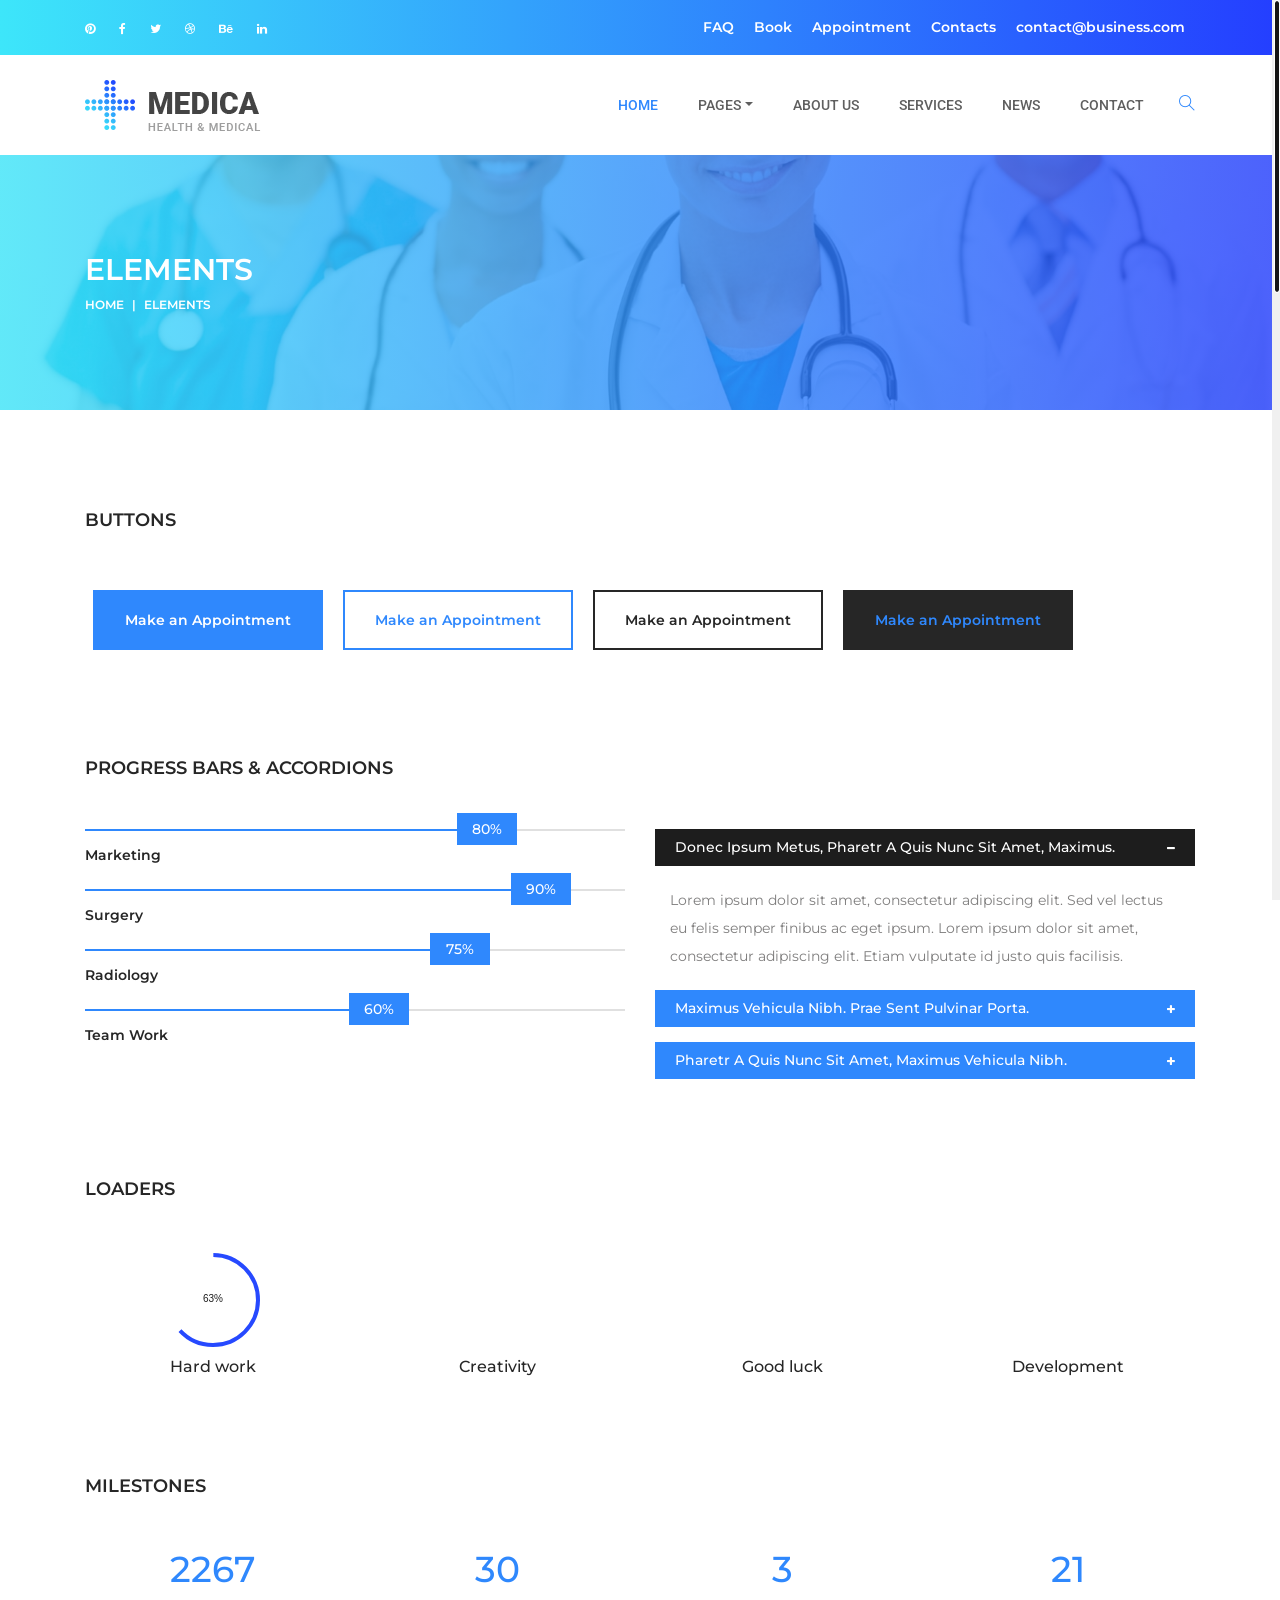
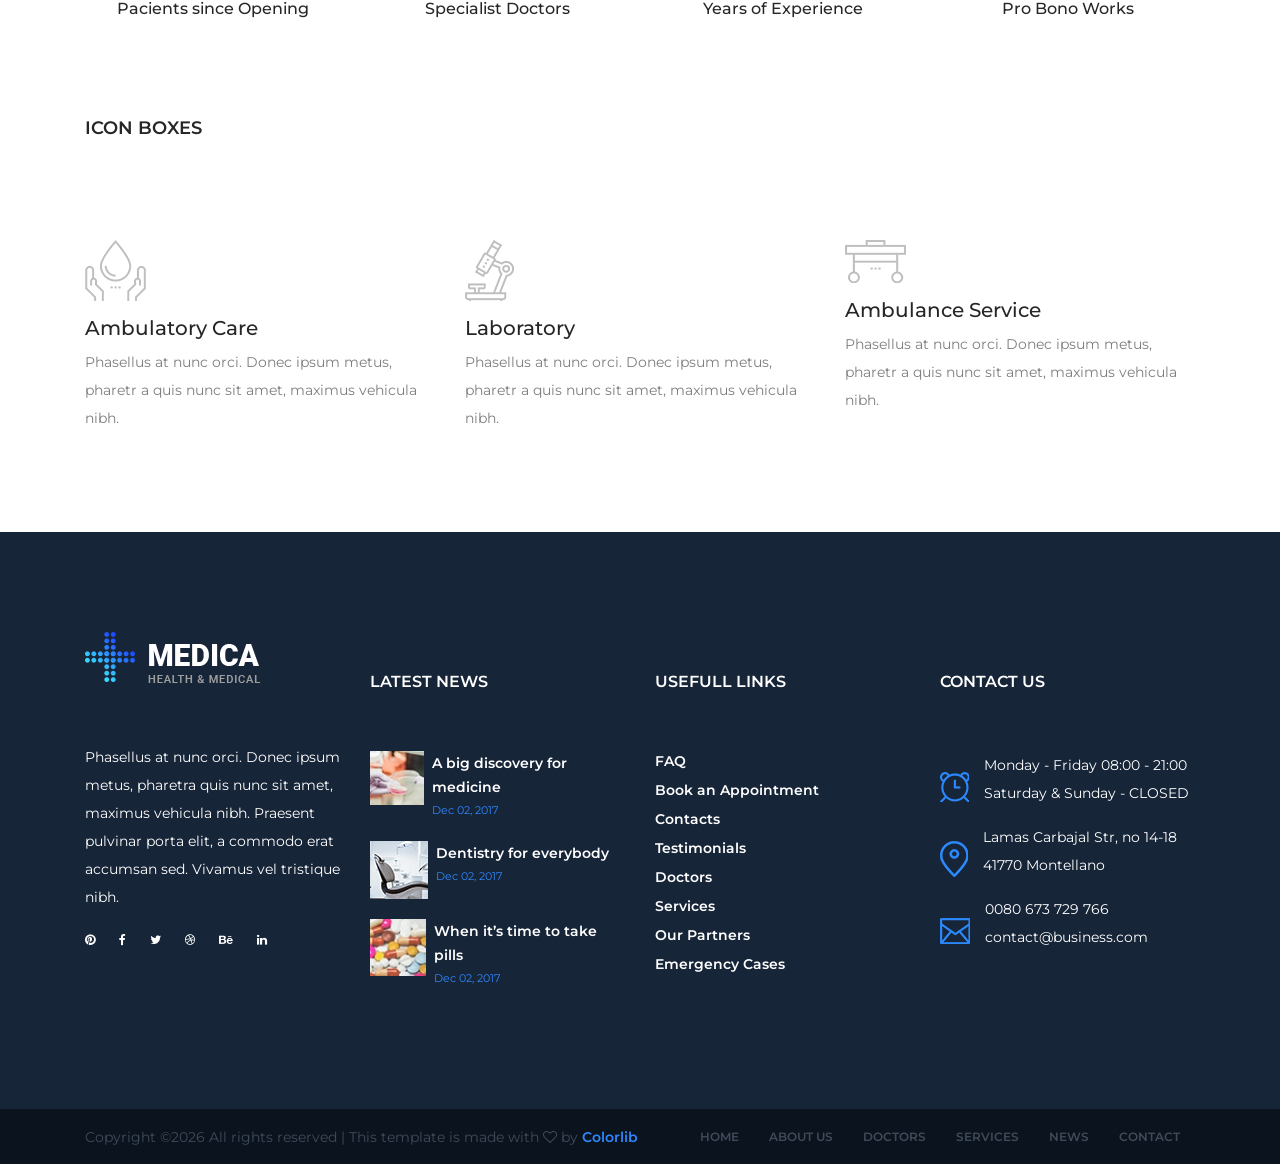
<file: IT241_Project/WebContent/medica/elements.html>
<!DOCTYPE html>
<html lang="en">

<head>
    <meta charset="UTF-8">
    <meta name="description" content="">
    <meta http-equiv="X-UA-Compatible" content="IE=edge">
    <meta name="viewport" content="width=device-width, initial-scale=1, shrink-to-fit=no">
    <!-- The above 4 meta tags *must* come first in the head; any other head content must come *after* these tags -->

    <!-- Title  -->
    <title>Medica - Health &amp; Medical Template | Elements</title>

    <!-- Favicon  -->
    <link rel="icon" href="img/core-img/favicon.ico">

    <!-- Core Style CSS -->
    <link rel="stylesheet" href="css/core-style.css">
    <link rel="stylesheet" href="style.css">

    <!-- Responsive CSS -->
    <link rel="stylesheet" href="css/responsive.css">

</head>

<body>
    <!-- Preloader -->
    <div id="preloader">
        <div class="medica-load"></div>
        <img src="img/core-img/plus.png" alt="logo">
    </div>

    <!-- ***** Header Area Start ***** -->
    <header class="header-area">
        <!-- Top Header Area -->
        <div class="top-header-area gradient-background">
            <div class="container h-100">
                <div class="row h-100">
                    <div class="col-12 h-100">
                        <div class="h-100 d-md-flex justify-content-between align-items-center">
                            <div class="top-header-social-info">
                                <a href="#" data-toggle="tooltip" data-placement="left" title="Pinterest"><i class="fa fa-pinterest" aria-hidden="true"></i></a>
                                <a href="#" data-toggle="tooltip" data-placement="left" title="Facebook"><i class="fa fa-facebook" aria-hidden="true"></i></a>
                                <a href="#" data-toggle="tooltip" data-placement="left" title="Twitter"><i class="fa fa-twitter" aria-hidden="true"></i></a>
                                <a href="#" data-toggle="tooltip" data-placement="left" title="Dribbble"><i class="fa fa-dribbble" aria-hidden="true"></i></a>
                                <a href="#" data-toggle="tooltip" data-placement="left" title="Behance"><i class="fa fa-behance" aria-hidden="true"></i></a>
                                <a href="#" data-toggle="tooltip" data-placement="left" title="Linkedin"><i class="fa fa-linkedin" aria-hidden="true"></i></a>
                            </div>
                            <div class="top-header-menu">
                                <nav class="top-menu">
                                    <ul>
                                        <li><a href="#">FAQ</a></li>
                                        <li><a href="#">Book</a></li>
                                        <li><a href="#">Appointment</a></li>
                                        <li><a href="#">Contacts</a></li>
                                        <li><a href="#">contact@business.com</a></li>
                                    </ul>
                                </nav>
                            </div>
                        </div>
                    </div>
                </div>
            </div>
        </div>
        <!-- Main Header Area -->
        <div class="main-header-area" id="stickyHeader">
            <div class="container h-100">
                <div class="row h-100 align-items-center">
                    <div class="col-12 h-100">
                        <div class="main-menu h-100">
                            <nav class="navbar h-100 navbar-expand-lg">
                                <!-- Logo Area  -->
                                <a class="navbar-brand" href="index.html"><img src="img/core-img/logo.png" alt="Logo"></a>

                                <button class="navbar-toggler" type="button" data-toggle="collapse" data-target="#medicaMenu" aria-controls="medicaMenu" aria-expanded="false" aria-label="Toggle navigation"><i class="fa fa-bars"></i> Menu</button>

                                <div class="collapse navbar-collapse" id="medicaMenu">
                                    <!-- Menu Area -->
                                    <ul class="navbar-nav ml-auto">
                                        <li class="nav-item active">
                                            <a class="nav-link" href="index.html">Home <span class="sr-only">(current)</span></a>
                                        </li>
                                        <li class="nav-item dropdown">
                                            <a class="nav-link dropdown-toggle" href="#" id="navbarDropdown" role="button" data-toggle="dropdown" aria-haspopup="true" aria-expanded="false">Pages</a>
                                            <div class="dropdown-menu" aria-labelledby="navbarDropdown">
                                                <a class="dropdown-item" href="index.html">Home</a>
                                                <a class="dropdown-item" href="about-us.html">About Us</a>
                                                <a class="dropdown-item" href="services.html">Services</a>
                                                <a class="dropdown-item" href="blog.html">News</a>
                                                <a class="dropdown-item" href="contact.html">Contact</a>
                                                <a class="dropdown-item" href="elements.html">Elements</a>
                                            </div>
                                        </li>
                                        <li class="nav-item">
                                            <a class="nav-link" href="about-us.html">About Us</a>
                                        </li>
                                        <li class="nav-item">
                                            <a class="nav-link" href="services.html">Services</a>
                                        </li>
                                        <li class="nav-item">
                                            <a class="nav-link" href="blog.html">News</a>
                                        </li>
                                        <li class="nav-item">
                                            <a class="nav-link" href="contact.html">Contact</a>
                                        </li>
                                    </ul>
                                    <!-- Search Form -->
                                    <div class="header-search-form ml-auto">
                                        <form action="#">
                                            <input type="search" class="form-control" placeholder="Input your keyword then press enter..." id="search" name="search">
                                            <input class="d-none" type="submit" value="submit">
                                        </form>
                                    </div>
                                    <!-- Search btn -->
                                    <div id="searchbtn">
                                        <i class="ti-search" aria-hidden="true"></i>
                                    </div>
                                </div>
                            </nav>
                        </div>
                    </div>
                </div>
            </div>
        </div>
    </header>
    <!-- ***** Header Area End ***** -->

    <section class="breadcumb-area bg-img gradient-background-overlay" style="background-image: url(img/bg-img/hero6.jpg);">
        <div class="container h-100">
            <div class="row h-100 align-items-center">
                <div class="col-12">
                    <div class="breadcumb-content">
                        <!-- Title -->
                        <h3 class="breadcumb-title">Elements</h3>
                        <!-- Breadcumb -->
                        <nav aria-label="breadcrumb">
                            <ol class="breadcrumb">
                                <li class="breadcrumb-item"><a href="#">Home</a></li>
                                <li class="breadcrumb-item active" aria-current="page">Elements</li>
                            </ol>
                        </nav>
                    </div>
                </div>
            </div>
        </div>
    </section>

    <!-- ***** Elements Area Start ***** -->
    <section class="elements-area section_padding_100_0">
        <div class="container">
            <div class="row">

                <!-- ========== Buttons ========== -->
                <div class="col-12">
                    <div class="elements-title">
                        <h2>Buttons</h2>
                    </div>
                    <!-- medica Button -->
                    <div class="medica-buttons-area mb-100">
                        <a href="#" class="btn medica-btn btn-2 m-2">Make an Appointment</a>
                        <a href="#" class="btn medica-btn btn-3 m-2">Make an Appointment</a>
                        <a href="#" class="btn medica-btn btn-4 m-2">Make an Appointment</a>
                        <a href="#" class="btn medica-btn btn-5 m-2">Make an Appointment</a>
                    </div>
                </div>

                <!-- ========== Progress Bars & Accordions ========== -->
                <div class="col-12">
                    <div class="elements-title">
                        <h2>Progress Bars &amp; Accordions</h2>
                    </div>
                </div>

                <div class="col-12 col-md-6">
                    <!-- Progress Bar Content Area -->
                    <div class="services-progress-bar mb-100">
                        <!-- Single Progress Bar -->
                        <div class="single_progress_bar">
                            <div id="bar1" class="barfiller">
                                <div class="tipWrap">
                                    <span class="tip"></span>
                                </div>
                                <span class="fill" data-percentage="80"></span>
                            </div>
                            <p>Marketing</p>
                        </div>
                        <!-- Single Progress Bar -->
                        <div class="single_progress_bar">
                            <div id="bar2" class="barfiller">
                                <div class="tipWrap">
                                    <span class="tip"></span>
                                </div>
                                <span class="fill" data-percentage="90"></span>
                            </div>
                            <p>Surgery</p>
                        </div>
                        <!-- Single Progress Bar -->
                        <div class="single_progress_bar">
                            <div id="bar3" class="barfiller">
                                <div class="tipWrap">
                                    <span class="tip"></span>
                                </div>
                                <span class="fill" data-percentage="75"></span>
                            </div>
                            <p>Radiology</p>
                        </div>
                        <!-- Single Progress Bar -->
                        <div class="single_progress_bar">
                            <div id="bar4" class="barfiller">
                                <div class="tipWrap">
                                    <span class="tip"></span>
                                </div>
                                <span class="fill" data-percentage="60"></span>
                            </div>
                            <p>Team Work</p>
                        </div>
                    </div>
                </div>

                <div class="col-12 col-md-6">
                    <div class="accordions mb-100" id="accordion" role="tablist" aria-multiselectable="true">
                        <!-- single accordian area -->
                        <div class="panel single-accordion">
                            <h6><a role="button" class="" aria-expanded="true" aria-controls="collapseOne" data-toggle="collapse" data-parent="#accordion" href="#collapseOne">Donec ipsum metus, pharetr a quis nunc sit amet, maximus.
                                    <span class="accor-open"><i class="fa fa-plus" aria-hidden="true"></i></span>
                                    <span class="accor-close"><i class="fa fa-minus" aria-hidden="true"></i></span>
                                    </a></h6>
                            <div id="collapseOne" class="accordion-content collapse show">
                                <p>Lorem ipsum dolor sit amet, consectetur adipiscing elit. Sed vel lectus eu felis semper finibus ac eget ipsum. Lorem ipsum dolor sit amet, consectetur adipiscing elit. Etiam vulputate id justo quis facilisis.</p>
                            </div>
                        </div>
                        <!-- single accordian area -->
                        <div class="panel single-accordion">
                            <h6>
                                <a role="button" class="collapsed" aria-expanded="true" aria-controls="collapseTwo" data-parent="#accordion" data-toggle="collapse" href="#collapseTwo">Maximus vehicula nibh. Prae sent pulvinar porta.
                                        <span class="accor-open"><i class="fa fa-plus" aria-hidden="true"></i></span>
                                        <span class="accor-close"><i class="fa fa-minus" aria-hidden="true"></i></span>
                                        </a>
                            </h6>
                            <div id="collapseTwo" class="accordion-content collapse">
                                <p>Lorem ipsum dolor sit amet, consectetur adipiscing elit. Sed vel lectus eu felis semper finibus ac eget ipsum. Lorem ipsum dolor sit amet, consectetur adipiscing elit. Etiam vulputate id justo quis facilisis.</p>
                            </div>
                        </div>
                        <!-- single accordian area -->
                        <div class="panel single-accordion">
                            <h6>
                                <a role="button" aria-expanded="true" aria-controls="collapseThree" class="collapsed" data-parent="#accordion" data-toggle="collapse" href="#collapseThree">Pharetr a quis nunc sit amet, maximus vehicula nibh.
                                        <span class="accor-open"><i class="fa fa-plus" aria-hidden="true"></i></span>
                                        <span class="accor-close"><i class="fa fa-minus" aria-hidden="true"></i></span>
                                    </a>
                            </h6>
                            <div id="collapseThree" class="accordion-content collapse">
                                <p>Lorem ipsum dolor sit amet, consectetur adipiscing elit. Sed vel lectus eu felis semper finibus ac eget ipsum. Lorem ipsum dolor sit amet, consectetur adipiscing elit. Etiam vulputate id justo quis facilisis.</p>
                            </div>
                        </div>
                    </div>
                </div>

                <!-- ========== Loaders ========== -->
                <div class="col-12">
                    <div class="elements-title">
                        <h2>Loaders</h2>
                    </div>
                </div>

                <div class="col-12">
                    <!-- Pie Bars Area -->
                    <div class="our-skills-area text-center mb-100">
                        <div class="row">
                            <div class="col-12 col-sm-6 col-md-3">
                                <div class="single-pie-bar" data-percent="75">
                                    <canvas class="bar-circle" width="100" height="100"></canvas>
                                    <h6>Hard work</h6>
                                </div>
                            </div>
                            <div class="col-12 col-sm-6 col-md-3">
                                <div class="single-pie-bar" data-percent="83">
                                    <canvas class="bar-circle" width="100" height="100"></canvas>
                                    <h6>Creativity</h6>
                                </div>
                            </div>
                            <div class="col-12 col-sm-6 col-md-3">
                                <div class="single-pie-bar" data-percent="25">
                                    <canvas class="bar-circle" width="100" height="100"></canvas>
                                    <h6>Good luck</h6>
                                </div>
                            </div>
                            <div class="col-12 col-sm-6 col-md-3">
                                <div class="single-pie-bar" data-percent="95">
                                    <canvas class="bar-circle" width="100" height="100"></canvas>
                                    <h6>Development</h6>
                                </div>
                            </div>
                        </div>
                    </div>
                </div>

                <!-- ========== Milestones ========== -->
                <div class="col-12">
                    <div class="elements-title">
                        <h2>Milestones</h2>
                    </div>
                </div>

                <div class="col-12">
                    <div class="medica-cool-facts-area">
                        <div class="row">
                            <!-- Single Cool Fact-->
                            <div class="col-12 col-sm-6 col-md-3">
                                <div class="single-cool-fact-area text-center mb-100">
                                    <h2><span class="counter">8723</span></h2>
                                    <h6>Pacients since Opening</h6>
                                </div>
                            </div>
                            <!-- Single Cool Fact-->
                            <div class="col-12 col-sm-6 col-md-3">
                                <div class="single-cool-fact-area text-center mb-100">
                                    <h2><span class="counter">120</span></h2>
                                    <h6>Specialist Doctors</h6>
                                </div>
                            </div>
                            <!-- Single Cool Fact-->
                            <div class="col-12 col-sm-6 col-md-3">
                                <div class="single-cool-fact-area text-center mb-100">
                                    <h2><span class="counter">12</span></h2>
                                    <h6>Years of Experience</h6>
                                </div>
                            </div>
                            <!-- Single Cool Fact-->
                            <div class="col-12 col-sm-6 col-md-3">
                                <div class="single-cool-fact-area text-center mb-100">
                                    <h2><span class="counter">83</span></h2>
                                    <h6>Pro Bono Works</h6>
                                </div>
                            </div>
                        </div>
                    </div>
                </div>

                <!-- ========== Icon Boxes ========== -->
                <div class="col-12">
                    <div class="elements-title mb-100">
                        <h2>Icon boxes</h2>
                    </div>
                </div>

                <div class="col-12">
                    <div class="features-area">
                        <div class="row">
                            <div class="col-12 col-md-4">
                                <div class="single-icon-box mb-100">
                                    <img src="img/icons/blood-donation.png" alt="">
                                    <h5>Ambulatory Care</h5>
                                    <p>Phasellus at nunc orci. Donec ipsum metus, pharetr  a quis nunc sit amet, maximus vehicula nibh.</p>
                                </div>
                            </div>
                            <div class="col-12 col-md-4">
                                <div class="single-icon-box mb-100">
                                    <img src="img/icons/microscope.png" alt="">
                                    <h5>Laboratory</h5>
                                    <p>Phasellus at nunc orci. Donec ipsum metus, pharetr  a quis nunc sit amet, maximus vehicula nibh.</p>
                                </div>
                            </div>
                            <div class="col-12 col-md-4">
                                <div class="single-icon-box mb-100">
                                    <img src="img/icons/stretcher.png" alt="">
                                    <h5>Ambulance Service</h5>
                                    <p>Phasellus at nunc orci. Donec ipsum metus, pharetr  a quis nunc sit amet, maximus vehicula nibh.</p>
                                </div>
                            </div>
                        </div>
                    </div>
                </div>
            </div>
        </div>
    </section>
    <!-- ***** Elements Area End ***** -->

    <!-- ***** Footer Area Start ***** -->
    <footer class="footer-area">
        <!-- Main Footer Area -->
        <div class="main-footer-area section_padding_100 bg-default">
            <div class="container">
                <div class="row">
                    <div class="col-12 col-sm-6 col-xl-3">
                        <div class="footer-widget-area">
                            <div class="footer-logo">
                                <img src="img/core-img/footer-logo.png" alt="">
                            </div>
                            <p>Phasellus at nunc orci. Donec ipsum metus, pharetra quis nunc sit amet, maximus vehicula nibh. Praesent pulvinar porta elit, a commodo erat accumsan sed. Vivamus vel tristique nibh.</p>
                            <div class="footer-social-info">
                                <a href="#" data-toggle="tooltip" data-placement="top" title="Pinterest"><i class="fa fa-pinterest" aria-hidden="true"></i></a>
                                <a href="#" data-toggle="tooltip" data-placement="top" title="Facebook"><i class="fa fa-facebook" aria-hidden="true"></i></a>
                                <a href="#" data-toggle="tooltip" data-placement="top" title="Twitter"><i class="fa fa-twitter" aria-hidden="true"></i></a>
                                <a href="#" data-toggle="tooltip" data-placement="top" title="Dribbble"><i class="fa fa-dribbble" aria-hidden="true"></i></a>
                                <a href="#" data-toggle="tooltip" data-placement="top" title="Behance"><i class="fa fa-behance" aria-hidden="true"></i></a>
                                <a href="#" data-toggle="tooltip" data-placement="top" title="Linkedin"><i class="fa fa-linkedin" aria-hidden="true"></i></a>
                            </div>
                        </div>
                    </div>
                    <div class="col-12 col-sm-6 col-xl-3">
                        <div class="footer-widget-area">
                            <div class="widget-title">
                                <h6>Latest News</h6>
                            </div>
                            <div class="widget-blog-post">
                                <!-- Single Blog Post -->
                                <div class="widget-single-blog-post d-flex">
                                    <div class="widget-post-thumbnail pr-2">
                                        <img src="img/bg-img/fp1.jpg" alt="">
                                    </div>
                                    <div class="widget-post-content">
                                        <a href="#">A big discovery for medicine</a>
                                        <p>Dec 02, 2017</p>
                                    </div>
                                </div>
                                <!-- Single Blog Post -->
                                <div class="widget-single-blog-post d-flex">
                                    <div class="widget-post-thumbnail pr-2">
                                        <img src="img/bg-img/fp2.jpg" alt="">
                                    </div>
                                    <div class="widget-post-content">
                                        <a href="#">Dentistry for everybody</a>
                                        <p>Dec 02, 2017</p>
                                    </div>
                                </div>
                                <!-- Single Blog Post -->
                                <div class="widget-single-blog-post d-flex">
                                    <div class="widget-post-thumbnail pr-2">
                                        <img src="img/bg-img/fp3.jpg" alt="">
                                    </div>
                                    <div class="widget-post-content">
                                        <a href="#">When it’s time to take pills</a>
                                        <p>Dec 02, 2017</p>
                                    </div>
                                </div>
                            </div>
                        </div>
                    </div>
                    <div class="col-12 col-sm-6 col-xl-3">
                        <div class="footer-widget-area">
                            <div class="widget-title">
                                <h6>Usefull links</h6>
                            </div>
                            <ul>
                                <li><a href="#">FAQ</a></li>
                                <li><a href="#">Book an Appointment</a></li>
                                <li><a href="#">Contacts</a></li>
                                <li><a href="#">Testimonials</a></li>
                                <li><a href="#">Doctors</a></li>
                                <li><a href="#">Services</a></li>
                                <li><a href="#">Our Partners</a></li>
                                <li><a href="#">Emergency Cases</a></li>
                            </ul>
                        </div>
                    </div>
                    <div class="col-12 col-sm-6 col-xl-3">
                        <div class="footer-widget-area">
                            <div class="widget-title">
                                <h6>contact us</h6>
                            </div>

                            <div class="widget-contact">
                                <!-- Single Contact Info -->
                                <div class="widget-single-contact d-flex align-items-center">
                                    <div class="widget-contact-thumbnail mr-15">
                                        <img src="img/icons/alarm-clock.png" alt="">
                                    </div>
                                    <div class="widget-contact-info">
                                        <p>Monday - Friday 08:00 - 21:00 <br>Saturday &amp; Sunday - CLOSED</p>
                                    </div>
                                </div>
                                <!-- Single Contact Info -->
                                <div class="widget-single-contact d-flex align-items-center">
                                    <div class="widget-contact-thumbnail mr-15">
                                        <img src="img/icons/map-pin.png" alt="">
                                    </div>
                                    <div class="widget-contact-info">
                                        <p>Lamas Carbajal Str, no 14-18 <br>41770 Montellano</p>
                                    </div>
                                </div>
                                <!-- Single Contact Info -->
                                <div class="widget-single-contact d-flex align-items-center">
                                    <div class="widget-contact-thumbnail mr-15">
                                        <img src="img/icons/envelope.png" alt="">
                                    </div>
                                    <div class="widget-contact-info">
                                        <p>0080 673 729 766 <br>contact@business.com</p>
                                    </div>
                                </div>
                            </div>
                        </div>
                    </div>
                </div>
            </div>
        </div>
        <!-- Bottom Footer Area -->
        <div class="bottom-footer-area">
            <div class="container h-100">
                <div class="row h-100">
                    <div class="col-12 h-100">
                        <div class="bottom-footer-content h-100 d-md-flex align-items-center justify-content-between">
                            <!-- Copywrite Text -->
                            <div class="copywrite-text">
                                <p><!-- Link back to Colorlib can't be removed. Template is licensed under CC BY 3.0. -->
Copyright &copy;<script>document.write(new Date().getFullYear());</script> All rights reserved | This template is made with <i class="fa fa-heart-o" aria-hidden="true"></i> by <a href="https://colorlib.com" target="_blank">Colorlib</a>
<!-- Link back to Colorlib can't be removed. Template is licensed under CC BY 3.0. -->
</p>
                            </div>
                            <!-- Footer Menu -->
                            <div class="footer-menu">
                                <nav>
                                    <ul>
                                        <li><a href="#">Home</a></li>
                                        <li><a href="#">About Us</a></li>
                                        <li><a href="#">Doctors</a></li>
                                        <li><a href="#">Services</a></li>
                                        <li><a href="#">News</a></li>
                                        <li><a href="#">Contact</a></li>
                                    </ul>
                                </nav>
                            </div>
                        </div>
                    </div>
                </div>
            </div>
        </div>
    </footer>
    <!-- ***** Footer Area End ***** -->

    <!-- jQuery (Necessary for All JavaScript Plugins) -->
    <script src="js/jquery/jquery-2.2.4.min.js"></script>
    <!-- Popper js -->
    <script src="js/popper.min.js"></script>
    <!-- Bootstrap js -->
    <script src="js/bootstrap.min.js"></script>
    <!-- Plugins js -->
    <script src="js/plugins.js"></script>
    <!-- Active js -->
    <script src="js/active.js"></script>

</body>

</html>
</file>
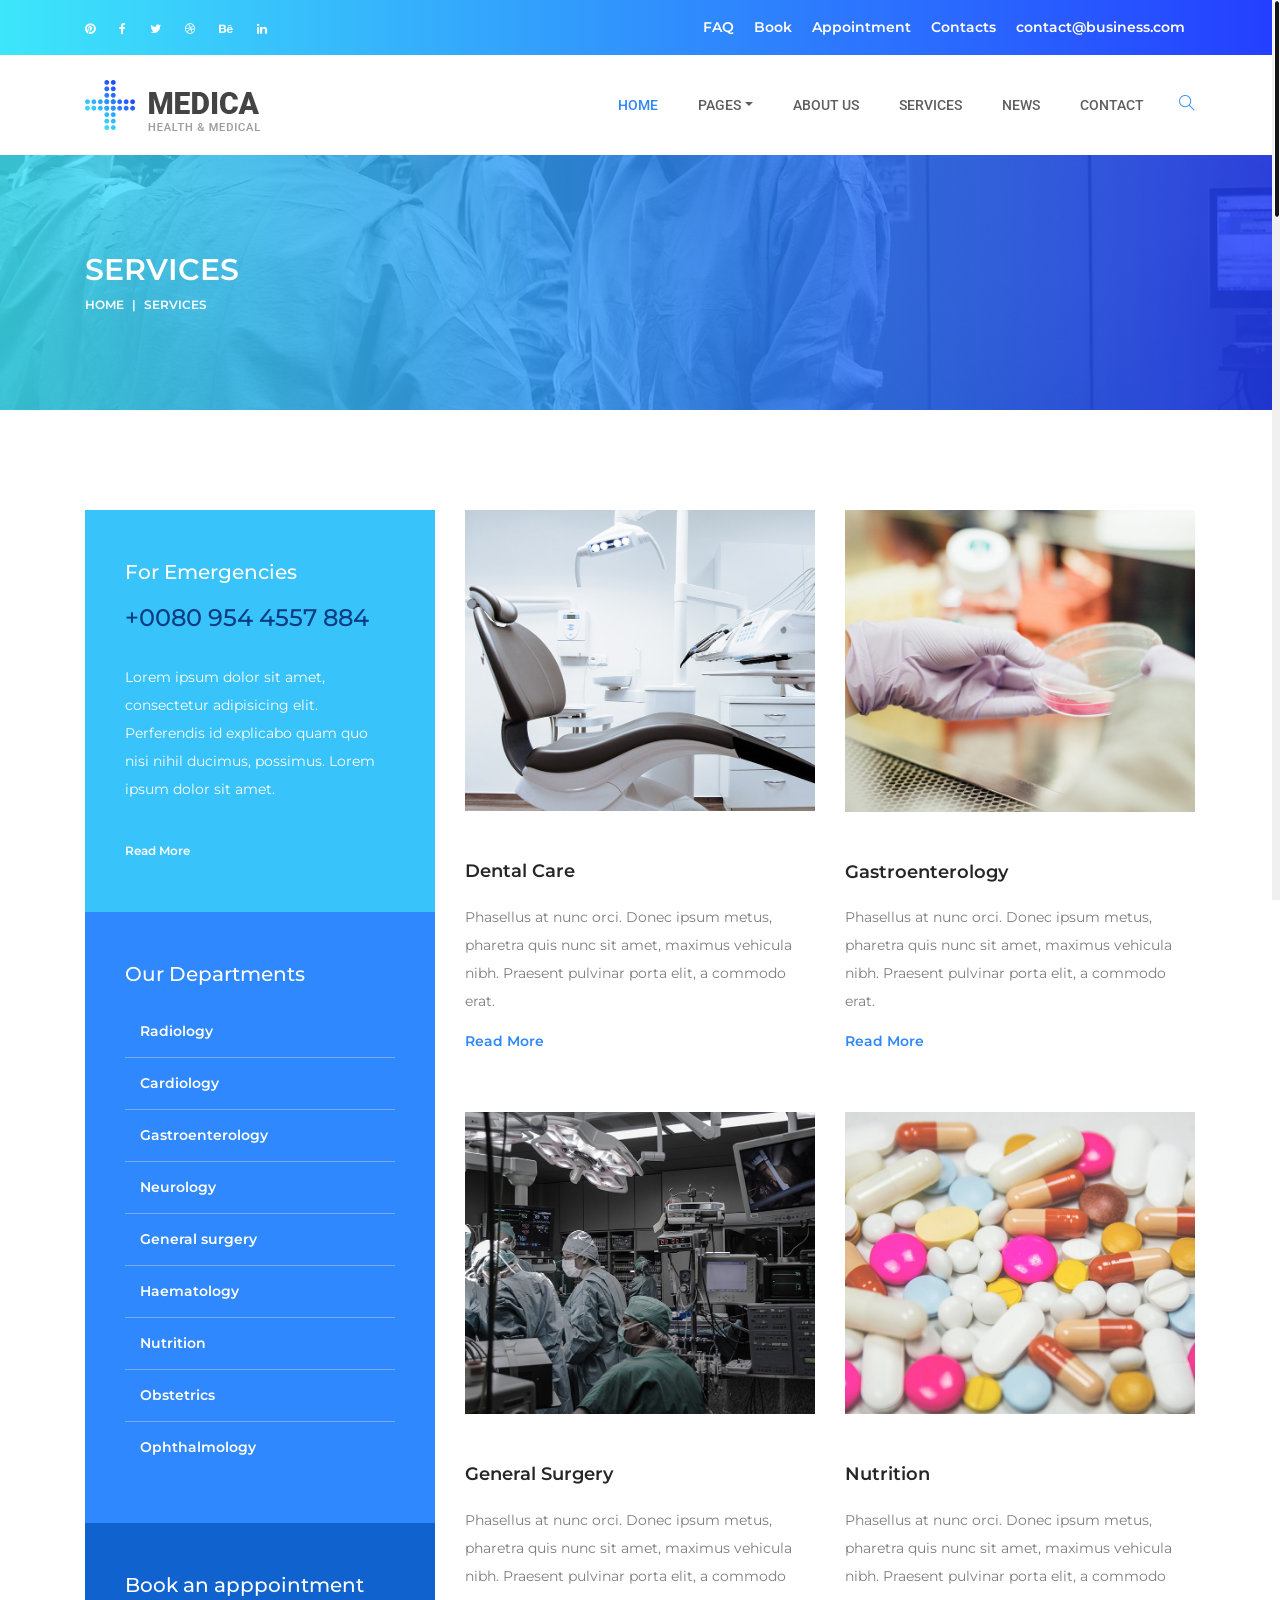
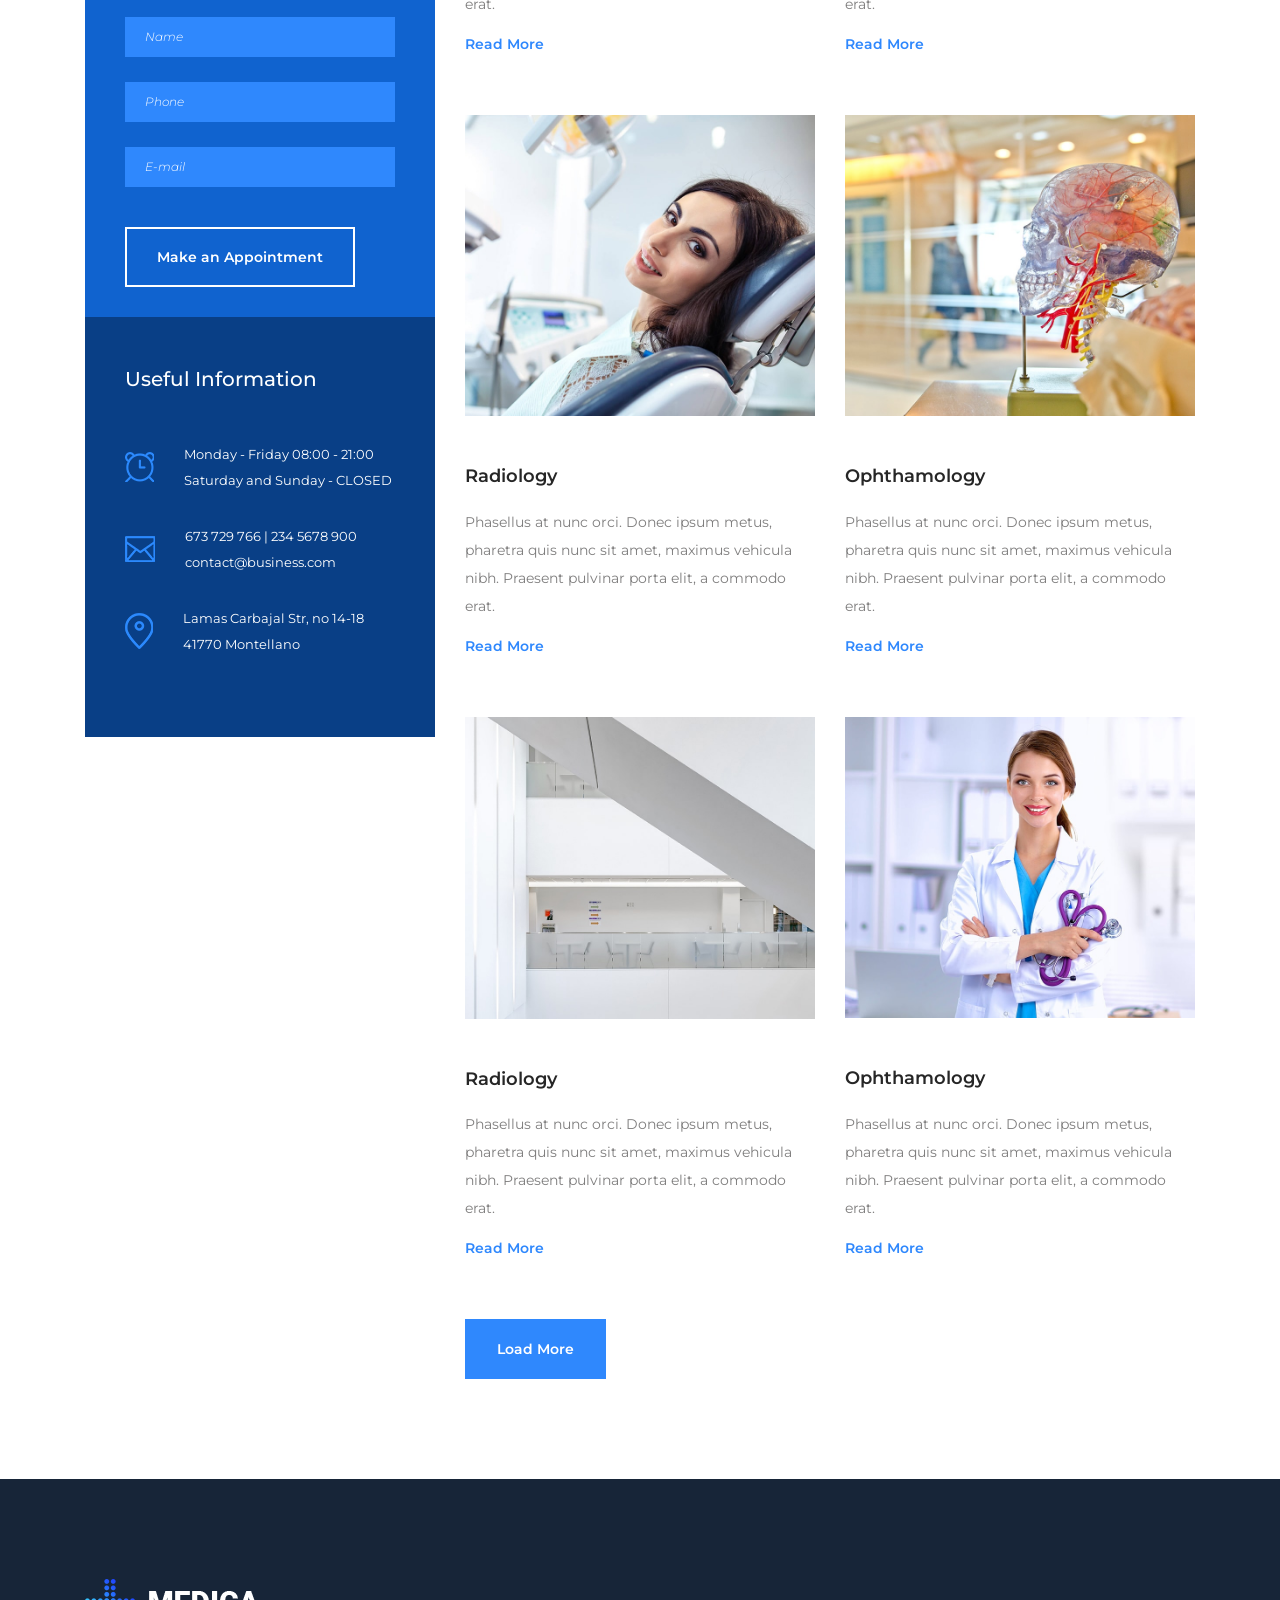
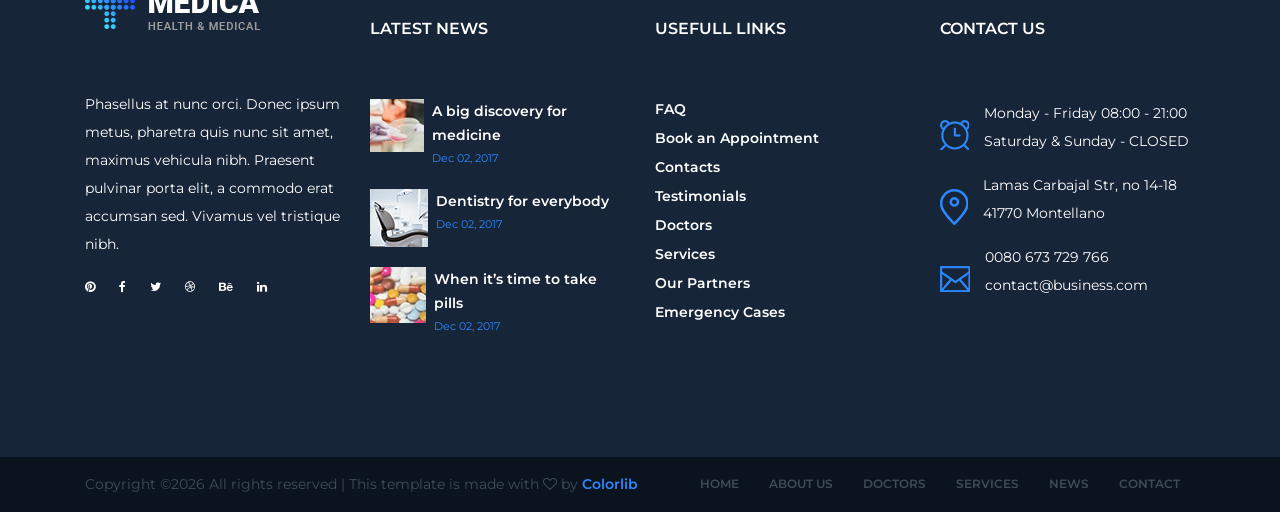
<file: IT241_Project/WebContent/medica/services.html>
<!DOCTYPE html>
<html lang="en">

<head>
    <meta charset="UTF-8">
    <meta name="description" content="">
    <meta http-equiv="X-UA-Compatible" content="IE=edge">
    <meta name="viewport" content="width=device-width, initial-scale=1, shrink-to-fit=no">
    <!-- The above 4 meta tags *must* come first in the head; any other head content must come *after* these tags -->

    <!-- Title  -->
    <title>Medica - Health &amp; Medical Template | Services</title>

    <!-- Favicon  -->
    <link rel="icon" href="img/core-img/favicon.ico">

    <!-- Core Style CSS -->
    <link rel="stylesheet" href="css/core-style.css">
    <link rel="stylesheet" href="style.css">

    <!-- Responsive CSS -->
    <link rel="stylesheet" href="css/responsive.css">

</head>

<body>
    <!-- Preloader -->
    <div id="preloader">
        <div class="medica-load"></div>
        <img src="img/core-img/plus.png" alt="logo">
    </div>

    <!-- ***** Header Area Start ***** -->
    <header class="header-area">
        <!-- Top Header Area -->
        <div class="top-header-area gradient-background">
            <div class="container h-100">
                <div class="row h-100">
                    <div class="col-12 h-100">
                        <div class="h-100 d-md-flex justify-content-between align-items-center">
                            <div class="top-header-social-info">
                                <a href="#" data-toggle="tooltip" data-placement="left" title="Pinterest"><i class="fa fa-pinterest" aria-hidden="true"></i></a>
                                <a href="#" data-toggle="tooltip" data-placement="left" title="Facebook"><i class="fa fa-facebook" aria-hidden="true"></i></a>
                                <a href="#" data-toggle="tooltip" data-placement="left" title="Twitter"><i class="fa fa-twitter" aria-hidden="true"></i></a>
                                <a href="#" data-toggle="tooltip" data-placement="left" title="Dribbble"><i class="fa fa-dribbble" aria-hidden="true"></i></a>
                                <a href="#" data-toggle="tooltip" data-placement="left" title="Behance"><i class="fa fa-behance" aria-hidden="true"></i></a>
                                <a href="#" data-toggle="tooltip" data-placement="left" title="Linkedin"><i class="fa fa-linkedin" aria-hidden="true"></i></a>
                            </div>
                            <div class="top-header-menu">
                                <nav class="top-menu">
                                    <ul>
                                        <li><a href="#">FAQ</a></li>
                                        <li><a href="#">Book</a></li>
                                        <li><a href="#">Appointment</a></li>
                                        <li><a href="#">Contacts</a></li>
                                        <li><a href="#">contact@business.com</a></li>
                                    </ul>
                                </nav>
                            </div>
                        </div>
                    </div>
                </div>
            </div>
        </div>
        <!-- Main Header Area -->
        <div class="main-header-area" id="stickyHeader">
            <div class="container h-100">
                <div class="row h-100 align-items-center">
                    <div class="col-12 h-100">
                        <div class="main-menu h-100">
                            <nav class="navbar h-100 navbar-expand-lg">
                                <!-- Logo Area  -->
                                <a class="navbar-brand" href="index.html"><img src="img/core-img/logo.png" alt="Logo"></a>

                                <button class="navbar-toggler" type="button" data-toggle="collapse" data-target="#medicaMenu" aria-controls="medicaMenu" aria-expanded="false" aria-label="Toggle navigation"><i class="fa fa-bars"></i> Menu</button>

                                <div class="collapse navbar-collapse" id="medicaMenu">
                                    <!-- Menu Area -->
                                    <ul class="navbar-nav ml-auto">
                                        <li class="nav-item active">
                                            <a class="nav-link" href="index.html">Home <span class="sr-only">(current)</span></a>
                                        </li>
                                        <li class="nav-item dropdown">
                                            <a class="nav-link dropdown-toggle" href="#" id="navbarDropdown" role="button" data-toggle="dropdown" aria-haspopup="true" aria-expanded="false">Pages</a>
                                            <div class="dropdown-menu" aria-labelledby="navbarDropdown">
                                                <a class="dropdown-item" href="index.html">Home</a>
                                                <a class="dropdown-item" href="about-us.html">About Us</a>
                                                <a class="dropdown-item" href="services.html">Services</a>
                                                <a class="dropdown-item" href="blog.html">News</a>
                                                <a class="dropdown-item" href="contact.html">Contact</a>
                                                <a class="dropdown-item" href="elements.html">Elements</a>
                                            </div>
                                        </li>
                                        <li class="nav-item">
                                            <a class="nav-link" href="about-us.html">About Us</a>
                                        </li>
                                        <li class="nav-item">
                                            <a class="nav-link" href="services.html">Services</a>
                                        </li>
                                        <li class="nav-item">
                                            <a class="nav-link" href="blog.html">News</a>
                                        </li>
                                        <li class="nav-item">
                                            <a class="nav-link" href="contact.html">Contact</a>
                                        </li>
                                    </ul>
                                    <!-- Search Form -->
                                    <div class="header-search-form ml-auto">
                                        <form action="#">
                                            <input type="search" class="form-control" placeholder="Input your keyword then press enter..." id="search" name="search">
                                            <input class="d-none" type="submit" value="submit">
                                        </form>
                                    </div>
                                    <!-- Search btn -->
                                    <div id="searchbtn">
                                        <i class="ti-search" aria-hidden="true"></i>
                                    </div>
                                </div>
                            </nav>
                        </div>
                    </div>
                </div>
            </div>
        </div>
    </header>
    <!-- ***** Header Area End ***** -->

    <section class="breadcumb-area bg-img gradient-background-overlay" style="background-image: url(img/bg-img/hero3.jpg);">
        <div class="container h-100">
            <div class="row h-100 align-items-center">
                <div class="col-12">
                    <div class="breadcumb-content">
                        <!-- Title -->
                        <h3 class="breadcumb-title">Services</h3>
                        <!-- Breadcumb -->
                        <nav aria-label="breadcrumb">
                            <ol class="breadcrumb">
                                <li class="breadcrumb-item"><a href="#">Home</a></li>
                                <li class="breadcrumb-item active" aria-current="page">Services</li>
                            </ol>
                        </nav>
                    </div>
                </div>
            </div>
        </div>
    </section>


    <section class="medica-services-area section_padding_100">
        <div class="container">
            <div class="row">
                <div class="col-12 col-md-6 col-lg-4">
                    <div class="medica-services-sidebar-area">
                        <!-- Medica Emergency Card -->
                        <div class="medica-emergency-card">
                            <h5>For Emergencies</h5>
                            <h4>+0080 954 4557 884</h4>
                            <p>Lorem ipsum dolor sit amet, consectetur adipisicing elit. Perferendis id explicabo quam quo nisi nihil ducimus, possimus. Lorem ipsum dolor sit amet.</p>
                            <a href="#">Read More</a>
                        </div>
                        <!-- Medica Doctors Card -->
                        <div class="medica-department-card">
                            <h5>Our Departments</h5>
                            <ul class="department-menu">
                                <li><a href="#">Radiology</a></li>
                                <li><a href="#">Cardiology</a></li>
                                <li><a href="#">Gastroenterology</a></li>
                                <li><a href="#">Neurology</a></li>
                                <li><a href="#">General surgery</a></li>
                                <li><a href="#">Haematology</a></li>
                                <li><a href="#">Nutrition</a></li>
                                <li><a href="#">Obstetrics</a></li>
                                <li><a href="#">Ophthalmology</a></li>
                            </ul>
                        </div>
                        <!-- Medica Appointment Card -->
                        <div class="medica-appointment-card">
                            <h5>Book an apppointment</h5>
                            <form action="#" method="post">
                                <div class="form-group">
                                    <input type="text" class="form-control text-white" name="name" id="name" placeholder="Name">
                                </div>
                                <div class="form-group">
                                    <input type="text" class="form-control" name="number" id="number" placeholder="Phone">
                                </div>
                                <div class="form-group">
                                    <input type="email" class="form-control" name="email" id="email" placeholder="E-mail">
                                </div>
                                <button type="submit" class="btn medica-btn mt-15">Make an Appointment</button>
                            </form>
                        </div>
                        <!-- Medica Appointment Card -->
                        <div class="medica-contact-card">
                            <h5>Useful Information</h5>
                            <div class="mt-50"></div>
                            <div class="single-contact-info d-flex align-items-center">
                                <div class="contact-icon mr-30">
                                    <img src="img/icons/alarm-clock.png" alt="">
                                </div>
                                <div class="contact-meta">
                                    <p>Monday - Friday 08:00 - 21:00 <br> Saturday and Sunday - CLOSED</p>
                                </div>
                            </div>
                            <div class="single-contact-info d-flex align-items-center">
                                <div class="contact-icon mr-30">
                                    <img src="img/icons/envelope.png" alt="">
                                </div>
                                <div class="contact-meta">
                                    <p>673 729 766 | 234 5678 900 <br> contact@business.com</p>
                                </div>
                            </div>
                            <div class="single-contact-info d-flex align-items-center">
                                <div class="contact-icon mr-30">
                                    <img src="img/icons/map-pin.png" alt="">
                                </div>
                                <div class="contact-meta">
                                    <p>Lamas Carbajal Str, no 14-18 <br> 41770 Montellano</p>
                                </div>
                            </div>
                        </div>
                    </div>
                </div>

                <div class="col-12 col-md-6 col-lg-8">
                    <div class="all-services">
                        <div class="row">
                            <!-- Single Service -->
                            <div class="col-12 col-lg-6">
                                <div class="single-service">
                                    <img src="img/bg-img/service1.jpg" alt="">
                                    <h5>Dental Care</h5>
                                    <p>Phasellus at nunc orci. Donec ipsum metus, pharetra quis nunc sit amet, maximus vehicula nibh. Praesent pulvinar porta elit, a commodo erat.</p>
                                    <a href="#">Read More</a>
                                </div>
                            </div>
                            <!-- Single Service -->
                            <div class="col-12 col-lg-6">
                                <div class="single-service">
                                    <img src="img/bg-img/service2.jpg" alt="">
                                    <h5>Gastroenterology</h5>
                                    <p>Phasellus at nunc orci. Donec ipsum metus, pharetra quis nunc sit amet, maximus vehicula nibh. Praesent pulvinar porta elit, a commodo erat.</p>
                                    <a href="#">Read More</a>
                                </div>
                            </div>
                            <!-- Single Service -->
                            <div class="col-12 col-lg-6">
                                <div class="single-service">
                                    <img src="img/bg-img/service3.jpg" alt="">
                                    <h5>General Surgery</h5>
                                    <p>Phasellus at nunc orci. Donec ipsum metus, pharetra quis nunc sit amet, maximus vehicula nibh. Praesent pulvinar porta elit, a commodo erat.</p>
                                    <a href="#">Read More</a>
                                </div>
                            </div>
                            <!-- Single Service -->
                            <div class="col-12 col-lg-6">
                                <div class="single-service">
                                    <img src="img/bg-img/service4.jpg" alt="">
                                    <h5>Nutrition</h5>
                                    <p>Phasellus at nunc orci. Donec ipsum metus, pharetra quis nunc sit amet, maximus vehicula nibh. Praesent pulvinar porta elit, a commodo erat.</p>
                                    <a href="#">Read More</a>
                                </div>
                            </div>
                            <!-- Single Service -->
                            <div class="col-12 col-lg-6">
                                <div class="single-service">
                                    <img src="img/bg-img/service5.jpg" alt="">
                                    <h5>Radiology</h5>
                                    <p>Phasellus at nunc orci. Donec ipsum metus, pharetra quis nunc sit amet, maximus vehicula nibh. Praesent pulvinar porta elit, a commodo erat.</p>
                                    <a href="#">Read More</a>
                                </div>
                            </div>
                            <!-- Single Service -->
                            <div class="col-12 col-lg-6">
                                <div class="single-service">
                                    <img src="img/bg-img/service6.jpg" alt="">
                                    <h5>Ophthamology</h5>
                                    <p>Phasellus at nunc orci. Donec ipsum metus, pharetra quis nunc sit amet, maximus vehicula nibh. Praesent pulvinar porta elit, a commodo erat.</p>
                                    <a href="#">Read More</a>
                                </div>
                            </div>
                            <!-- Single Service -->
                            <div class="col-12 col-lg-6">
                                <div class="single-service">
                                    <img src="img/bg-img/service7.jpg" alt="">
                                    <h5>Radiology</h5>
                                    <p>Phasellus at nunc orci. Donec ipsum metus, pharetra quis nunc sit amet, maximus vehicula nibh. Praesent pulvinar porta elit, a commodo erat.</p>
                                    <a href="#">Read More</a>
                                </div>
                            </div>
                            <!-- Single Service -->
                            <div class="col-12 col-lg-6">
                                <div class="single-service">
                                    <img src="img/bg-img/service8.jpg" alt="">
                                    <h5>Ophthamology</h5>
                                    <p>Phasellus at nunc orci. Donec ipsum metus, pharetra quis nunc sit amet, maximus vehicula nibh. Praesent pulvinar porta elit, a commodo erat.</p>
                                    <a href="#">Read More</a>
                                </div>
                            </div>
                            
                            <div class="col-12">
                                <a href="#" class="btn medica-btn btn-2">Load More</a>
                            </div>
                            
                        </div>
                    </div>
                </div>
            </div>
        </div>
    </section>

    <!-- ***** Footer Area Start ***** -->
    <footer class="footer-area">
        <!-- Main Footer Area -->
        <div class="main-footer-area section_padding_100 bg-default">
            <div class="container">
                <div class="row">
                    <div class="col-12 col-sm-6 col-xl-3">
                        <div class="footer-widget-area">
                            <div class="footer-logo">
                                <img src="img/core-img/footer-logo.png" alt="">
                            </div>
                            <p>Phasellus at nunc orci. Donec ipsum metus, pharetra quis nunc sit amet, maximus vehicula nibh. Praesent pulvinar porta elit, a commodo erat accumsan sed. Vivamus vel tristique nibh.</p>
                            <div class="footer-social-info">
                                <a href="#" data-toggle="tooltip" data-placement="top" title="Pinterest"><i class="fa fa-pinterest" aria-hidden="true"></i></a>
                                <a href="#" data-toggle="tooltip" data-placement="top" title="Facebook"><i class="fa fa-facebook" aria-hidden="true"></i></a>
                                <a href="#" data-toggle="tooltip" data-placement="top" title="Twitter"><i class="fa fa-twitter" aria-hidden="true"></i></a>
                                <a href="#" data-toggle="tooltip" data-placement="top" title="Dribbble"><i class="fa fa-dribbble" aria-hidden="true"></i></a>
                                <a href="#" data-toggle="tooltip" data-placement="top" title="Behance"><i class="fa fa-behance" aria-hidden="true"></i></a>
                                <a href="#" data-toggle="tooltip" data-placement="top" title="Linkedin"><i class="fa fa-linkedin" aria-hidden="true"></i></a>
                            </div>
                        </div>
                    </div>
                    <div class="col-12 col-sm-6 col-xl-3">
                        <div class="footer-widget-area">
                            <div class="widget-title">
                                <h6>Latest News</h6>
                            </div>
                            <div class="widget-blog-post">
                                <!-- Single Blog Post -->
                                <div class="widget-single-blog-post d-flex">
                                    <div class="widget-post-thumbnail pr-2">
                                        <img src="img/bg-img/fp1.jpg" alt="">
                                    </div>
                                    <div class="widget-post-content">
                                        <a href="#">A big discovery for medicine</a>
                                        <p>Dec 02, 2017</p>
                                    </div>
                                </div>
                                <!-- Single Blog Post -->
                                <div class="widget-single-blog-post d-flex">
                                    <div class="widget-post-thumbnail pr-2">
                                        <img src="img/bg-img/fp2.jpg" alt="">
                                    </div>
                                    <div class="widget-post-content">
                                        <a href="#">Dentistry for everybody</a>
                                        <p>Dec 02, 2017</p>
                                    </div>
                                </div>
                                <!-- Single Blog Post -->
                                <div class="widget-single-blog-post d-flex">
                                    <div class="widget-post-thumbnail pr-2">
                                        <img src="img/bg-img/fp3.jpg" alt="">
                                    </div>
                                    <div class="widget-post-content">
                                        <a href="#">When it’s time to take pills</a>
                                        <p>Dec 02, 2017</p>
                                    </div>
                                </div>
                            </div>
                        </div>
                    </div>
                    <div class="col-12 col-sm-6 col-xl-3">
                        <div class="footer-widget-area">
                            <div class="widget-title">
                                <h6>Usefull links</h6>
                            </div>
                            <ul>
                                <li><a href="#">FAQ</a></li>
                                <li><a href="#">Book an Appointment</a></li>
                                <li><a href="#">Contacts</a></li>
                                <li><a href="#">Testimonials</a></li>
                                <li><a href="#">Doctors</a></li>
                                <li><a href="#">Services</a></li>
                                <li><a href="#">Our Partners</a></li>
                                <li><a href="#">Emergency Cases</a></li>
                            </ul>
                        </div>
                    </div>
                    <div class="col-12 col-sm-6 col-xl-3">
                        <div class="footer-widget-area">
                            <div class="widget-title">
                                <h6>contact us</h6>
                            </div>

                            <div class="widget-contact">
                                <!-- Single Contact Info -->
                                <div class="widget-single-contact d-flex align-items-center">
                                    <div class="widget-contact-thumbnail mr-15">
                                        <img src="img/icons/alarm-clock.png" alt="">
                                    </div>
                                    <div class="widget-contact-info">
                                        <p>Monday - Friday 08:00 - 21:00 <br>Saturday &amp; Sunday - CLOSED</p>
                                    </div>
                                </div>
                                <!-- Single Contact Info -->
                                <div class="widget-single-contact d-flex align-items-center">
                                    <div class="widget-contact-thumbnail mr-15">
                                        <img src="img/icons/map-pin.png" alt="">
                                    </div>
                                    <div class="widget-contact-info">
                                        <p>Lamas Carbajal Str, no 14-18 <br>41770 Montellano</p>
                                    </div>
                                </div>
                                <!-- Single Contact Info -->
                                <div class="widget-single-contact d-flex align-items-center">
                                    <div class="widget-contact-thumbnail mr-15">
                                        <img src="img/icons/envelope.png" alt="">
                                    </div>
                                    <div class="widget-contact-info">
                                        <p>0080 673 729 766 <br>contact@business.com</p>
                                    </div>
                                </div>
                            </div>
                        </div>
                    </div>
                </div>
            </div>
        </div>
        <!-- Bottom Footer Area -->
        <div class="bottom-footer-area">
            <div class="container h-100">
                <div class="row h-100">
                    <div class="col-12 h-100">
                        <div class="bottom-footer-content h-100 d-md-flex align-items-center justify-content-between">
                            <!-- Copywrite Text -->
                            <div class="copywrite-text">
                                <p><!-- Link back to Colorlib can't be removed. Template is licensed under CC BY 3.0. -->
Copyright &copy;<script>document.write(new Date().getFullYear());</script> All rights reserved | This template is made with <i class="fa fa-heart-o" aria-hidden="true"></i> by <a href="https://colorlib.com" target="_blank">Colorlib</a>
<!-- Link back to Colorlib can't be removed. Template is licensed under CC BY 3.0. -->
</p>
                            </div>
                            <!-- Footer Menu -->
                            <div class="footer-menu">
                                <nav>
                                    <ul>
                                        <li><a href="#">Home</a></li>
                                        <li><a href="#">About Us</a></li>
                                        <li><a href="#">Doctors</a></li>
                                        <li><a href="#">Services</a></li>
                                        <li><a href="#">News</a></li>
                                        <li><a href="#">Contact</a></li>
                                    </ul>
                                </nav>
                            </div>
                        </div>
                    </div>
                </div>
            </div>
        </div>
    </footer>
    <!-- ***** Footer Area End ***** -->

    <!-- jQuery (Necessary for All JavaScript Plugins) -->
    <script src="js/jquery/jquery-2.2.4.min.js"></script>
    <!-- Popper js -->
    <script src="js/popper.min.js"></script>
    <!-- Bootstrap js -->
    <script src="js/bootstrap.min.js"></script>
    <!-- Plugins js -->
    <script src="js/plugins.js"></script>
    <!-- Active js -->
    <script src="js/active.js"></script>

</body>

</html>
</file>
<file: IT241_Project/WebContent/medica/css/core-style.css>
/* [ -- Master Stylesheet -- ] */

/* ------------- Index of Stylesheet -------------
:: 1.0 Import Web Fonts
:: 2.0 Import All CSS
:: 3.0 Base CSS
:: 4.0 Header Area CSS
:: 5.0 Welcome Area CSS
:: 6.0 About Us Area CSS
:: 7.0 Service Area CSS
:: 8.0 Doctor Area CSS
:: 9.0 Testimonials Area CSS
:: 10.0 Call to Action Area CSS
:: 11.0 Book an appoinment Area CSS
:: 12.0 Footer Area CSS
:: 13.0 Breadcumb Area CSS
:: 14.0 CTA Area CSS
:: 15.0 Department Area CSS
:: 16.0 Services Area CSS
:: 17.0 Blog Area CSS
:: 18.0 Contact Area CSS
:: 19.0 Shortcode Area CSS
------------------------------------------------ */

/* :: 1.0 Import Web Fonts */

@import url('https://fonts.googleapis.com/css?family=Montserrat:300,400,500,600,700|Roboto:400,500,700');

/* :: 2.0 Import All CSS */

@import '../css/bootstrap.min.css';
@import '../css/owl.carousel.css';
@import '../css/magnific-popup.css';
@import '../css/animate.css';
@import '../css/font-awesome.min.css';
@import '../css/themify-icons.css';

/* :: 3.0 Base CSS */

* {
    margin: 0;
    padding: 0;
}

body {
    font-family: 'Montserrat', sans-serif;
    font-weight: 400;
}

h1,
h2,
h3,
h4,
h5,
h6 {
    color: #262626;
    line-height: 1.2;
    font-family: 'Montserrat', sans-serif;
    font-weight: 500;
}

p {
    color: #7f7e7e;
    font-size: 14px;
    line-height: 2;
    font-family: 'Montserrat', sans-serif;
    font-weight: 400;
}

a:focus {
    outline: 0 solid;
}

a,
a:hover,
a:focus {
    -webkit-transition: all 500ms ease 0s;
    transition: all 500ms ease 0s;
    text-decoration: none;
    outline: none;
    font-size: 14px;
    color: #5f5f5f;
    font-family: 'Montserrat', sans-serif;
    font-weight: 600;
}

#preloader {
    position: fixed;
    z-index: 9999;
    width: 100%;
    height: 100%;
    background-color: #f2f4f8;
    top: 0;
    left: 0;
    display: -webkit-box;
    display: -ms-flexbox;
    display: flex;
    -webkit-box-pack: center;
    -ms-flex-pack: center;
    justify-content: center;
    -webkit-box-align: center;
    -ms-flex-align: center;
    align-items: center;
}

ul,
ol {
    margin: 0;
}

ol li,
ul li {
    list-style: none;
}

img {
    height: auto;
    max-width: 100%;
}

#preloader {
    overflow: hidden;
    background-color: #f2f4f8;
    height: 100%;
    left: 0;
    position: fixed;
    top: 0;
    width: 100%;
    z-index: 999999;
}

#preloader img {
    position: absolute;
    top: 50%;
    left: 50%;
    margin-top: -15px;
    margin-left: -15px;
    width: 30px;
    height: 30px;
    z-index: 8;
    -webkit-animation: 2000ms linear 0s normal none infinite running medica-thumb;
            animation: 2000ms linear 0s normal none infinite running medica-thumb;
}

.medica-load {
    -webkit-animation: 2000ms linear 0s normal none infinite running medica-load;
    animation: 2000ms linear 0s normal none infinite running medica-load;
    background: transparent none repeat scroll 0 0;
    border-color: #ffffff #ffffff #2f88fd;
    border-radius: 50%;
    border-style: solid;
    border-width: 2px;
    height: 60px;
    position: absolute;
    width: 60px;
    z-index: 10;
    top: 50%;
    left: 50%;
    margin-top: -30px;
    margin-left: -30px;
}

@-webkit-keyframes medica-load {
    0% {
        -webkit-transform: rotate(0deg);
        transform: rotate(0deg);
    }
    100% {
        -webkit-transform: rotate(360deg);
        transform: rotate(360deg);
    }
}

@keyframes medica-load {
    0% {
        -webkit-transform: rotate(0deg);
        transform: rotate(0deg);
    }
    100% {
        -webkit-transform: rotate(360deg);
        transform: rotate(360deg);
    }
}

@-webkit-keyframes medica-thumb {
    0% {
        opacity: 0;
        -ms-filter: "progid:DXImageTransform.Microsoft.Alpha(Opacity=0)";
    }
    50% {
        opacity: 1;
        -ms-filter: "progid:DXImageTransform.Microsoft.Alpha(Opacity=100)";
    }
    100% {
        opacity: 0;
        -ms-filter: "progid:DXImageTransform.Microsoft.Alpha(Opacity=0)";
    }
}

@keyframes medica-thumb {
    0% {
        opacity: 0;
        -ms-filter: "progid:DXImageTransform.Microsoft.Alpha(Opacity=0)";
    }
    50% {
        opacity: 1;
        -ms-filter: "progid:DXImageTransform.Microsoft.Alpha(Opacity=100)";
    }
    100% {
        opacity: 0;
        -ms-filter: "progid:DXImageTransform.Microsoft.Alpha(Opacity=0)";
    }
}

.medica-table {
    display: table;
    z-index: 9;
    position: absolute;
    width: 100%;
    height: 100%;
    margin: 0;
}

.medica-table-cell {
    display: table-cell;
    vertical-align: middle;
}

.mt-15 {
    margin-top: 15px;
}

.mt-30 {
    margin-top: 30px;
}

.mt-50 {
    margin-top: 50px;
}

.mt-70 {
    margin-top: 70px;
}

.mt-100 {
    margin-top: 100px;
}

.mb-15 {
    margin-bottom: 15px;
}

.mb-30 {
    margin-bottom: 30px;
}

.mb-50 {
    margin-bottom: 50px;
}

.ml-15 {
    margin-left: 15px;
}

.ml-30 {
    margin-left: 30px;
}

.mr-15 {
    margin-right: 15px;
}

.mr-30 {
    margin-right: 30px;
}

.mb-70 {
    margin-bottom: 70px;
}

.mb-100 {
    margin-bottom: 100px;
}

.bg-img {
    background-position: center center;
    background-size: cover;
    background-repeat: no-repeat;
}

.bg-default {
    background-color: #172538;
}

.bg-gray {
    background-color: #e0f3f9;
}

.bg-transparent {
    background-color: transparent;
}

.bg-transparent-dark {
    background-color: rgba(0, 0, 0, 0.5) !important;
}

.bg-transparent-light {
    background-color: rgba(255, 255, 255, 0.5) !important;
}

.font-bold {
    font-weight: 700;
}

.font-light {
    font-weight: 300;
}

.height-500 {
    height: 500px !important;
}

.height-600 {
    height: 600px !important;
}

.height-700 {
    height: 700px !important;
}

.height-800 {
    height: 800px !important;
}

#scrollUp {
    background: #243eff;
    background: -webkit-linear-gradient(to right, #3de6fa, #243eff);
    background: -webkit-linear-gradient(left, #3de6fa, #243eff);
    background: linear-gradient(to right, #3de6fa, #243eff);
    border-radius: 0;
    bottom: 100px;
    box-shadow: 0 2px 6px 0 rgba(0, 0, 0, 0.3);
    color: #fff;
    font-size: 24px;
    height: 40px;
    line-height: 38px;
    right: 0;
    text-align: center;
    width: 40px;
}

.section_padding_100 {
    padding: 100px 0;
}

.section_padding_50 {
    padding: 50px 0;
}

.section_padding_50_0 {
    padding: 50px 0 0 0;
}

.section_padding_100_70 {
    padding: 100px 0 70px;
}

.section_padding_100_50 {
    padding: 100px 0 50px;
}

.section_padding_100_0 {
    padding: 100px 0 0;
}

.section_padding_0_100 {
    padding: 0 0 100px;
}

.section_padding_100_20 {
    padding: 100px 0 20px 0;
}

.section_heading {
    text-align: center;
    margin-bottom: 80px;
    position: relative;
    z-index: 1;
}

.section_heading img {
    margin-bottom: 10px;
}

.section_heading h2 {
    font-size: 36px;
    margin-bottom: 0;
    text-transform: capitalize;
    font-weight: 600;
}

.section_heading.white-heading h2 {
    color: #fff;
}

.section_heading p {
    margin-bottom: 0;
    margin-top: 5px;
}

.medica-btn {
    display: inline-block;
    color: #fff;
    background-color: transparent;
    height: 60px;
    padding: 0 30px;
    line-height: 56px;
    font-size: 14px;
    min-width: 140px;
    border: 2px solid #fff;
    border-radius: 0;
    font-weight: 600;
}

.medica-btn.btn-2 {
    color: #fff;
    background-color: #2f88fd;
    border-color: #2f88fd;
}

.medica-btn.btn-3 {
    color: #2f88fd;
    background-color: #fff;
    border-color: #2f88fd;
}

.medica-btn.btn-4 {
    color: #262626;
    background-color: #fff;
    border-color: #262626;
}

.medica-btn.btn-5 {
    color: #2f88fd;
    background-color: #262626;
    border-color: #262626;
}

.medica-btn:hover,
.medica-btn:focus {
    color: #fff;
    background-color: #2f88fd;
    border-color: #2f88fd;
}

.gradient-background {
    background: #243eff;
    background: -webkit-linear-gradient(to right, #3de6fa, #243eff);
    background: -webkit-linear-gradient(left, #3de6fa, #243eff);
    background: linear-gradient(to right, #3de6fa, #243eff);
}

.gradient-background-overlay,
.background-overlay {
    position: absolute;
    z-index: 1;
    top: 0;
    left: 0;
    width: 100%;
    height: 100%;
}

.gradient-background-overlay:after,
.background-overlay:after {
    content: "";
    position: absolute;
    height: 100%;
    width: 100%;
    z-index: -1;
    top: 0;
    left: 0;
    background: #243eff;
    background: -webkit-linear-gradient(to right, #3de6fa, #243eff);
    background: -webkit-linear-gradient(left, #3de6fa, #243eff);
    background: linear-gradient(to right, #3de6fa, #243eff);
    opacity: 0.8;
    -ms-filter: "progid:DXImageTransform.Microsoft.Alpha(Opacity=80)";
}

.background-overlay:after {
    background: rgba(36, 62, 255, 0.8);
}

.nicescroll-rails {
    z-index: 999999 !important;
}

/* :: 4.0 Header Area CSS */

.header-area {
    position: relative;
    z-index: 100;
}

.top-header-area {
    position: relative;
    height: 55px;
    z-index: 1;
}

.top-header-social-info a {
    font-size: 12px;
    color: #fff;
    margin-right: 20px;
    display: inline-block;
}

.top-menu ul {
    display: -webkit-box;
    display: -ms-flexbox;
    display: flex;
    -webkit-box-align: center;
        -ms-flex-align: center;
            align-items: center;
    -ms-flex-wrap: wrap;
        flex-wrap: wrap;
}

.top-menu ul li a {
    display: block;
    padding: 5px 10px;
    color: #fff;
}

.main-header-area {
    width: 100%;
    height: 100px;
    position: relative;
    z-index: 1;
}

.is-sticky .main-header-area {
    width: 100%;
    z-index: 10000 !important;
    background-color: #f2f4f8;
    box-shadow: 0 0 30px 0px rgba(0, 0, 0, 0.2);
}

.navbar {
    padding: 0;
}

#searchbtn {
    cursor: pointer;
    margin-left: 15px;
    color: #2f88fd;
}

.header-search-form,
.search-form-on .navbar-nav {
    display: none;
}

.search-form-on .header-search-form {
    display: block;
}

.header-area .main-menu .nav-link {
    font-size: 14px;
    text-transform: uppercase;
    padding: 0 20px;
    color: #5f5f5f;
    font-family: 'Roboto', sans-serif;
    font-weight: 500;
}

.header-area .main-menu .nav-item.active .nav-link,
.header-area .main-menu .nav-link:hover,
.header-area .main-menu .nav-link:focus {
    color: #2f88fd;
}

.dropdown-menu.show {
    border: none;
    padding: 15px 0;
    box-shadow: 0 5px 40px rgba(0, 0, 0, 0.15);
    margin-top: 15px;
}

.dropdown-item {
    font-size: 13px;
    font-family: 'Roboto', sans-serif;
    font-weight: 500;
    color: #5f5f5f;
    text-transform: uppercase;
}

.dropdown-item:hover,
.dropdown-item:focus {
    color: #2f88fd;
    font-size: 13px;
    font-weight: 500;
    font-family: 'Roboto', sans-serif;
    background-color: #f2f4f8;
}

.header-search-form form input {
    width: 550px;
    height: 45px;
    padding: 5px 15px;
    font-size: 12px;
    color: #fff;
    border: none;
    background-color: transparent;
    border: 2px solid #2f88fd;
    border-radius: 4px;
    -webkit-transition-duration: 500ms;
    transition-duration: 500ms;
    margin-bottom: 0;
}

.header-search-form form input:focus {
    box-shadow: none;
    border-color: #2f88fd;
    background-color: transparent;
}

/* :: 5.0 Welcome Area CSS */

.hero-area,
.single-hero-slide {
    position: relative;
    z-index: 1;
    width: 100%;
}

.hero-slides-content h2 {
    color: #fff;
    font-size: 72px;
    font-weight: 400;
    margin-bottom: 20px;
}

.hero-slides-content h5 {
    color: #fff;
    font-size: 22px;
    font-weight: 600;
}

.hero-area .owl-prev,
.hero-area .owl-next,
.medica-testimonials-area .owl-prev,
.medica-testimonials-area .owl-next {
    width: 44px;
    height: 44px;
    position: absolute;
    border: 2px solid #fff;
    top: 50%;
    line-height: 40px;
    text-align: center;
    color: #fff;
    left: 70px;
    margin-top: -22px;
    opacity: 0.3;
    -ms-filter: "progid:DXImageTransform.Microsoft.Alpha(Opacity=30)";
    -webkit-transition-duration: 300ms;
            transition-duration: 300ms;
}

.hero-area .owl-next,
.medica-testimonials-area .owl-next {
    left: auto;
    right: 70px;
}

.hero-area .owl-dots {
    width: 1110px;
    position: absolute;
    bottom: 35px;
    left: 50%;
    -webkit-transform: translateX(-50%);
            transform: translateX(-50%);
}

.hero-area .owl-dot {
    color: #fff;
    display: inline-block;
    font-size: 15px;
    border: 2px solid transparent;
    width: 35px;
    height: 35px;
    text-align: center;
    line-height: 31px;
    font-weight: 600;
}

.hero-area .owl-dot.active {
    border: 2px solid #fff;
}

.hero-area:hover .owl-prev,
.hero-area:hover .owl-next,
.medica-testimonials-area:hover .owl-prev,
.medica-testimonials-area:hover .owl-next {
    opacity: 1;
    -ms-filter: "progid:DXImageTransform.Microsoft.Alpha(Opacity=100)"
}

.medica-about-us-area {
    position: relative;
    z-index: 1;
}

.medica-about-us-area:after {
    position: absolute;
    z-index: -1;
    top: 0;
    height: 80px;
    left: 0;
    background-color: #e5f1f3;
    content: '';
    width: 100%;
}

.medica-contact-info-area {
    padding: 50px 0 0;
    background-color: #e5f1f3;
}

.single-contact-info {
    margin-bottom: 50px;
}

.contact-meta p {
    margin: 0;
    color: #6c6c6c;
}

.medica-emergency-card,
.medica-doctors-card,
.medica-appointment-card,
.medica-department-card,
.medica-contact-card,
.medica-catagories-card,
.latest-news-widget-area {
    padding: 50px 40px;
    background-color: #38c3fb;
    width: 100%;
}

.medica-card-area .col-12 {
    -ms-flex-item-align: stretch;
        align-self: stretch;
    display: -webkit-inline-box;
    display: -ms-inline-flexbox;
    display: inline-flex;
}

.medica-doctors-card,
.medica-department-card {
    background-color: #2f88fd;
}

.medica-appointment-card {
    background-color: #1063cf;
    padding-bottom: 30px;
}

.medica-contact-card {
    background-color: #093f86;
}

.latest-news-widget-area,
.medica-catagories-card {
    background-color: transparent;
}

.medica-emergency-card h5,
.medica-doctors-card h5,
.medica-appointment-card h5,
.medica-department-card h5,
.medica-contact-card h5 {
    color: #fff;
    margin-bottom: 20px;
}

.latest-news-widget-area h5,
.medica-catagories-card h5 {
    margin-bottom: 20px;
    font-weight: 600;
}

.medica-emergency-card h4 {
    color: #093c80;
    margin-bottom: 30px;
}

.medica-emergency-card p,
.medica-doctors-card p {
    color: #fff;
    margin-bottom: 35px;
}

.medica-emergency-card > a,
.medica-doctors-card > a {
    color: #fff;
    font-size: 12px;
}

.medica-appointment-card .form-control {
    width: 100%;
    height: 40px;
    background-color: #2f88fd;
    border: none;
    border-radius: 0;
    font-size: 12px;
    font-style: italic;
    font-weight: 300;
    color: #fff;
    position: relative;
    z-index: 1;
}

.medica-appointment-card .form-control::-webkit-input-placeholder {
    color: #fff;
}

.medica-appointment-card .form-control::-moz-placeholder {
    color: #fff;
}

.medica-appointment-card .form-control:-ms-input-placeholder {
    color: #fff;
}

.medica-appointment-card .form-control::placeholder {
    color: #fff;
}

select.form-control:not([size]):not([multiple]) {
    height: 40px;
}

.medica-appointment-card select {
    -webkit-appearance: none;
    -moz-appearance: none;
    appearance: none;
}

.department-menu li a {
    display: block;
    color: #fff;
    padding: 15px;
    border-bottom: 1px solid #7badee;
}

.department-menu li a:hover,
.department-menu li a:focus {
    padding-left: 20px;
    border-bottom: 1px solid #fff;
}

.medica-contact-card .single-contact-info {
    margin-bottom: 30px;
}

.medica-contact-card .contact-meta p {
    color: #fff;
    font-size: 13px;
}

.catagories-menu li a {
    display: block;
    color: #7f7e7e;
    padding: 15px;
    border-bottom: 1px solid #e3e3e3;
}

.catagories-menu li a:hover,
.catagories-menu li a:focus {
    padding-left: 20px;
    border-bottom: 1px solid #2f88fd;
    color: #2f88fd;
}

.department-menu li:last-child a,
.catagories-menu li:last-child a {
    border-bottom: none;
}

/* :: 6.0 About Us Area CSS */

.medica-about-text h2 {
    font-size: 36px;
    font-weight: 600;
    margin-bottom: 40px;
}

.medica-about-text h2 span {
    background-color: #2f88fd;
    color: #fff;
    padding: 2px;
}

.medica-about-text p:last-of-type {
    margin-bottom: 40px;
}

.medica-about-text ul {
    display: -webkit-box;
    display: -ms-flexbox;
    display: flex;
    -ms-flex-wrap: wrap;
        flex-wrap: wrap;
    margin-bottom: 50px;
}

.medica-about-text ul li {
    -webkit-box-flex: 0;
        -ms-flex: 0 0 50%;
            flex: 0 0 50%;
    max-width: 50%;
    position: relative;
    z-index: 1;
    padding-left: 40px;
    margin-bottom: 15px;
    font-size: 16px;
}

.medica-about-text ul li:before {
    position: absolute;
    z-index: 1;
    top: 10px;
    left: 0;
    width: 8px;
    height: 8px;
    background-color: #2f88fd;
    border-radius: 50%;
    content: '';
}

.medica-about-thumbnail {
    text-align: center;
}

/* :: 7.0 Service Area CSS */

.medica-services-area {
    position: relative;
    z-index: 1;
}

.single-service-area {
    margin-bottom: 80px;
}

.single-service-area img {
    margin-bottom: 30px;
}

.single-service-area h5 {
    color: #fff;
    margin-bottom: 30px;
}

.single-service-area p {
    color: #fff;
    margin-bottom: 0;
}

/* :: 8.0 Doctor Area CSS */

.single-doctor-area {
    position: relative;
    z-index: 1;
    margin-bottom: 80px;
}

.doctor-meta {
    margin-top: 50px;
    text-align: center;
}

.doctor-meta h5 {
    font-size: 18px;
    margin-bottom: 10px;
    font-weight: 600;
}

.doctor-meta h6 {
    color: #7f7f7f;
    font-size: 14px;
    font-weight: 600;
    margin-bottom: 10px;
}

.doctor-social-info a {
    display: inline-block;
    width: 33px;
    height: 33px;
    color: #2f88fd;
    border-radius: 50%;
    border: 2px solid #2f88fd;
    line-height: 29px;
    font-size: 13px;
    margin: 0 5px;
}

.doctor-social-info a:hover,
.doctor-social-info a:focus {
    color: #fff;
    border-color: #2f88fd;
    background-color: #2f88fd;
}

.doctor-social-info {
    margin-top: 20px;
}

.doctor-thumbnail {
    text-align: center;
}

/* :: 9.0 Testimonials Area CSS */

.medica-testimonials-area {
    position: relative;
    z-index: 1;
}

.single-testimonial-slide {
    text-align: center;
}

.single-testimonial-slide .col-12 > h6 {
    color: #fff;
    line-height: 2.2;
    margin-bottom: 40px;
}

.testimonial-given-author-info img {
    width: 78px !important;
    height: 78px !important;
    border-radius: 50%;
    margin: 0 auto 15px;
}

.testimonial-given-author-info > h6 {
    color: #fff;
    margin-bottom: 5px;
}

.testimonial-given-author-info > p {
    color: #fff;
    font-size: 12px;
    margin-bottom: 0;
    text-transform: uppercase;
}

/* :: 10.0 Call to Action Area CSS */

.medica-call-to-action {
    position: relative;
    z-index: 1;
}

.single-cool-fact {
    padding-bottom: 50px;
}

.single-cool-fact .counter-area h2 {
    color: #fff;
    font-size: 36px;
}

.single-cool-fact .counter-area h6 {
    color: #fff;
    margin-bottom: 0;
}

/* :: 11.0 Book an appoinment Area CSS */

.medica-book-an-appointment-area .medica-appointment-card {
    padding: 50px 30px;
}

.medica-appointment-card .form-group {
    position: relative;
    z-index: 1;
}

.medica-appointment-card .form-group > i {
    position: absolute;
    z-index: 2;
    text-align: center;
    line-height: 40px;
    top: 0;
    right: 10px;
    color: #fff;
}

/* :: 12.0 Footer Area CSS */

.footer-logo,
.widget-title {
    margin-bottom: 60px;
}

.widget-title {
    margin-top: 40px;
}

.widget-title h6 {
    margin-bottom: 0;
    color: #fff;
    font-weight: 600;
    text-transform: uppercase;
}

.footer-widget-area p {
    color: #fff;
}

.footer-social-info a {
    font-size: 12px;
    margin-right: 20px;
    color: #fff;
    display: inline-block;
}

.widget-post-content > a {
    color: #fff;
    font-size: 14px;
}

.widget-single-blog-post {
    margin-bottom: 20px;
}

.widget-post-content > p {
    margin-bottom: 0;
    font-size: 11px;
    color: #2f88fd;
}

.footer-widget-area ul > li > a {
    color: #fff;
    margin-bottom: 8px;
    display: block;
}

.footer-widget-area ul > li > a:hover,
.footer-widget-area ul > li > a:focus,
.footer-social-info a:hover,
.footer-social-info a:focus {
    color: #2f88fd;
}

.bottom-footer-area {
    background-color: #0b131e;
    width: 100%;
    height: 55px;
    position: relative;
    z-index: 1;
}

.copywrite-text p {
    margin: 0;
    color: #404b5a;
}

.copywrite-text p a {
    color: #2f88fd;
    font-weight: 600;
}

.footer-menu ul {
    display: -webkit-box;
    display: -ms-flexbox;
    display: flex;
    -ms-flex-wrap: wrap;
        flex-wrap: wrap;
}

.footer-menu li a {
    display: block;
    text-transform: uppercase;
    font-size: 12px;
    font-weight: 600;
    color: #404b5a;
    padding: 0 15px;
}

.footer-menu li a:hover,
.footer-menu li a:focus {
    color: #2f88fd;
}

/* :: 13.0 Breadcumb Area CSS */

.breadcumb-area {
    width: 100%;
    height: 255px;
    position: relative;
    z-index: 1;
}

.breadcumb-title {
    font-size: 30px;
    font-weight: 600;
    color: #fff;
    text-transform: uppercase;
}

.breadcrumb-item.active,
.breadcrumb-item a,
.breadcrumb-item {
    font-size: 12px;
    text-transform: uppercase;
    font-weight: 600;
    color: #fff;
}

.breadcrumb-item + .breadcrumb-item:before {
    content: "|";
    color: #fff;
}

.breadcrumb {
    padding: 0;
    margin-bottom: 0;
    background-color: transparent;
    border-radius: 0;
}

/* :: 14.0 CTA Area CSS */

.cta-area {
    position: relative;
    z-index: 1;
}

.cta-content h2 {
    color: #fff;
    font-size: 36px;
}

.cta-content h6 {
    color: #fff;
    margin-bottom: 0;
}

/* :: 15.0 Department Area CSS */

.single-department-area {
    margin-bottom: 100px;
}

.single-department-area > img {
    margin-bottom: 20px;
    height: 50px;
    width: auto;
}

.single-department-area > h6 {
    font-weight: 600;
    margin-bottom: 0;
    -webkit-transition-duration: 500ms;
            transition-duration: 500ms;
}

.single-department-area:hover > h6,
.single-department-area:focus > h6 {
    color: #2f88fd;
}

/* :: 16.0 Services Area CSS */

.single-service {
    position: relative;
    z-index: 1;
    margin-bottom: 60px;
}

.single-service > img {
    margin-bottom: 50px;
}

.single-service h5 {
    font-size: 18px;
    font-weight: 600;
    margin-bottom: 20px;
}

.single-service a {
    color: #2f88fd;
    display: block;
    font-weight: 600;
}

.single-service a:hover,
.single-service a:focus {
    color: #7f7e7e;
}

/* :: 17.0 Blog Area CSS */

.single-blog-area {
    margin-bottom: 100px;
}

.single-blog-area,
.single-blog-area .post-thumb {
    position: relative;
    z-index: 1;
}

.post-content {
    margin-top: 40px;
}

.post-content h4 {
    font-weight: 600;
}

.post-date > a {
    width: 125px;
    height: 38px;
    background-color: #2f88fd;
    display: block;
    color: #fff;
    line-height: 38px;
    text-align: center;
    position: absolute;
    top: 40px;
    left: 0;
    z-index: 3;
}

.post-content > p {
    margin-bottom: 20px;
}

.post-meta p {
    padding-right: 5px;
}

.post-meta p,
.post-meta p a {
    font-size: 12px;
}

.post-content > a,
.post-meta p a {
    color: #2f88fd;
}

.post-meta p:last-of-type a,
.post-content > a:hover,
.post-content > a:focus,
.latest-news-widget-area .widget-post-content a {
    color: #7f7e7e;
}

.page-item:first-child .page-link {
    margin-left: 0;
    border-top-left-radius: 0;
    border-bottom-left-radius: 0;
}

.page-item:last-child .page-link {
    border-top-right-radius: 0;
    border-bottom-right-radius: 0;
}

.pagination .page-link {
    padding: 0;
    margin-left: 2px;
    line-height: 31px;
    color: #262626;
    background-color: #fff;
    border: 2px solid transparent;
    width: 35px;
    height: 35px;
    text-align: center;
}

.pagination .active .page-link,
.pagination .page-link:hover,
.pagination .page-link:focus {
    color: #2f88fd;
    background-color: #fff;
    border: 2px solid #2f88fd;
}

/* :: 18.0 Contact Area CSS */

.form-control {
    background-color: #e3e9f0;
    width: 100%;
    height: 40px;
    border-radius: 0;
    border: none;
    font-size: 12px;
    font-style: italic;
    color: #a6a6a6;
    margin-bottom: 25px;
    font-weight: 300;
    padding: 10px 20px;
}

.form-control:focus {
    background-color: inherit;
}

textarea.form-control {
    height: 240px;
}

.form-control::-webkit-input-placeholder {
    color: #a6a6a6;
    opacity: 1;
    -ms-filter: "progid:DXImageTransform.Microsoft.Alpha(Opacity=100)";
}

.form-control::-moz-placeholder {
    color: #a6a6a6;
    opacity: 1;
    -ms-filter: "progid:DXImageTransform.Microsoft.Alpha(Opacity=100)";
}

.form-control:-ms-input-placeholder {
    color: #a6a6a6;
    opacity: 1;
    -ms-filter: "progid:DXImageTransform.Microsoft.Alpha(Opacity=100)";
}

.form-control::placeholder {
    color: #a6a6a6;
    opacity: 1;
    -ms-filter: "progid:DXImageTransform.Microsoft.Alpha(Opacity=100)";
}

.googleMap {
    width: 100%;
    height: 600px;
}

/* :: 19.0 Shortcode Area CSS */

.elements-title h2 {
    font-weight: 600;
    text-transform: uppercase;
    font-size: 18px;
    margin-bottom: 50px;
}

/* Accordians */

.panel {
    background-color: #fff;
    border: 0 solid transparent;
    border-radius: 4px;
    box-shadow: 0 0 0 transparent;
    margin-bottom: 15px;
}

.single-accordion:last-of-type {
    margin-bottom: 0px;
}

.single-accordion h6 a {
    background-color: #1d1d1d;
    border-radius: 0;
    color: #fff;
    display: block;
    margin: 0;
    padding: 10px 60px 10px 20px;
    position: relative;
    font-size: 14px;
    text-transform: capitalize;
    font-weight: 500;
}

.single-accordion h6 a.collapsed {
    background-color: #2f88fd;
    color: #fff;
}

.single-accordion h6 a span {
    font-size: 10px;
    position: absolute;
    right: 20px;
    text-align: center;
    top: 14px;
}

.single-accordion h6 a.collapsed span.accor-close {
    opacity: 0;
    -ms-filter: "progid:DXImageTransform.Microsoft.Alpha(Opacity=0)";
    filter: alpha(opacity=0);
}

span.accor-open {
    opacity: 0;
    -ms-filter: "progid:DXImageTransform.Microsoft.Alpha(Opacity=0)";
    filter: alpha(opacity=0);
}

.single-accordion h6 a.collapsed span.accor-open {
    opacity: 1;
    -ms-filter: "progid:DXImageTransform.Microsoft.Alpha(Opacity=100)";
    filter: alpha(opacity=100);
}

.single-accordion h6 {
    margin-bottom: 0;
    text-transform: uppercase;
}

.single-accordion .accordion-content {
    border-top: 0 solid transparent;
    box-shadow: none;
}

.single-accordion .accordion-content p {
    padding: 20px 15px 5px;
    margin-bottom: 0;
}

/* barfiller */

.single_progress_bar {
    margin-bottom: 20px;
}

.single_progress_bar:last-of-type {
    margin-bottom: 0;
}

.barfiller {
    background: #e0e0e0;
    border: none;
    border-radius: 0;
    box-shadow: none;
    height: 2px;
    margin-bottom: 5px;
    position: relative;
    width: 100%;
}

.barfiller .fill {
    display: block;
    position: relative;
    width: 0px;
    height: 100%;
    background-color: #2f88fd;
    z-index: 1;
}

.barfiller .tipWrap {
    display: none;
}

.barfiller .tip {
    margin-top: -16px;
    font-size: 14px;
    left: 0px;
    position: absolute;
    z-index: 2;
    background-color: #2f88fd;
    color: #fff;
    width: 60px;
    height: 32px;
    text-align: center;
    line-height: 32px;
    font-weight: 500;
}

.single_progress_bar p {
    margin-bottom: 0;
    margin-top: 10px;
    color: #262626;
    font-weight: 600;
}

.single-pie-bar h6 {
    margin-bottom: 0;
}

/* Cool Facts */

.counter-area h2 {
    font-size: 36px;
}

.counter-area h6 {
    margin-bottom: 0;
    color: #838383;
}

.single-cool-fact-area h2 {
    color: #2f88fd;
    font-size: 36px;
}

.counter-area h6 {
    color: #262626;
    margin-bottom: 0;
}

.single-icon-box img {
    margin-bottom: 15px;
}
</file>
<file: IT241_Project/WebContent/medica/style.css>
/* ----------------------------------------------------------
    :: Template Name: Studio - Creative Photography Template
    :: Author: Colorlib
    :: Author URL: https://colorlib.com
    :: Version: 1.0.0
    :: Created: 31 January 2018
    :: Last Updated: 31 January 2018
    ---------------------------------------------------------- */

    /* ============ PLACE YOUR CUSTOM CSS HERE ============ */
</file>
<file: IT241_Project/WebContent/medica/css/responsive.css>
@media only screen and (min-width: 992px) and (max-width: 1199px) {
    .hero-slides-content h2 {
        font-size: 50px
    }
    .hero-area .owl-dots {
        width: 930px
    }
}
@media only screen and (min-width: 768px) and (max-width: 991px) {
    .hero-slides-content h2 {
        font-size: 50px
    }
    .hero-area .owl-dots {
        width: 690px
    }
    .hero-area,
    .single-hero-slide {
        height: 600px !important
    }
    .top-header-social-info a {
        margin-right: 10px
    }
    .navbar {
        padding: 0
    }
    .navbar-toggler {
        font-size: 14px;
        background-color: transparent;
        border: none;
        border-radius: 6px;
        height: 35px;
        margin: 33px 0;
        border: 2px solid #262626
    }
    #medicaMenu {
        margin-top: -2px;
        padding: 30px;
        background-color: #fff;
        z-index: 1002;
        box-shadow: 0 5px 20px rgba(0, 0, 0, 0.15)
    }
    .header-area .main-menu .nav-link {
        padding: 5px 15px
    }
    .header-search-form form input {
        width: 570px;
        margin-bottom: 15px
    }
    .medica-appointment-thumb,
    .medica-about-thumbnail,
    .medica-blog-sidebar-area {
        margin-top: 100px
    }
    .footer-menu li a {
        padding: 0 10px
    }
    .breadcumb-area {
        height: 200px
    }
    .contact-form {
        margin-bottom: 100px
    }
}
@media only screen and (min-width: 320px) and (max-width: 767px) {
    .top-header-area {
        height: auto;
        padding: 10px 0
    }
    .header-area {
        height: auto
    }
    .top-menu ul li a {
        padding: 0 5px;
        font-size: 12px
    }
    .top-header-social-info {
        margin-bottom: 10px;
        margin-left: 5px
    }
    .navbar {
        padding: 0
    }
    .navbar-toggler {
        font-size: 14px;
        background-color: transparent;
        border: none;
        border-radius: 6px;
        height: 35px;
        margin: 18px 0;
        border: 2px solid #262626
    }
    #medicaMenu {
        margin-top: -2px;
        padding: 30px;
        background-color: #fff;
        z-index: 1002;
        box-shadow: 0 5px 20px rgba(0, 0, 0, 0.15)
    }
    .header-area .main-menu .nav-link {
        padding: 5px 15px
    }
    .navbar-brand {
        max-width: 100px
    }
    .header-search-form form input {
        width: 100%;
        margin-bottom: 15px;
        font-size: 10px
    }
    .hero-slides-content h2 {
        font-size: 30px
    }
    .hero-area .owl-dots {
        width: 90%
    }
    .hero-area,
    .single-hero-slide {
        height: 500px !important
    }
    .hero-slides-content h5 {
        font-size: 16px
    }
    .hero-area .owl-prev,
    .hero-area .owl-next,
    .medica-testimonials-area .owl-prev,
    .medica-testimonials-area .owl-next {
        width: 30px;
        height: 30px;
        line-height: 26px;
        left: 20px;
        margin-top: -15px
    }
    .hero-area .owl-next,
    .medica-testimonials-area .owl-next {
        left: auto;
        right: 20px
    }
    .medica-btn {
        height: 50px;
        padding: 0 10px;
        line-height: 46px;
        font-size: 13px;
        min-width: 100px
    }
    .medica-btn:hover,
    .medica-btn:focus {
        font-size: 13px
    }
    .medica-about-text ul li {
        -webkit-box-flex: 0;
            -ms-flex: 0 0 100%;
                flex: 0 0 100%;
        max-width: 100%
    }
    .medica-appointment-thumb,
    .medica-about-thumbnail {
        margin-top: 100px
    }
    .section_heading h2 {
        font-size: 30px
    }
    .copywrite-text {
        text-align: center
    }
    .bottom-footer-area {
        padding: 15px 0;
        height: auto
    }
    .footer-menu li a {
        padding: 0 5px
    }
    .copywrite-text {
        margin-bottom: 10px
    }
    .main-header-area {
        height: 70px
    }
    .footer-menu ul {
        -webkit-box-pack: center;
            -ms-flex-pack: center;
                justify-content: center
    }
    .breadcumb-area {
        height: 150px
    }
    .cta-content {
        margin-bottom: 50px
    }
    .medica-services-sidebar-area,
    .contact-form {
        margin-bottom: 100px
    }
    .medica-blog-sidebar-area {
        margin-top: 100px
    }
    .single-pie-bar {
        margin-bottom: 30px
    }
}
</file>
